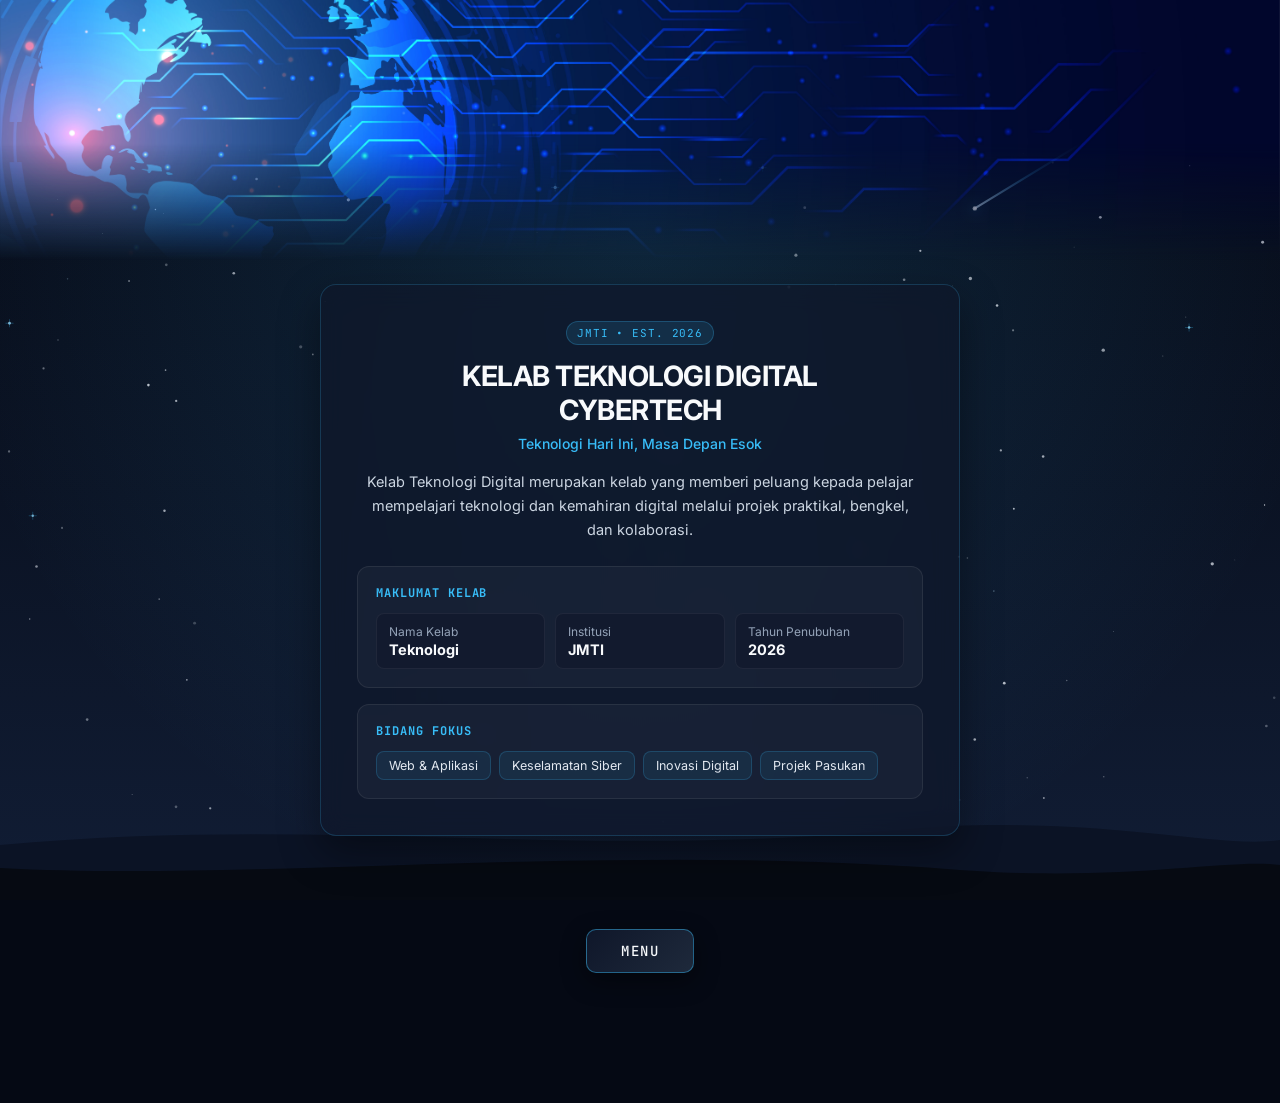
<file: index.html>
<!DOCTYPE html>
<html lang="ms">
<head>
    <meta charset="UTF-8">
    <meta name="viewport" content="width=device-width, initial-scale=1.0">
    <title>Kelab Teknologi CyberTech</title>
    <link rel="preconnect" href="https://fonts.googleapis.com">
    <link href="https://fonts.googleapis.com/css2?family=Inter:wght@400;500;600;700&family=JetBrains+Mono:wght@500&display=swap" rel="stylesheet">
    <link rel="stylesheet" href="kelab.css">
    <link rel="stylesheet" href="starfield.css">
</head>
<body>

    <canvas id="starfieldCanvas" aria-hidden="true"></canvas>

    <!-- Top Full-Width Slider -->
    <div class="slider-container">
        <div class="slides-track" id="sliderTrack">
            <div class="slide"><img src="images/DGlobe.jpg" alt="Slide 1"></div>
            <div class="slide"><img src="images/DSpace.jpg" alt="Slide 2"></div>
            <div class="slide"><img src="images/DZoom.jpg" alt="Slide 3"></div>
            <div class="slide"><img src="images/jmti.jpeg" alt="Slide 4"></div>
        </div>
    </div>

    <!-- Centered Content Card -->
    <div class="content-container">
        <span class="tag">JMTI • EST. 2026</span>
        <h1>KELAB TEKNOLOGI DIGITAL<br>CYBERTECH</h1>
        <div class="subtitle">Teknologi Hari Ini, Masa Depan Esok</div>
        <div class="description">
            Kelab Teknologi Digital merupakan kelab yang memberi peluang kepada pelajar mempelajari teknologi dan kemahiran digital melalui projek praktikal, bengkel, dan kolaborasi.
        </div>

        <div class="info-section">
            <h3>MAKLUMAT KELAB</h3>
            <div class="info-grid">
                <div class="info-item">
                    <span>Nama Kelab</span>
                    <strong>Teknologi</strong>
                </div>
                <div class="info-item">
                    <span>Institusi</span>
                    <strong>JMTI</strong>
                </div>
                <div class="info-item">
                    <span>Tahun Penubuhan</span>
                    <strong>2026</strong>
                </div>
            </div>
        </div>

        <div class="focus-section">
            <h3>BIDANG FOKUS</h3>
            <div class="focus-pills">
                <span>Web & Aplikasi</span>
                <span>Keselamatan Siber</span>
                <span>Inovasi Digital</span>
                <span>Projek Pasukan</span>
            </div>
        </div>
    </div>

    <!-- Menu Button with 4 Corner Bubble Popups -->
    <div class="menu-bloom-wrapper" id="menuWrapper">
        <button class="menu-main-btn" onclick="toggleMenuBloom()">MENU</button>

        <a href="pendaftaran.html" class="bubble-card card-top-left">
            <img src="images/DGlobe.jpg" alt="Kelab">
            <span>PENDAFTARAN</span>
        </a>

        <a href="about.html" class="bubble-card card-top-right">
            <img src="images/DZoom.jpg" alt="About">
            <span>TENTANG KAMI</span>
        </a>

        <a href="service.html" class="bubble-card card-bottom-left">
            <img src="images/DSpace.jpg" alt="Sidebar Testing">
            <span>HUBUNGI KAMI</span>
        </a>

        <a href="Project.html" class="bubble-card card-bottom-right">
            <img src="images/jmti.jpeg" alt="Project">
            <span>PROJECT</span>
        </a>
    </div>

    <script>
        // Auto-Slide Script
        let currentSlide = 0;
        const slides = document.querySelectorAll('.slide');
        const totalSlides = slides.length;

        function nextSlide() {
            currentSlide = (currentSlide + 1) % totalSlides;
            const track = document.getElementById('sliderTrack');
            track.style.transform = `translateX(-${currentSlide * 100}%)`;
        }

        setInterval(nextSlide, 3500);

        // Menu Toggle Script
        function toggleMenuBloom() {
            const wrapper = document.getElementById('menuWrapper');
            wrapper.classList.toggle('active');
        }

        window.addEventListener('click', function(e) {
            const wrapper = document.getElementById('menuWrapper');
            if (!wrapper.contains(e.target)) {
                wrapper.classList.remove('active');
            }
        });
    </script>
    <script src="starfield.js"></script>

</body>
</html>
</file>
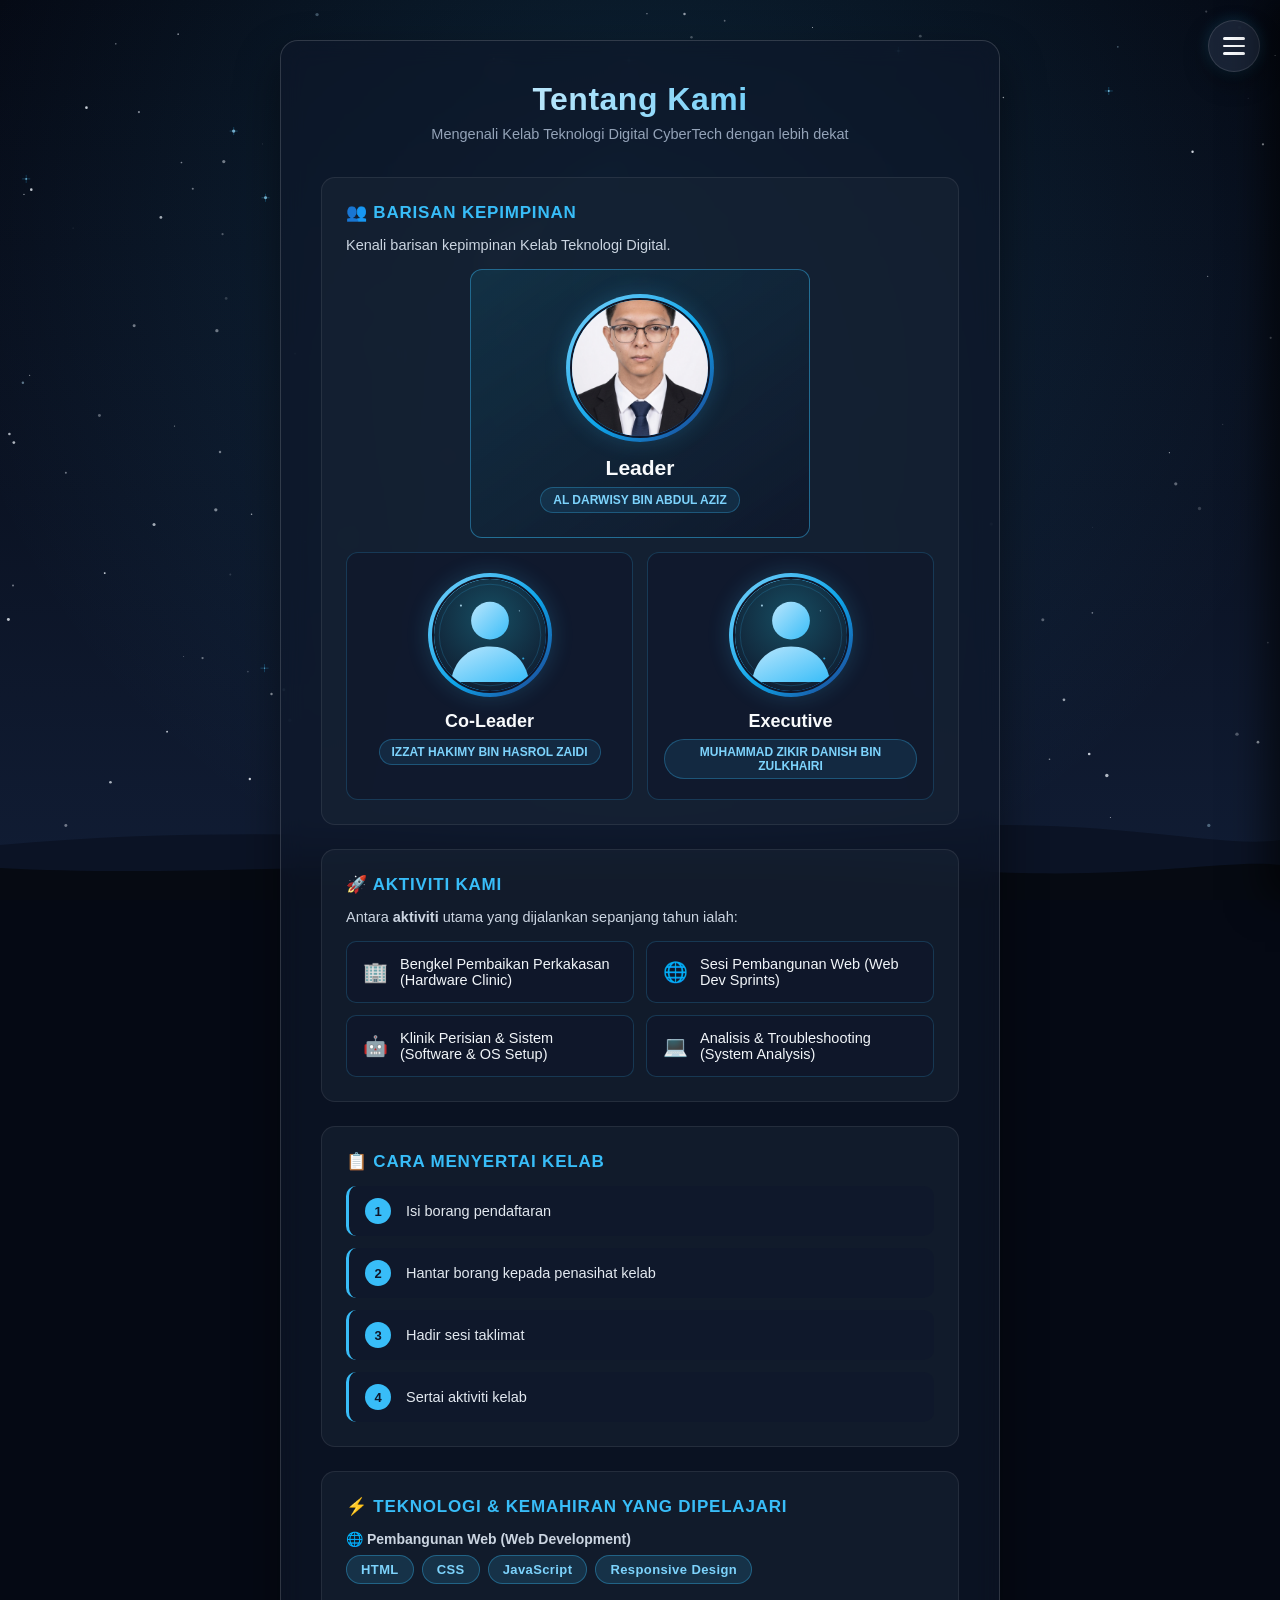
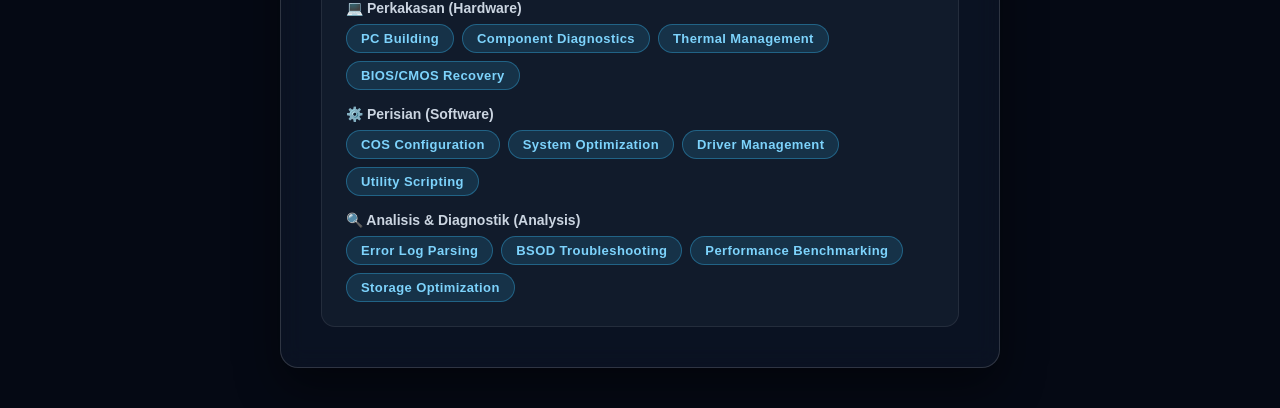
<file: about.html>
<!DOCTYPE html>
<html lang="ms">
<head>
    <link rel="stylesheet" href="style.css">
    <link rel="stylesheet" href="aboutstyle.css">   
    <link rel="stylesheet" href="starfield.css">
    <meta charset="UTF-8">
    <meta name="viewport" content="width=device-width, initial-scale=1.0">
    <title>Tentang Kami</title>
    <style>
       
    </style>
</head>
<body>

    <canvas id="starfieldCanvas" aria-hidden="true"></canvas>

    <button class="sidebar-toggle-btn" id="sidebarToggle" aria-label="Buka Navigasi">
        <span class="hamburger-bar bar1"></span>
        <span class="hamburger-bar bar2"></span>
        <span class="hamburger-bar bar3"></span>
    </button>

    <!-- Backdrop Overlay -->
    <div class="sidebar-backdrop" id="sidebarBackdrop"></div>

    <!-- Off-Canvas Sidebar Drawer -->
    <aside class="sidebar-drawer" id="sidebarDrawer" aria-hidden="true">
        <div class="drawer-header">
            <div>
                <div class="brand-title">Kelab Teknologi Digital</div>
                <div class="brand-subtitle">Menu Navigasi</div>
            </div>
            <button class="close-btn" id="sidebarClose" aria-label="Tutup Menu">
                <svg width="18" height="18" viewBox="0 0 24 24" fill="none" stroke="currentColor" stroke-width="2.5" stroke-linecap="round" stroke-linejoin="round">
                    <line x1="18" y1="6" x2="6" y2="18"></line>
                    <line x1="6" y1="6" x2="18" y2="18"></line>
                </svg>
            </button>
        </div>

        <nav>
            <ul class="nav-list">
                <li>
                    <a href="kelab.html" class="nav-link active">
                        <svg viewBox="0 0 24 24"><path d="M10 20v-6h4v6h5v-8h3L12 3 2 12h3v8z"/></svg>
                        <span>Laman Utama</span>
                    </a>
                </li>
                <li>
                    <a href="about.html" class="nav-link">
                        <svg viewBox="0 0 24 24"><path d="M12 2C6.48 2 2 6.48 2 12s4.48 10 10 10 10-4.48 10-10S17.52 2 12 2zm1 15h-2v-6h2v6zm0-8h-2V7h2v2z"/></svg>
                        <span>Tentang Kami</span>
                    </a>
                </li>
                <li>
                    <a href="project.html" class="nav-link">
                        <svg viewBox="0 0 24 24"><path d="M22.7 19l-9.1-9.1c.9-2.3.4-5-1.5-6.9-2-2-5-2.4-7.4-1.3L9 6 6 9 1.6 4.7C.4 7.1.9 10.1 2.9 12.1c1.9 1.9 4.6 2.4 6.9 1.5l9.1 9.1c.4.4 1 .4 1.4 0l2.4-2.4c.4-.4.4-1 0-1.3z"/></svg>
                        <span>Project</span>
                    </a>
                </li>
                <li>
                    <a href="pendaftaran.html" class="nav-link">
                        <svg viewBox="0 0 24 24"><path d="M20 6h-4V4c0-1.11-.89-2-2-2h-4c-1.11 0-2 .89-2 2v2H4c-1.11 0-1.99.89-1.99 2L2 19c0 1.11.89 2 2 2h16c1.11 0 2-.89 2-2V8c0-1.11-.89-2-2-2zm-6 0h-4V4h4v2z"/></svg>
                        <span>pendaftaran</span>
                    </a>
                </li>
                <li>
                    <a href="service.html" class="nav-link">
                        <svg viewBox="0 0 24 24"><path d="M20 4H4c-1.1 0-1.99.9-1.99 2L2 18c0 1.1.9 2 2 2h16c1.1 0 2-.9 2-2V6c0-1.1-.9-2-2-2zm0 4l-8 5-8-5V6l8 5 8-5v2z"/></svg>
                        <span>Hubungi Kami</span>
                    </a>
                </li>
            </ul>
        </nav>

        <div class="drawer-footer">
            &copy; 2026 Kelab Teknologi Digital
        </div>
    </aside>

    
    <div class="about-container">
        <div class="page-header">
            <h1>Tentang Kami</h1>
            <p>Mengenali Kelab Teknologi Digital CyberTech dengan lebih dekat</p>
        </div>

        <section class="section-box leadership-section" aria-labelledby="leadership-title">
            <h2 class="section-title" id="leadership-title">👥 Barisan Kepimpinan</h2>
            <p class="section-intro">Kenali barisan kepimpinan Kelab Teknologi Digital.</p>

            <div class="leadership-layout">
                <article class="team-card team-card--leader">
                    <div class="team-photo-frame team-photo-frame--leader">
                        <img class="team-photo" src="images/Awisy.PNG" alt="Ilustrasi profil Leader">
                    </div>
                    <h3 class="team-card-title">Leader</h3>
                    <span class="team-card-role">AL DARWISY BIN ABDUL AZIZ</span>
                </article>

                <div class="team-support-grid">
                    <article class="team-card">
                        <div class="team-photo-frame">
                            <img class="team-photo" src="images/member-placeholder.svg" alt="Ilustrasi profil Co-Leader">
                        </div>
                        <h3 class="team-card-title">Co-Leader</h3>
                        <span class="team-card-role">IZZAT HAKIMY BIN HASROL ZAIDI</span>
                    </article>
                    <article class="team-card">
                        <div class="team-photo-frame">
                            <img class="team-photo" src="images/member-placeholder.svg" alt="Ilustrasi profil Executive">
                        </div>
                        <h3 class="team-card-title">Executive</h3>
                        <span class="team-card-role">MUHAMMAD ZIKIR DANISH BIN ZULKHAIRI</span>
                    </article>
                </div>
            </div>
        </section>

        <!-- Section 1: Aktiviti Kami -->
        <div class="section-box">
            <h3 class="section-title">🚀 Aktiviti Kami</h3>
            <p class="section-intro">Antara <strong>aktiviti</strong> utama yang dijalankan sepanjang tahun ialah:</p>
            
            <div class="activity-grid">
                <div class="activity-card">
                    <span class="activity-icon">🏢</span>
                    <span>Bengkel Pembaikan Perkakasan (Hardware Clinic)</span>
                </div>
                <div class="activity-card">
                    <span class="activity-icon">🌐</span>
                    <span>Sesi Pembangunan Web (Web Dev Sprints)</span>
                </div>
                <div class="activity-card">
                    <span class="activity-icon">🤖</span>
                    <span>Klinik Perisian & Sistem (Software & OS Setup)</span>
                </div>
                <div class="activity-card">
                    <span class="activity-icon">💻</span>
                    <span>Analisis & Troubleshooting (System Analysis)</span>
                </div>
            </div>
        </div>

        <!-- Section 2: Cara Menyertai Kelab -->
        <div class="section-box">
            <h3 class="section-title">📋 Cara Menyertai Kelab</h3>
            <div class="steps-list">
                <div class="step-item">
                    <span class="step-number">1</span>
                    <span class="step-text">Isi borang pendaftaran</span>
                </div>
                <div class="step-item">
                    <span class="step-number">2</span>
                    <span class="step-text">Hantar borang kepada penasihat kelab</span>
                </div>
                <div class="step-item">
                    <span class="step-number">3</span>
                    <span class="step-text">Hadir sesi taklimat</span>
                </div>
                <div class="step-item">
                    <span class="step-number">4</span>
                    <span class="step-text">Sertai aktiviti kelab</span>
                </div>
            </div>
        </div>

        <!-- Section 3: Teknologi Yang Dipelajari -->
        <div class="section-box" style="margin-bottom: 0;">
            <h3 class="section-title">⚡ Teknologi & Kemahiran Yang Dipelajari</h3>
            
            <div class="tech-group">
                <span class="tech-category-label">🌐 Pembangunan Web (Web Development)</span>
                <div class="tech-pills">
                    <span class="pill">HTML</span>
                    <span class="pill">CSS</span>
                    <span class="pill">JavaScript</span>
                    <span class="pill">Responsive Design</span>
                </div>
            </div>

            <div class="tech-group">
                <span class="tech-category-label">💻 Perkakasan (Hardware)</span>
                <div class="tech-pills">
                    <span class="pill">PC Building</span>
                    <span class="pill">Component Diagnostics</span>
                    <span class="pill">Thermal Management</span>
                    <span class="pill">BIOS/CMOS Recovery</span>
                </div>
            </div>

            <div class="tech-group">
                <span class="tech-category-label">⚙️ Perisian (Software)</span>
                <div class="tech-pills">
                    <span class="pill">COS Configuration</span>
                    <span class="pill">System Optimization</span>
                    <span class="pill">Driver Management</span>
                    <span class="pill">Utility Scripting</span>

                </div>
            </div>

            <div class="tech-group">
                <span class="tech-category-label">🔍 Analisis & Diagnostik (Analysis)</span>
                <div class="tech-pills">
                    <span class="pill">Error Log Parsing</span>
                    <span class="pill">BSOD Troubleshooting</span>
                    <span class="pill">Performance Benchmarking</span>
                    <span class="pill">Storage Optimization</span>
                </div>
            </div>
        </div>
    </div>

    <!-- JavaScript for Sidebar Toggle -->
    <script>
        function toggleSidebar() {
            const sidebar = document.getElementById('mySidebar');
            sidebar.classList.toggle('active');
        }
         // DOM Elements
        const toggleBtn = document.getElementById('sidebarToggle');
        const closeBtn = document.getElementById('sidebarClose');
        const backdrop = document.getElementById('sidebarBackdrop');
        const drawer = document.getElementById('sidebarDrawer');
        const navLinks = document.querySelectorAll('.nav-link');

        // Functions to Open/Close Sidebar
        function openSidebar() {
            drawer.classList.add('active');
            backdrop.classList.add('active');
            toggleBtn.classList.add('active');
            drawer.setAttribute('aria-hidden', 'false');
        }

        function closeSidebar() {
            drawer.classList.remove('active');
            backdrop.classList.remove('active');
            toggleBtn.classList.remove('active');
            drawer.setAttribute('aria-hidden', 'true');
        }

        // Toggle Event
        toggleBtn.addEventListener('click', () => {
            if (drawer.classList.contains('active')) {
                closeSidebar();
            } else {
                openSidebar();
            }
        });

        // Close on 'X' Button and Backdrop Click
        closeBtn.addEventListener('click', closeSidebar);
        backdrop.addEventListener('click', closeSidebar);

        // Close on Escape Key Press
        document.addEventListener('keydown', (e) => {
            if (e.key === 'Escape' && drawer.classList.contains('active')) {
                closeSidebar();
            }
        });

        // Set Active Nav Link on Click & Auto Close Drawer
        navLinks.forEach(link => {
            link.addEventListener('click', function() {
                navLinks.forEach(l => l.classList.remove('active'));
                this.classList.add('active');
                closeSidebar();
            });
        });

    </script>
    <script src="starfield.js"></script>

</body>
</html>
</file>
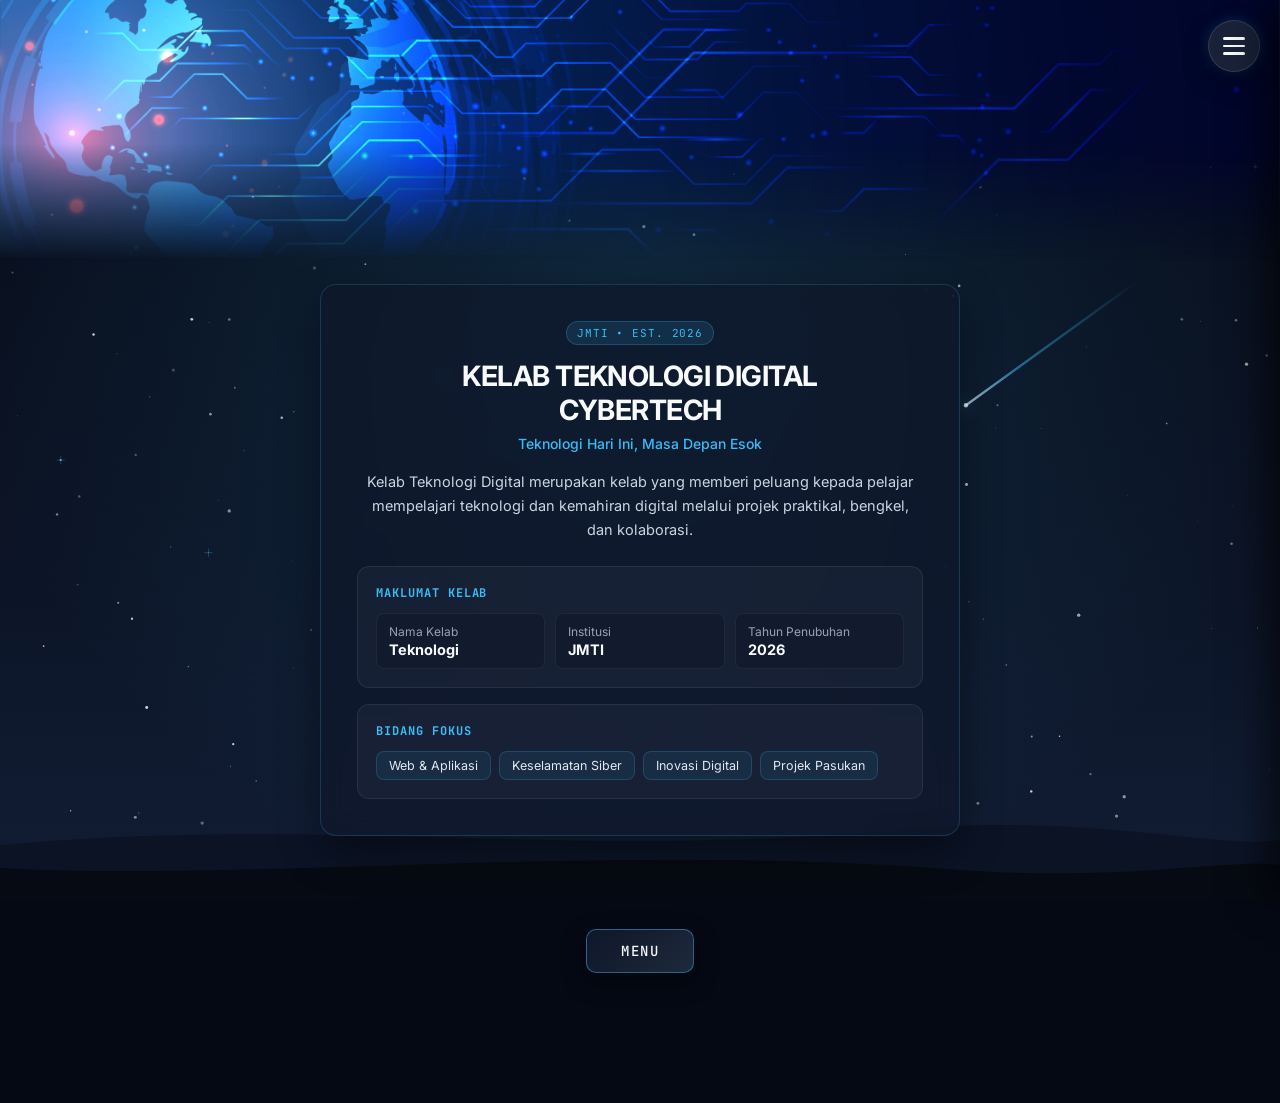
<file: kelab.html>
<!DOCTYPE html>
<html lang="ms">
<head>
    <meta charset="UTF-8">
    <meta name="viewport" content="width=device-width, initial-scale=1.0">
    <title>Kelab Teknologi CyberTech</title>
    <link rel="preconnect" href="https://fonts.googleapis.com">
    <link href="https://fonts.googleapis.com/css2?family=Inter:wght@400;500;600;700&family=JetBrains+Mono:wght@500&display=swap" rel="stylesheet">
    <link rel="stylesheet" href="style.css">
    <link rel="stylesheet" href="kelab.css">
    <link rel="stylesheet" href="starfield.css">
</head>
<body>

    <canvas id="starfieldCanvas" aria-hidden="true"></canvas>

    <div class="sidebar-backdrop" id="sidebarBackdrop"></div>

    <aside class="sidebar-drawer" id="sidebarDrawer" aria-hidden="true">
        <div class="drawer-header">
            <div>
                <div class="brand-title">Kelab Teknologi Digital</div>
                <div class="brand-subtitle">Menu Navigasi</div>
            </div>
            <button class="close-btn" id="sidebarClose" aria-label="Tutup Menu">
                <svg width="18" height="18" viewBox="0 0 24 24" fill="none" stroke="currentColor" stroke-width="2.5" stroke-linecap="round" stroke-linejoin="round">
                    <line x1="18" y1="6" x2="6" y2="18"></line>
                    <line x1="6" y1="6" x2="18" y2="18"></line>
                </svg>
            </button>
        </div>

        <nav>
            <ul class="nav-list">
                <li>
                    <a href="kelab.html" class="nav-link active">
                        <svg viewBox="0 0 24 24"><path d="M10 20v-6h4v6h5v-8h3L12 3 2 12h3v8z"/></svg>
                        <span>Laman Utama</span>
                    </a>
                </li>
                <li>
                    <a href="about.html" class="nav-link">
                        <svg viewBox="0 0 24 24"><path d="M12 2C6.48 2 2 6.48 2 12s4.48 10 10 10 10-4.48 10-10S17.52 2 12 2zm1 15h-2v-6h2v6zm0-8h-2V7h2v2z"/></svg>
                        <span>Tentang Kami</span>
                    </a>
                </li>
                <li>
                    <a href="Project.html" class="nav-link">
                        <svg viewBox="0 0 24 24"><path d="M22.7 19l-9.1-9.1c.9-2.3.4-5-1.5-6.9-2-2-5-2.4-7.4-1.3L9 6 6 9 1.6 4.7C.4 7.1.9 10.1 2.9 12.1c1.9 1.9 4.6 2.4 6.9 1.5l9.1 9.1c.4.4 1 .4 1.4 0l2.4-2.4c.4-.4.4-1 0-1.3z"/></svg>
                        <span>Project</span>
                    </a>
                </li>
                <li>
                    <a href="pendaftaran.html" class="nav-link">
                        <svg viewBox="0 0 24 24"><path d="M20 6h-4V4c0-1.11-.89-2-2-2h-4c-1.11 0-2 .89-2 2v2H4c-1.11 0-1.99.89-1.99 2L2 19c0 1.11.89 2 2 2h16c1.11 0 2-.89 2-2V8c0-1.11-.89-2-2-2zm-6 0h-4V4h4v2z"/></svg>
                        <span>Pendaftaran</span>
                    </a>
                </li>
                <li>
                    <a href="service.html" class="nav-link">
                        <svg viewBox="0 0 24 24"><path d="M20 4H4c-1.1 0-1.99.9-1.99 2L2 18c0 1.1.9 2 2 2h16c1.1 0 2-.9 2-2V6c0-1.1-.9-2-2-2zm0 4l-8 5-8-5V6l8 5 8-5v2z"/></svg>
                        <span>Hubungi Kami</span>
                    </a>
                </li>
            </ul>
        </nav>

        <div class="drawer-footer">
            &copy; 2026 Kelab Teknologi Digital
        </div>
    </aside>

    <!-- Top Full-Width Slider -->
    <div class="slider-container">
        <button class="sidebar-toggle-btn" id="sidebarToggle" aria-label="Buka Navigasi" aria-controls="sidebarDrawer" aria-expanded="false">
            <span class="hamburger-bar bar1"></span>
            <span class="hamburger-bar bar2"></span>
            <span class="hamburger-bar bar3"></span>
        </button>
        <div class="slides-track" id="sliderTrack">
            <div class="slide"><img src="images/DGlobe.jpg" alt="Slide 1"></div>
            <div class="slide"><img src="images/DSpace.jpg" alt="Slide 2"></div>
            <div class="slide"><img src="images/DZoom.jpg" alt="Slide 3"></div>
            <div class="slide"><img src="images/jmti.jpeg" alt="Slide 4"></div>
        </div>
    </div>

    <!-- Centered Content Card -->
    <div class="content-container">
        <span class="tag">JMTI • EST. 2026</span>
        <h1>KELAB TEKNOLOGI DIGITAL<br>CYBERTECH</h1>
        <div class="subtitle">Teknologi Hari Ini, Masa Depan Esok</div>
        <div class="description">
            Kelab Teknologi Digital merupakan kelab yang memberi peluang kepada pelajar mempelajari teknologi dan kemahiran digital melalui projek praktikal, bengkel, dan kolaborasi.
        </div>

        <div class="info-section">
            <h3>MAKLUMAT KELAB</h3>
            <div class="info-grid">
                <div class="info-item">
                    <span>Nama Kelab</span>
                    <strong>Teknologi</strong>
                </div>
                <div class="info-item">
                    <span>Institusi</span>
                    <strong>JMTI</strong>
                </div>
                <div class="info-item">
                    <span>Tahun Penubuhan</span>
                    <strong>2026</strong>
                </div>
            </div>
        </div>

        <div class="focus-section">
            <h3>BIDANG FOKUS</h3>
            <div class="focus-pills">
                <span>Web & Aplikasi</span>
                <span>Keselamatan Siber</span>
                <span>Inovasi Digital</span>
                <span>Projek Pasukan</span>
            </div>
        </div>
    </div>

    <!-- Menu Button with 4 Corner Bubble Popups -->
    <div class="menu-bloom-wrapper" id="menuWrapper">
        <button class="menu-main-btn" onclick="toggleMenuBloom()">MENU</button>

        <a href="pendaftaran.html" class="bubble-card card-top-left">
            <img src="images/DGlobe.jpg" alt="Kelab">
            <span>PENDAFTARAN</span>
        </a>

        <a href="about.html" class="bubble-card card-top-right">
            <img src="images/DZoom.jpg" alt="About">
            <span>TENTANG KAMI</span>
        </a>

        <a href="service.html" class="bubble-card card-bottom-left">
            <img src="images/DSpace.jpg" alt="Sidebar Testing">
            <span>HUBUNGI KAMI</span>
        </a>

        <a href="Project.html" class="bubble-card card-bottom-right">
            <img src="images/jmti.jpeg" alt="Project">
            <span>PROJECT</span>
        </a>
    </div>

    <script>
        // Auto-Slide Script
        let currentSlide = 0;
        const slides = document.querySelectorAll('.slide');
        const totalSlides = slides.length;

        function nextSlide() {
            currentSlide = (currentSlide + 1) % totalSlides;
            const track = document.getElementById('sliderTrack');
            track.style.transform = `translateX(-${currentSlide * 100}%)`;
        }

        setInterval(nextSlide, 3500);

        // Menu Toggle Script
        function toggleMenuBloom() {
            const wrapper = document.getElementById('menuWrapper');
            wrapper.classList.toggle('active');
        }

        window.addEventListener('click', function(e) {
            const wrapper = document.getElementById('menuWrapper');
            if (!wrapper.contains(e.target)) {
                wrapper.classList.remove('active');
            }
        });

        const sidebarToggle = document.getElementById('sidebarToggle');
        const sidebarClose = document.getElementById('sidebarClose');
        const sidebarBackdrop = document.getElementById('sidebarBackdrop');
        const sidebarDrawer = document.getElementById('sidebarDrawer');
        const navLinks = document.querySelectorAll('.nav-link');

        function openSidebar() {
            sidebarDrawer.classList.add('active');
            sidebarBackdrop.classList.add('active');
            sidebarToggle.classList.add('active');
            sidebarDrawer.setAttribute('aria-hidden', 'false');
            sidebarToggle.setAttribute('aria-expanded', 'true');
        }

        function closeSidebar() {
            sidebarDrawer.classList.remove('active');
            sidebarBackdrop.classList.remove('active');
            sidebarToggle.classList.remove('active');
            sidebarDrawer.setAttribute('aria-hidden', 'true');
            sidebarToggle.setAttribute('aria-expanded', 'false');
        }

        sidebarToggle.addEventListener('click', function() {
            if (sidebarDrawer.classList.contains('active')) {
                closeSidebar();
            } else {
                openSidebar();
            }
        });

        sidebarClose.addEventListener('click', closeSidebar);
        sidebarBackdrop.addEventListener('click', closeSidebar);

        document.addEventListener('keydown', function(e) {
            if (e.key === 'Escape' && sidebarDrawer.classList.contains('active')) {
                closeSidebar();
            }
        });

        navLinks.forEach(function(link) {
            link.addEventListener('click', function() {
                navLinks.forEach(function(navLink) {
                    navLink.classList.remove('active');
                });
                link.classList.add('active');
                closeSidebar();
            });
        });
    </script>
    <script src="starfield.js"></script>

</body>
</html>
</file>
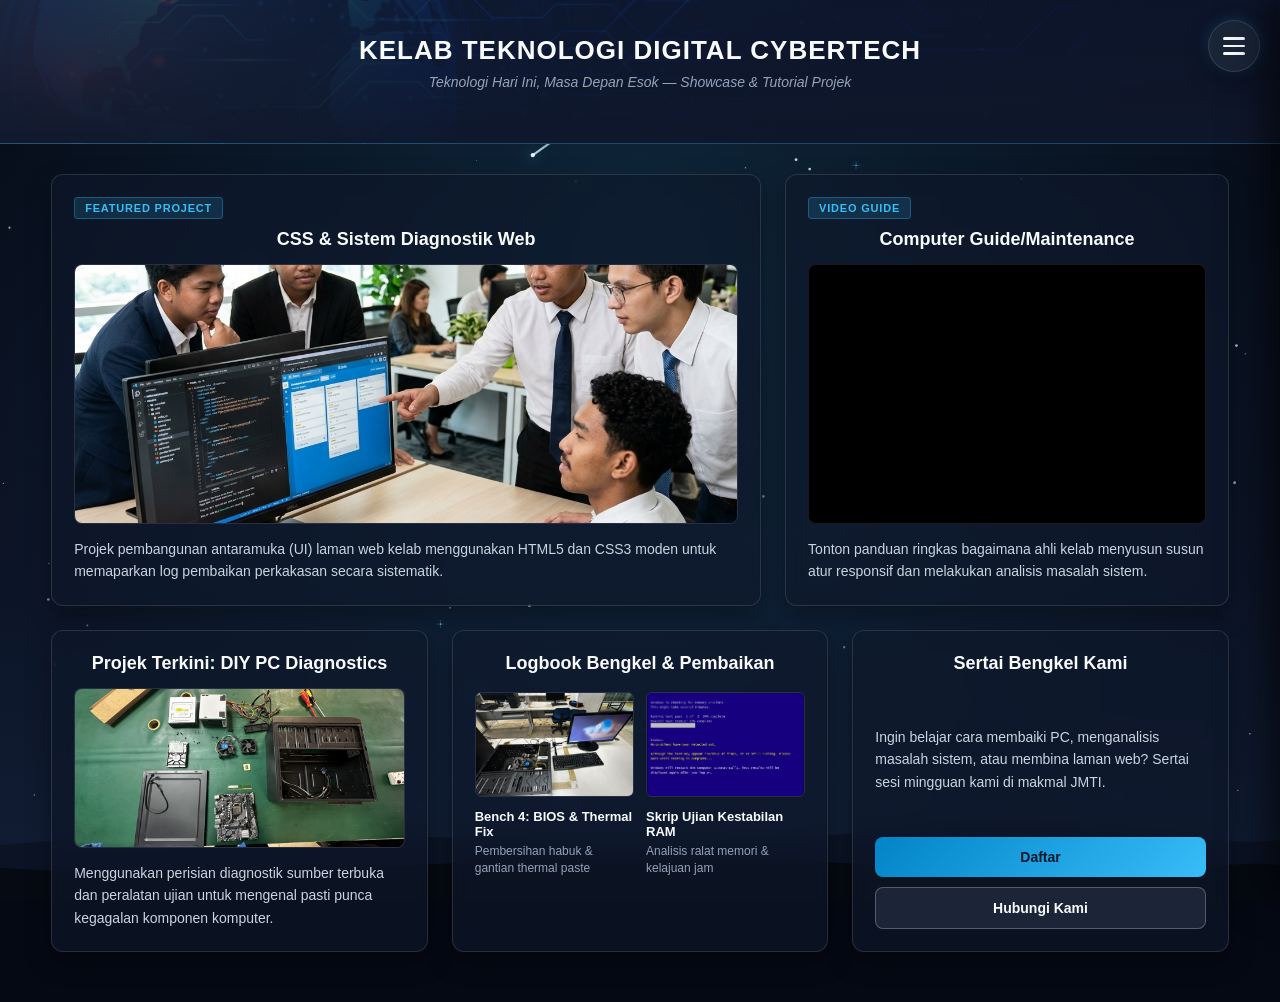
<file: Project.html>
<!DOCTYPE html>
<html lang="ms">
<head>
    <meta charset="UTF-8">
    <meta name="viewport" content="width=device-width, initial-scale=1.0">
    <title>Projek - Kelab Teknologi Digital CyberTech</title>
    <!-- Use only project.css so it doesn't conflict with global homepage styles -->
    <link rel="stylesheet" href="project.css">
    <link rel="stylesheet" href="starfield.css">
</head>
<body>

    <canvas id="starfieldCanvas" aria-hidden="true"></canvas>

    <!-- Top Header Banner -->
    <header class="page-header">
        <div class="header-overlay">
            <h1>KELAB TEKNOLOGI DIGITAL CYBERTECH</h1>
            <p>Teknologi Hari Ini, Masa Depan Esok — Showcase & Tutorial Projek</p>
        </div>
    </header>

    <!-- Main Content Container -->
    <main class="projects-wrapper">

        <!-- Top Row: Featured Coding/Hardware Photo + Video Guide -->
        <section class="top-grid">
            
            <!-- Left: Featured Tutorial / Coding Showcase -->
            <div class="card featured-card">
                <div class="card-badge">FEATURED PROJECT</div>
                <h2>CSS & Sistem Diagnostik Web</h2>
                <div class="media-box">
                    <img src="images/css.jpg" alt="Pelajar sedang menulis kod CSS">
                </div>
                <p>
                    Projek pembangunan antaramuka (UI) laman web kelab menggunakan HTML5 dan CSS3 moden untuk memaparkan log pembaikan perkakasan secara sistematik.
                </p>
            </div>

            <!-- Right: Video Guide Section -->
            <div class="card video-card">
                <div class="card-badge">VIDEO GUIDE</div>
                <h2>Computer Guide/Maintenance</h2>
                <div class="video-wrapper">
                    <iframe 
                        src="https://www.youtube.com/embed/Ryo8zb2Ry6E" 
                        title="Tutorial Video Kelab" 
                        frameborder="0" 
                        allow="accelerometer; autoplay; clipboard-write; encrypted-media; gyroscope; picture-in-picture" 
                        allowfullscreen>
                    </iframe>
                </div>
                <p>
                    Tonton panduan ringkas bagaimana ahli kelab menyusun susun atur responsif dan melakukan analisis masalah sistem.
                </p>
            </div>

        </section>

        <!-- Bottom Row: Recent Projects & Workshop Logbook -->
        <section class="bottom-grid">
            
            <!-- Card 1: Hardware Project -->
            <div class="card">
                <h2>Projek Terkini: DIY PC Diagnostics</h2>
                <div class="media-box small-media">
                    <img src="images/repair.jpeg" alt="Analisis litar dan perkakasan">
                </div>
                <p>
                    Menggunakan perisian diagnostik sumber terbuka dan peralatan ujian untuk mengenal pasti punca kegagalan komponen komputer.
                </p>
            </div>

            <!-- Card 2: Workshop Logbook -->
            <div class="card">
                <h2>Logbook Bengkel & Pembaikan</h2>
                <div class="log-split">
                    <div class="log-item">
                        <img src="images/pc repiar.jpeg" alt="Meja Pembaikan">
                        <h4>Bench 4: BIOS & Thermal Fix</h4>
                        <span>Pembersihan habuk & gantian thermal paste</span>
                    </div>
                    <div class="log-item">
                        <img src="images/RAMdio.webp" alt="Skrip Diagnostik">
                        <h4>Skrip Ujian Kestabilan RAM</h4>
                        <span>Analisis ralat memori & kelajuan jam</span>
                    </div>
                </div>
            </div>

            <!-- Card 3: Quick Action / Involvement -->
            <div class="card action-card">
                <h2>Sertai Bengkel Kami</h2>
                <p>
                    Ingin belajar cara membaiki PC, menganalisis masalah sistem, atau membina laman web? Sertai sesi mingguan kami di makmal JMTI.
                </p>
                <div class="action-links">
                    <a href="pendaftaran.html" class="action-btn">Daftar</a>
                    <a href="service.html" class="action-btn secondary-btn">Hubungi Kami</a>
                </div>
            </div>

        </section>

    </main>

    <!-- Sidebar Toggle Button -->
    <button class="sidebar-toggle-btn" id="sidebarToggle" aria-label="Buka Navigasi">
        <span class="hamburger-bar bar1"></span>
        <span class="hamburger-bar bar2"></span>
        <span class="hamburger-bar bar3"></span>
    </button>

    <div class="sidebar-backdrop" id="sidebarBackdrop"></div>

    <!-- Off-Canvas Sidebar Drawer -->
    <aside class="sidebar-drawer" id="sidebarDrawer" aria-hidden="true">
        <div class="drawer-header">
            <div>
                <div class="brand-title">Kelab Teknologi Digital</div>
                <div class="brand-subtitle">Menu Navigasi</div>
            </div>
            <button class="close-btn" id="sidebarClose" aria-label="Tutup Menu">
                <svg width="18" height="18" viewBox="0 0 24 24" fill="none" stroke="currentColor" stroke-width="2.5" stroke-linecap="round" stroke-linejoin="round">
                    <line x1="18" y1="6" x2="6" y2="18"></line>
                    <line x1="6" y1="6" x2="18" y2="18"></line>
                </svg>
            </button>
        </div>

        <nav>
            <ul class="nav-list">
                <li>
                    <a href="kelab.html" class="nav-link">
                        <svg viewBox="0 0 24 24" width="18" height="18"><path fill="currentColor" d="M10 20v-6h4v6h5v-8h3L12 3 2 12h3v8z"/></svg>
                        <span>Laman Utama</span>
                    </a>
                </li>
                <li>
                    <a href="about.html" class="nav-link">
                        <svg viewBox="0 0 24 24" width="18" height="18"><path fill="currentColor" d="M12 2C6.48 2 2 6.48 2 12s4.48 10 10 10 10-4.48 10-10S17.52 2 12 2zm1 15h-2v-6h2v6zm0-8h-2V7h2v2z"/></svg>
                        <span>Tentang Kami</span>
                    </a>
                </li>
                <li>
                    <a href="project.html" class="nav-link active">
                        <svg viewBox="0 0 24 24" width="18" height="18"><path fill="currentColor" d="M22.7 19l-9.1-9.1c.9-2.3.4-5-1.5-6.9-2-2-5-2.4-7.4-1.3L9 6 6 9 1.6 4.7C.4 7.1.9 10.1 2.9 12.1c1.9 1.9 4.6 2.4 6.9 1.5l9.1 9.1c.4.4 1 .4 1.4 0l2.4-2.4c.4-.4.4-1 0-1.3z"/></svg>
                        <span>Project</span>
                    </a>
                </li>
                <li>
                    <a href="pendaftaran.html" class="nav-link">
                        <svg viewBox="0 0 24 24" width="18" height="18"><path fill="currentColor" d="M20 6h-4V4c0-1.11-.89-2-2-2h-4c-1.11 0-2 .89-2 2v2H4c-1.11 0-1.99.89-1.99 2L2 19c0 1.11.89 2 2 2h16c1.11 0 2-.89 2-2V8c0-1.11-.89-2-2-2zm-6 0h-4V4h4v2z"/></svg>
                        <span>Pendaftaran</span>
                    </a>
                </li>
                <li>
                    <a href="service.html" class="nav-link">
                        <svg viewBox="0 0 24 24" width="18" height="18"><path fill="currentColor" d="M20 4H4c-1.1 0-1.99.9-1.99 2L2 18c0 1.1.9 2 2 2h16c1.1 0 2-.9 2-2V6c0-1.1-.9-2-2-2zm0 4l-8 5-8-5V6l8 5 8-5v2z"/></svg>
                        <span>Hubungi Kami</span>
                    </a>
                </li>
            </ul>
        </nav>

        <div class="drawer-footer">
            &copy; 2026 Kelab Teknologi Digital
        </div>

    </aside>

    <script>
        // DOM Elements
        const toggleBtn = document.getElementById('sidebarToggle');
        const closeBtn = document.getElementById('sidebarClose');
        const backdrop = document.getElementById('sidebarBackdrop');
        const drawer = document.getElementById('sidebarDrawer');
        const navLinks = document.querySelectorAll('.nav-link');

        // Functions to Open/Close Sidebar
        function openSidebar() {
            drawer.classList.add('active');
            backdrop.classList.add('active');
            toggleBtn.classList.add('active');
            drawer.setAttribute('aria-hidden', 'false');
        }

        function closeSidebar() {
            drawer.classList.remove('active');
            backdrop.classList.remove('active');
            toggleBtn.classList.remove('active');
            drawer.setAttribute('aria-hidden', 'true');
        }

        // Toggle Event
        toggleBtn.addEventListener('click', () => {
            if (drawer.classList.contains('active')) {
                closeSidebar();
            } else {
                openSidebar();
            }
        });

        // Close on 'X' Button and Backdrop Click
        closeBtn.addEventListener('click', closeSidebar);
        backdrop.addEventListener('click', closeSidebar);

        // Close on Escape Key Press
        document.addEventListener('keydown', (e) => {
            if (e.key === 'Escape' && drawer.classList.contains('active')) {
                closeSidebar();
            }
        });

        // Set Active Nav Link on Click & Auto Close Drawer
        navLinks.forEach(link => {
            link.addEventListener('click', function() {
                navLinks.forEach(l => l.classList.remove('active'));
                this.classList.add('active');
                closeSidebar();
            });
        });
    </script>
    <script src="starfield.js"></script>

</body>
</html>
</file>
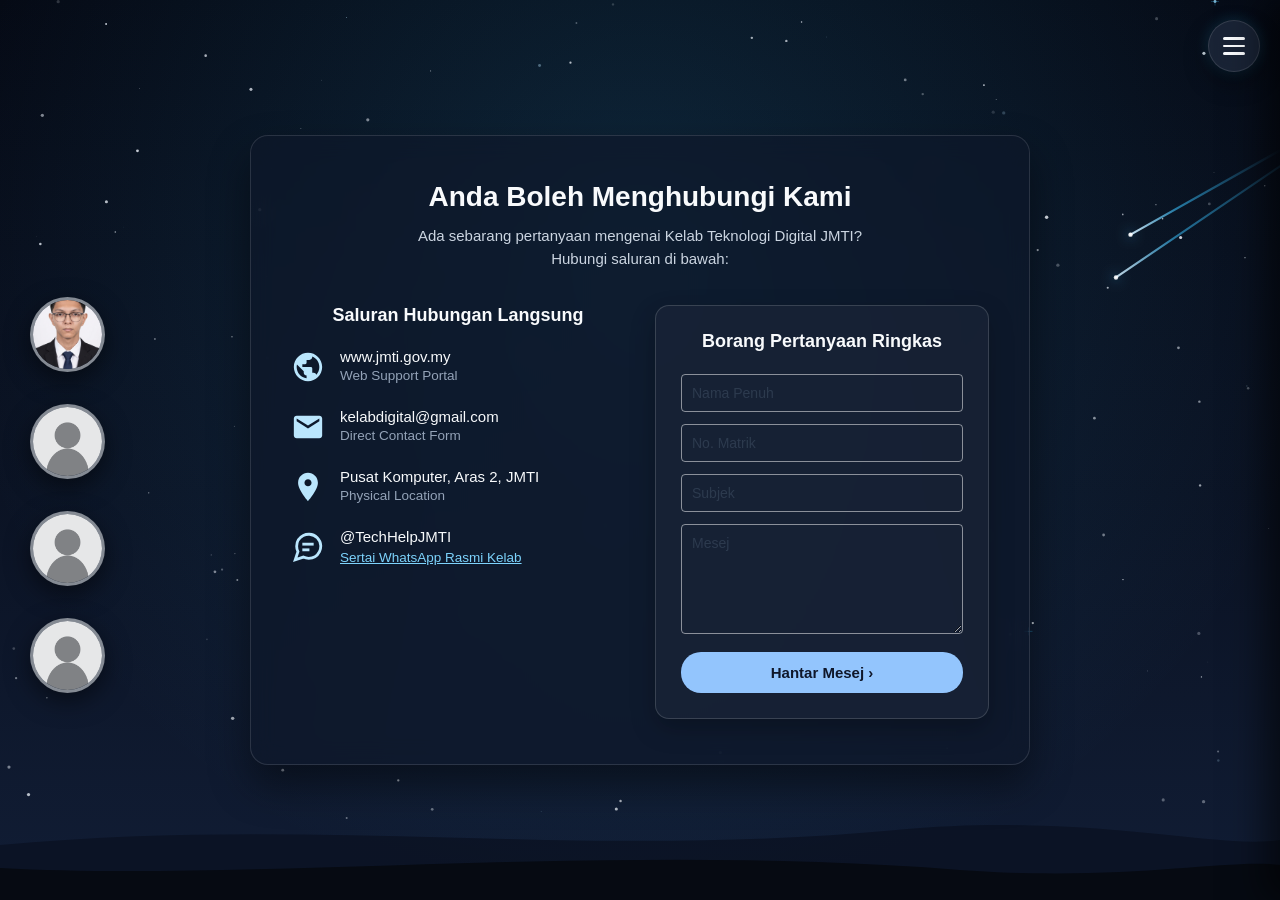
<file: service.html>
<!DOCTYPE html>
<html lang="ms">
<head>
    <link rel="stylesheet" href="service.css">
    <link rel="stylesheet" href="style.css">
    <link rel="stylesheet" href="starfield.css">
    <meta charset="UTF-8">
    <meta name="viewport" content="width=device-width, initial-scale=1.0">
    <title>Perkhidmatan - Kelab Teknologi Digital</title>
</head>
<body>
    <canvas id="starfieldCanvas" aria-hidden="true"></canvas>

    <!-- Left Vertical 4-Circle Dock -->
    <div class="left-circles-dock">
        <!-- Circle 1 -->
        <div class="circle-node">
            <a href="#" class="circle-btn">
                <img src="images/Awisy.PNG" alt="Service 1">
            </a>
            <a href="guidance.html" class="popout-card popout-top">Contact for Guidance</a>
            <a href="suggestion.html" class="popout-card popout-bottom">Contact for Suggestion</a>
        </div>

        <!-- Circle 2 -->
        <div class="circle-node">
            <a href="#" class="circle-btn">
                <img src="images/blankpfp.png" alt="Service 2">
            </a>
            <a href="guidance.html" class="popout-card popout-top">Contact for Guidance</a>
            <a href="suggestion.html" class="popout-card popout-bottom">Contact for Suggestion</a>
        </div>

        <!-- Circle 3 -->
        <div class="circle-node">
            <a href="#" class="circle-btn">
                <img src="images/blankpfp.png" alt="Service 3">
            </a>
            <a href="guidance.html" class="popout-card popout-top">Contact for Guidance</a>
            <a href="suggestion.html" class="popout-card popout-bottom">Contact for Suggestion</a>
        </div>

        <!-- Circle 4 -->
        <div class="circle-node">
            <a href="#" class="circle-btn">
                <img src="images/blankpfp.png" alt="Service 4">
            </a>
            <a href="guidance.html" class="popout-card popout-top">Call for Guidance</a>
            <a href="suggestion.html" class="popout-card popout-bottom">Call for Suggestion</a>
        </div>
    </div>

    <!-- Top Full-Width Slider -->
    <button class="sidebar-toggle-btn" id="sidebarToggle" aria-label="Buka Navigasi">
        <span class="hamburger-bar bar1"></span>
        <span class="hamburger-bar bar2"></span>
        <span class="hamburger-bar bar3"></span>
    </button>

    <!-- Backdrop Overlay -->
    <div class="sidebar-backdrop" id="sidebarBackdrop"></div>

    <!-- Off-Canvas Sidebar Drawer -->
    <aside class="sidebar-drawer" id="sidebarDrawer" aria-hidden="true">
        <div class="drawer-header">
            <div>
                <div class="brand-title">Kelab Teknologi Digital</div>
                <div class="brand-subtitle">Menu Navigasi</div>
            </div>
            <button class="close-btn" id="sidebarClose" aria-label="Tutup Menu">
                <svg width="18" height="18" viewBox="0 0 24 24" fill="none" stroke="currentColor" stroke-width="2.5" stroke-linecap="round" stroke-linejoin="round">
                    <line x1="18" y1="6" x2="6" y2="18"></line>
                    <line x1="6" y1="6" x2="18" y2="18"></line>
                </svg>
            </button>
        </div>

        <nav>
            <ul class="nav-list">
                <li>
                    <a href="kelab.html" class="nav-link active">
                        <svg viewBox="0 0 24 24"><path d="M10 20v-6h4v6h5v-8h3L12 3 2 12h3v8z"/></svg>
                        <span>Laman Utama</span>
                    </a>
                </li>
                <li>
                    <a href="about.html" class="nav-link">
                        <svg viewBox="0 0 24 24"><path d="M12 2C6.48 2 2 6.48 2 12s4.48 10 10 10 10-4.48 10-10S17.52 2 12 2zm1 15h-2v-6h2v6zm0-8h-2V7h2v2z"/></svg>
                        <span>Tentang Kami</span>
                    </a>
                </li>
                <li>
                    <a href="project.html" class="nav-link">
                        <svg viewBox="0 0 24 24"><path d="M22.7 19l-9.1-9.1c.9-2.3.4-5-1.5-6.9-2-2-5-2.4-7.4-1.3L9 6 6 9 1.6 4.7C.4 7.1.9 10.1 2.9 12.1c1.9 1.9 4.6 2.4 6.9 1.5l9.1 9.1c.4.4 1 .4 1.4 0l2.4-2.4c.4-.4.4-1 0-1.3z"/></svg>
                        <span>Project</span>
                    </a>
                </li>
                <li>
                    <a href="pendaftaran.html" class="nav-link">
                        <svg viewBox="0 0 24 24"><path d="M20 6h-4V4c0-1.11-.89-2-2-2h-4c-1.11 0-2 .89-2 2v2H4c-1.11 0-1.99.89-1.99 2L2 19c0 1.11.89 2 2 2h16c1.11 0 2-.89 2-2V8c0-1.11-.89-2-2-2zm-6 0h-4V4h4v2z"/></svg>
                        <span>pendaftaran</span>
                    </a>
                </li>
                <li>
                    <a href="service.html" class="nav-link">
                        <svg viewBox="0 0 24 24"><path d="M20 4H4c-1.1 0-1.99.9-1.99 2L2 18c0 1.1.9 2 2 2h16c1.1 0 2-.9 2-2V6c0-1.1-.9-2-2-2zm0 4l-8 5-8-5V6l8 5 8-5v2z"/></svg>
                        <span>Hubungi Kami</span>
                    </a>
                </li>
            </ul>
        </nav>

        <div class="drawer-footer">
            &copy; 2026 Kelab Teknologi Digital
        </div>
    </aside>

    <div class="contact-wrapper">
        <div class="contact-header">
            <h1>Anda Boleh Menghubungi Kami</h1>
            <p>Ada sebarang pertanyaan mengenai Kelab Teknologi Digital JMTI? Hubungi saluran di bawah:</p>
        </div>

        <div class="contact-grid">
            <!-- Left Column: Direct Channels -->
            <div class="channels-section">
                <h2>Saluran Hubungan Langsung</h2>

                <!-- Web Portal -->
                <div class="channel-item">
                    <svg class="channel-icon" viewBox="0 0 24 24" fill="currentColor">
                        <path d="M12 2C6.48 2 2 6.48 2 12s4.48 10 10 10 10-4.48 10-10S17.52 2 12 2zm-1 17.93c-3.95-.49-7-3.85-7-7.93 0-.62.08-1.21.21-1.79L9 15v1c0 1.1.9 2 2 2v1.93zm6.9-2.54c-.26-.81-1-1.39-1.9-1.39h-1v-3c0-.55-.45-1-1-1H8v-2h2c.55 0 1-.45 1-1V7h2c1.1 0 2-.9 2-2v-.41c2.93 1.19 5 4.06 5 7.41 0 2.08-.8 3.97-2.1 5.39z"/>
                    </svg>
                    <div class="channel-details">
                        <span class="channel-title">www.jmti.gov.my</span>
                        <span class="channel-subtitle">Web Support Portal</span>
                    </div>
                </div>

                <!-- Email -->
                <div class="channel-item">
                    <svg class="channel-icon" viewBox="0 0 24 24" fill="currentColor">
                        <path d="M20 4H4c-1.1 0-1.99.9-1.99 2L2 18c0 1.1.9 2 2 2h16c1.1 0 2-.9 2-2V6c0-1.1-.9-2-2-2zm0 4l-8 5-8-5V6l8 5 8-5v2z"/>
                    </svg>
                    <div class="channel-details">
                        <span class="channel-title">kelabdigital@gmail.com</span>
                        <span class="channel-subtitle">Direct Contact Form</span>
                    </div>
                </div>

                <!-- Location -->
                <div class="channel-item">
                    <svg class="channel-icon" viewBox="0 0 24 24" fill="currentColor">
                        <path d="M12 2C8.13 2 5 5.13 5 9c0 5.25 7 13 7 13s7-7.75 7-13c0-3.87-3.13-7-7-7zm0 9.5c-1.38 0-2.5-1.12-2.5-2.5s1.12-2.5 2.5-2.5 2.5 1.12 2.5 2.5-1.12 2.5-2.5 2.5z"/>
                    </svg>
                    <div class="channel-details">
                        <span class="channel-title">Pusat Komputer, Aras 2, JMTI</span>
                        <span class="channel-subtitle">Physical Location</span>
                    </div>
                </div>

                <!-- Social / WhatsApp -->
                <div class="channel-item">
                    <svg class="channel-icon" viewBox="0 0 24 24" fill="none" stroke="currentColor" stroke-width="2">
                        <path d="M21 11.5a8.38 8.38 0 0 1-.9 3.8 8.5 8.5 0 0 1-7.6 4.7 8.38 8.38 0 0 1-3.8-.9L3 21l1.9-5.7a8.38 8.38 0 0 1-.9-3.8 8.5 8.5 0 0 1 4.7-7.6 8.38 8.38 0 0 1 3.8-.9h.5a8.48 8.48 0 0 1 8 8v.5z"/>
                        <line x1="8" y1="10" x2="16" y2="10"/>
                        <line x1="8" y1="14" x2="13" y2="14"/>
                    </svg>
                    <div class="channel-details">
                        <span class="channel-title">@TechHelpJMTI</span>
                        <a href="#" class="channel-link">Sertai WhatsApp Rasmi Kelab</a>
                    </div>
                </div>
            </div>

            <!-- Right Column: Quick Inquiry Form -->
            <div class="form-card">
                <h2>Borang Pertanyaan Ringkas</h2>
                <form onsubmit="handleFormSubmit(event)">
                    <div class="form-group">
                        <input type="text" class="form-control" placeholder="Nama Penuh" required>
                    </div>
                    <div class="form-group">
                        <input type="text" class="form-control" placeholder="No. Matrik" required>
                    </div>
                    <div class="form-group">
                        <input type="text" class="form-control" placeholder="Subjek" required>
                    </div>
                    <div class="form-group">
                        <textarea class="form-control" placeholder="Mesej" required></textarea>
                    </div>
                    <button type="submit" class="submit-btn">Hantar Mesej ›</button>
                </form>
            </div>
        </div>
    </div>

    <script>
       // Auto-Slide JavaScript

        function toggleSidebar() {
            const sidebar = document.getElementById('mySidebar');
            sidebar.classList.toggle('active');
        }
         // DOM Elements
        const toggleBtn = document.getElementById('sidebarToggle');
        const closeBtn = document.getElementById('sidebarClose');
        const backdrop = document.getElementById('sidebarBackdrop');
        const drawer = document.getElementById('sidebarDrawer');
        const navLinks = document.querySelectorAll('.nav-link');

        // Functions to Open/Close Sidebar
        function openSidebar() {
            drawer.classList.add('active');
            backdrop.classList.add('active');
            toggleBtn.classList.add('active');
            drawer.setAttribute('aria-hidden', 'false');
        }

        function closeSidebar() {
            drawer.classList.remove('active');
            backdrop.classList.remove('active');
            toggleBtn.classList.remove('active');
            drawer.setAttribute('aria-hidden', 'true');
        }

        // Toggle Event
        toggleBtn.addEventListener('click', () => {
            if (drawer.classList.contains('active')) {
                closeSidebar();
            } else {
                openSidebar();
            }
        });

        // Close on 'X' Button and Backdrop Click
        closeBtn.addEventListener('click', closeSidebar);
        backdrop.addEventListener('click', closeSidebar);

        // Close on Escape Key Press
        document.addEventListener('keydown', (e) => {
            if (e.key === 'Escape' && drawer.classList.contains('active')) {
                closeSidebar();
            }
        });

        // Set Active Nav Link on Click & Auto Close Drawer
        navLinks.forEach(link => {
            link.addEventListener('click', function() {
                navLinks.forEach(l => l.classList.remove('active'));
                this.classList.add('active');
                closeSidebar();
            });
        });

        function handleFormSubmit(e) {
            e.preventDefault();
            alert('Terima kasih! Mesej anda telah berjaya dihantar.');
            e.target.reset();
        }
    </script>
    <script src="starfield.js"></script>

</body>
</html>
</file>
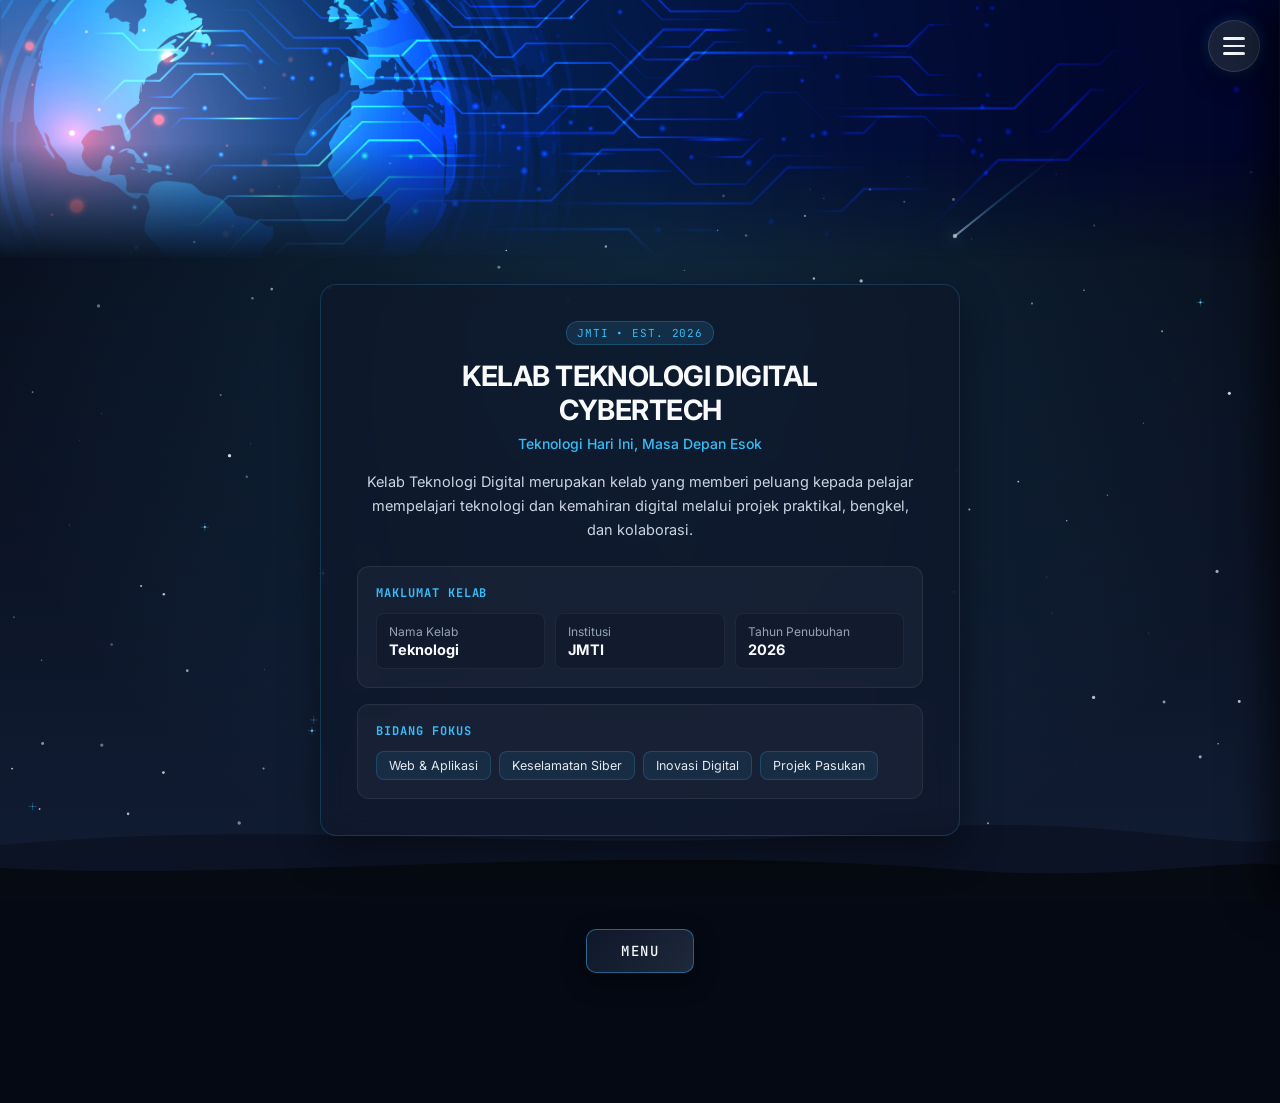
<file: testing2.html>
<!DOCTYPE html>
<html lang="ms">
<head>
    <meta charset="UTF-8">
    <meta name="viewport" content="width=device-width, initial-scale=1.0">
    <title>Kelab Teknologi CyberTech</title>
    <link rel="preconnect" href="https://fonts.googleapis.com">
    <link href="https://fonts.googleapis.com/css2?family=Inter:wght@400;500;600;700&family=JetBrains+Mono:wght@500&display=swap" rel="stylesheet">
    <link rel="stylesheet" href="style.css">
    <link rel="stylesheet" href="kelab.css">
    <link rel="stylesheet" href="starfield.css">
</head>
<body>

    <!-- Animated Starry Night & Shooting Stars Background -->
    <canvas id="starfieldCanvas" aria-hidden="true"></canvas>

    <div class="sidebar-backdrop" id="sidebarBackdrop"></div>

    <aside class="sidebar-drawer" id="sidebarDrawer" aria-hidden="true">
        <div class="drawer-header">
            <div>
                <div class="brand-title">Kelab Teknologi Digital</div>
                <div class="brand-subtitle">Menu Navigasi</div>
            </div>
            <button class="close-btn" id="sidebarClose" aria-label="Tutup Menu">
                <svg width="18" height="18" viewBox="0 0 24 24" fill="none" stroke="currentColor" stroke-width="2.5" stroke-linecap="round" stroke-linejoin="round">
                    <line x1="18" y1="6" x2="6" y2="18"></line>
                    <line x1="6" y1="6" x2="18" y2="18"></line>
                </svg>
            </button>
        </div>

        <nav>
            <ul class="nav-list">
                <li>
                    <a href="kelab.html" class="nav-link active">
                        <svg viewBox="0 0 24 24"><path d="M10 20v-6h4v6h5v-8h3L12 3 2 12h3v8z"/></svg>
                        <span>Laman Utama</span>
                    </a>
                </li>
                <li>
                    <a href="about.html" class="nav-link">
                        <svg viewBox="0 0 24 24"><path d="M12 2C6.48 2 2 6.48 2 12s4.48 10 10 10 10-4.48 10-10S17.52 2 12 2zm1 15h-2v-6h2v6zm0-8h-2V7h2v2z"/></svg>
                        <span>Tentang Kami</span>
                    </a>
                </li>
                <li>
                    <a href="Project.html" class="nav-link">
                        <svg viewBox="0 0 24 24"><path d="M22.7 19l-9.1-9.1c.9-2.3.4-5-1.5-6.9-2-2-5-2.4-7.4-1.3L9 6 6 9 1.6 4.7C.4 7.1.9 10.1 2.9 12.1c1.9 1.9 4.6 2.4 6.9 1.5l9.1 9.1c.4.4 1 .4 1.4 0l2.4-2.4c.4-.4.4-1 0-1.3z"/></svg>
                        <span>Project</span>
                    </a>
                </li>
                <li>
                    <a href="pendaftaran.html" class="nav-link">
                        <svg viewBox="0 0 24 24"><path d="M20 6h-4V4c0-1.11-.89-2-2-2h-4c-1.11 0-2 .89-2 2v2H4c-1.11 0-1.99.89-1.99 2L2 19c0 1.11.89 2 2 2h16c1.11 0 2-.89 2-2V8c0-1.11-.89-2-2-2zm-6 0h-4V4h4v2z"/></svg>
                        <span>Pendaftaran</span>
                    </a>
                </li>
                <li>
                    <a href="service.html" class="nav-link">
                        <svg viewBox="0 0 24 24"><path d="M20 4H4c-1.1 0-1.99.9-1.99 2L2 18c0 1.1.9 2 2 2h16c1.1 0 2-.9 2-2V6c0-1.1-.9-2-2-2zm0 4l-8 5-8-5V6l8 5 8-5v2z"/></svg>
                        <span>Hubungi Kami</span>
                    </a>
                </li>
            </ul>
        </nav>

        <div class="drawer-footer">
            © 2026 Kelab Teknologi Digital
        </div>
    </aside>

    <!-- Top Full-Width Slider -->
    <div class="slider-container">
        <button class="sidebar-toggle-btn" id="sidebarToggle" aria-label="Buka Navigasi" aria-controls="sidebarDrawer" aria-expanded="false">
            <span class="hamburger-bar bar1"></span>
            <span class="hamburger-bar bar2"></span>
            <span class="hamburger-bar bar3"></span>
        </button>
        <div class="slides-track" id="sliderTrack">
            <div class="slide"><img src="images/DGlobe.jpg" alt="Slide 1"></div>
            <div class="slide"><img src="images/DSpace.jpg" alt="Slide 2"></div>
            <div class="slide"><img src="images/DZoom.jpg" alt="Slide 3"></div>
            <div class="slide"><img src="images/jmti.jpeg" alt="Slide 4"></div>
        </div>
    </div>

    <!-- Centered Content Card -->
    <div class="content-container">
        <span class="tag">JMTI • EST. 2026</span>
        <h1>KELAB TEKNOLOGI DIGITAL<br>CYBERTECH</h1>
        <div class="subtitle">Teknologi Hari Ini, Masa Depan Esok</div>
        <div class="description">
            Kelab Teknologi Digital merupakan kelab yang memberi peluang kepada pelajar mempelajari teknologi dan kemahiran digital melalui projek praktikal, bengkel, dan kolaborasi.
        </div>

        <div class="info-section">
            <h3>MAKLUMAT KELAB</h3>
            <div class="info-grid">
                <div class="info-item">
                    <span>Nama Kelab</span>
                    <strong>Teknologi</strong>
                </div>
                <div class="info-item">
                    <span>Institusi</span>
                    <strong>JMTI</strong>
                </div>
                <div class="info-item">
                    <span>Tahun Penubuhan</span>
                    <strong>2026</strong>
                </div>
            </div>
        </div>

        <div class="focus-section">
            <h3>BIDANG FOKUS</h3>
            <div class="focus-pills">
                <span>Web & Aplikasi</span>
                <span>Keselamatan Siber</span>
                <span>Inovasi Digital</span>
                <span>Projek Pasukan</span>
            </div>
        </div>
    </div>

    <!-- Menu Button with 4 Corner Bubble Popups -->
    <div class="menu-bloom-wrapper" id="menuWrapper">
        <button class="menu-main-btn" onclick="toggleMenuBloom()">MENU</button>

        <a href="pendaftaran.html" class="bubble-card card-top-left">
            <img src="images/DGlobe.jpg" alt="Kelab">
            <span>PENDAFTARAN</span>
        </a>

        <a href="about.html" class="bubble-card card-top-right">
            <img src="images/DZoom.jpg" alt="About">
            <span>TENTANG KAMI</span>
        </a>

        <a href="service.html" class="bubble-card card-bottom-left">
            <img src="images/DSpace.jpg" alt="Sidebar Testing">
            <span>HUBUNGI KAMI</span>
        </a>

        <a href="Project.html" class="bubble-card card-bottom-right">
            <img src="images/jmti.jpeg" alt="Project">
            <span>PROJECT</span>
        </a>
    </div>

    <script>
        // Auto-Slide Script
        let currentSlide = 0;
        const slides = document.querySelectorAll('.slide');
        const totalSlides = slides.length;

        function nextSlide() {
            currentSlide = (currentSlide + 1) % totalSlides;
            const track = document.getElementById('sliderTrack');
            track.style.transform = `translateX(-${currentSlide * 100}%)`;
        }

        setInterval(nextSlide, 3500);

        // Menu Toggle Script
        function toggleMenuBloom() {
            const wrapper = document.getElementById('menuWrapper');
            wrapper.classList.toggle('active');
        }

        window.addEventListener('click', function(e) {
            const wrapper = document.getElementById('menuWrapper');
            if (!wrapper.contains(e.target)) {
                wrapper.classList.remove('active');
            }
        });

        const sidebarToggle = document.getElementById('sidebarToggle');
        const sidebarClose = document.getElementById('sidebarClose');
        const sidebarBackdrop = document.getElementById('sidebarBackdrop');
        const sidebarDrawer = document.getElementById('sidebarDrawer');
        const navLinks = document.querySelectorAll('.nav-link');

        function openSidebar() {
            sidebarDrawer.classList.add('active');
            sidebarBackdrop.classList.add('active');
            sidebarToggle.classList.add('active');
            sidebarDrawer.setAttribute('aria-hidden', 'false');
            sidebarToggle.setAttribute('aria-expanded', 'true');
        }

        function closeSidebar() {
            sidebarDrawer.classList.remove('active');
            sidebarBackdrop.classList.remove('active');
            sidebarToggle.classList.remove('active');
            sidebarDrawer.setAttribute('aria-hidden', 'true');
            sidebarToggle.setAttribute('aria-expanded', 'false');
        }

        sidebarToggle.addEventListener('click', function() {
            if (sidebarDrawer.classList.contains('active')) {
                closeSidebar();
            } else {
                openSidebar();
            }
        });

        sidebarClose.addEventListener('click', closeSidebar);
        sidebarBackdrop.addEventListener('click', closeSidebar);

        document.addEventListener('keydown', function(e) {
            if (e.key === 'Escape' && sidebarDrawer.classList.contains('active')) {
                closeSidebar();
            }
        });

        navLinks.forEach(function(link) {
            link.addEventListener('click', function() {
                navLinks.forEach(function(navLink) {
                    navLink.classList.remove('active');
                });
                link.classList.add('active');
                closeSidebar();
            });
        });

        // Animated Starfield & Shooting Stars Script
        (function() {
            const canvas = document.getElementById('starfieldCanvas');
            const ctx = canvas.getContext('2d');
            let width, height;
            let stars = [];
            let shootingStars = [];

            function resize() {
                width = canvas.width = window.innerWidth;
                height = canvas.height = window.innerHeight;
                initStars();
            }

            function initStars() {
                stars = [];
                const count = Math.floor((width * height) / 6500);
                for (let i = 0; i < count; i++) {
                    stars.push({
                        x: Math.random() * width,
                        y: Math.random() * (height * 0.92),
                        radius: Math.random() * 1.4 + 0.3,
                        alpha: Math.random() * 0.7 + 0.2,
                        twinkleSpeed: Math.random() * 0.015 + 0.004,
                        twinkleDir: Math.random() > 0.5 ? 1 : -1,
                        isSparkle: Math.random() > 0.88
                    });
                }
            }

            function spawnShootingStar() {
                const startX = width * (0.35 + Math.random() * 0.7);
                const startY = height * (0.05 + Math.random() * 0.35);
                const angle = Math.PI * (0.76 + Math.random() * 0.08);
                const speed = 11 + Math.random() * 7;

                shootingStars.push({
                    x: startX,
                    y: startY,
                    vx: Math.cos(angle) * speed,
                    vy: Math.sin(angle) * speed,
                    length: 130 + Math.random() * 110,
                    alpha: 1,
                    decay: 0.014 + Math.random() * 0.008
                });
            }

            function drawSky() {
                const skyGrad = ctx.createLinearGradient(0, 0, 0, height);
                skyGrad.addColorStop(0, '#050914');
                skyGrad.addColorStop(0.55, '#0b1324');
                skyGrad.addColorStop(1, '#111d35');
                ctx.fillStyle = skyGrad;
                ctx.fillRect(0, 0, width, height);

                const glowGrad = ctx.createRadialGradient(
                    width * 0.5,
                    height * 0.25,
                    10,
                    width * 0.5,
                    height * 0.25,
                    Math.max(width, height) * 0.55
                );
                glowGrad.addColorStop(0, 'rgba(56, 189, 248, 0.14)');
                glowGrad.addColorStop(1, 'rgba(56, 189, 248, 0)');
                ctx.fillStyle = glowGrad;
                ctx.fillRect(0, 0, width, height);
            }

            function drawHills() {
                ctx.beginPath();
                ctx.moveTo(0, height);
                ctx.lineTo(0, height - 55);
                ctx.bezierCurveTo(width * 0.25, height - 85, width * 0.45, height - 40, width * 0.7, height - 70);
                ctx.bezierCurveTo(width * 0.85, height - 88, width * 0.95, height - 50, width, height - 60);
                ctx.lineTo(width, height);
                ctx.closePath();
                ctx.fillStyle = 'rgba(10, 17, 32, 0.75)';
                ctx.fill();

                ctx.beginPath();
                ctx.moveTo(0, height);
                ctx.lineTo(0, height - 32);
                ctx.bezierCurveTo(width * 0.2, height - 18, width * 0.48, height - 58, width * 0.75, height - 30);
                ctx.bezierCurveTo(width * 0.88, height - 18, width * 0.96, height - 42, width, height - 35);
                ctx.lineTo(width, height);
                ctx.closePath();
                ctx.fillStyle = '#060a12';
                ctx.fill();
            }

            function animate() {
                ctx.clearRect(0, 0, width, height);
                drawSky();

                for (let i = 0; i < stars.length; i++) {
                    const s = stars[i];
                    s.alpha += s.twinkleSpeed * s.twinkleDir;
                    if (s.alpha >= 0.95) {
                        s.alpha = 0.95;
                        s.twinkleDir = -1;
                    } else if (s.alpha <= 0.15) {
                        s.alpha = 0.15;
                        s.twinkleDir = 1;
                    }

                    ctx.save();
                    ctx.globalAlpha = s.alpha;
                    ctx.fillStyle = s.isSparkle ? '#bae6fd' : '#e2e8f0';
                    ctx.beginPath();
                    ctx.arc(s.x, s.y, s.radius, 0, Math.PI * 2);
                    ctx.fill();

                    if (s.isSparkle && s.alpha > 0.65) {
                        ctx.strokeStyle = 'rgba(56, 189, 248, 0.45)';
                        ctx.lineWidth = 0.8;
                        ctx.beginPath();
                        ctx.moveTo(s.x - 4, s.y);
                        ctx.lineTo(s.x + 4, s.y);
                        ctx.moveTo(s.x, s.y - 4);
                        ctx.lineTo(s.x, s.y + 4);
                        ctx.stroke();
                    }
                    ctx.restore();
                }

                for (let i = shootingStars.length - 1; i >= 0; i--) {
                    const st = shootingStars[i];
                    const norm = Math.hypot(st.vx, st.vy);
                    const tailX = st.x - (st.vx / norm) * st.length;
                    const tailY = st.y - (st.vy / norm) * st.length;

                    const grad = ctx.createLinearGradient(st.x, st.y, tailX, tailY);
                    grad.addColorStop(0, `rgba(224, 242, 254, ${st.alpha})`);
                    grad.addColorStop(0.3, `rgba(56, 189, 248, ${st.alpha * 0.65})`);
                    grad.addColorStop(1, 'rgba(56, 189, 248, 0)');

                    ctx.save();
                    ctx.strokeStyle = grad;
                    ctx.lineWidth = 2.2;
                    ctx.lineCap = 'round';
                    ctx.beginPath();
                    ctx.moveTo(st.x, st.y);
                    ctx.lineTo(tailX, tailY);
                    ctx.stroke();

                    ctx.fillStyle = `rgba(255, 255, 255, ${st.alpha})`;
                    ctx.shadowColor = '#38bdf8';
                    ctx.shadowBlur = 12;
                    ctx.beginPath();
                    ctx.arc(st.x, st.y, 2.2, 0, Math.PI * 2);
                    ctx.fill();
                    ctx.restore();

                    st.x += st.vx;
                    st.y += st.vy;
                    st.alpha -= st.decay;

                    if (st.alpha <= 0 || st.x < -200 || st.y > height + 200) {
                        shootingStars.splice(i, 1);
                    }
                }

                if (shootingStars.length < 2 && Math.random() < 0.012) {
                    spawnShootingStar();
                }

                drawHills();
                requestAnimationFrame(animate);
            }

            window.addEventListener('resize', resize);
            resize();
            setTimeout(spawnShootingStar, 800);
            animate();
        })();
    </script>

</body>
</html>
</file>
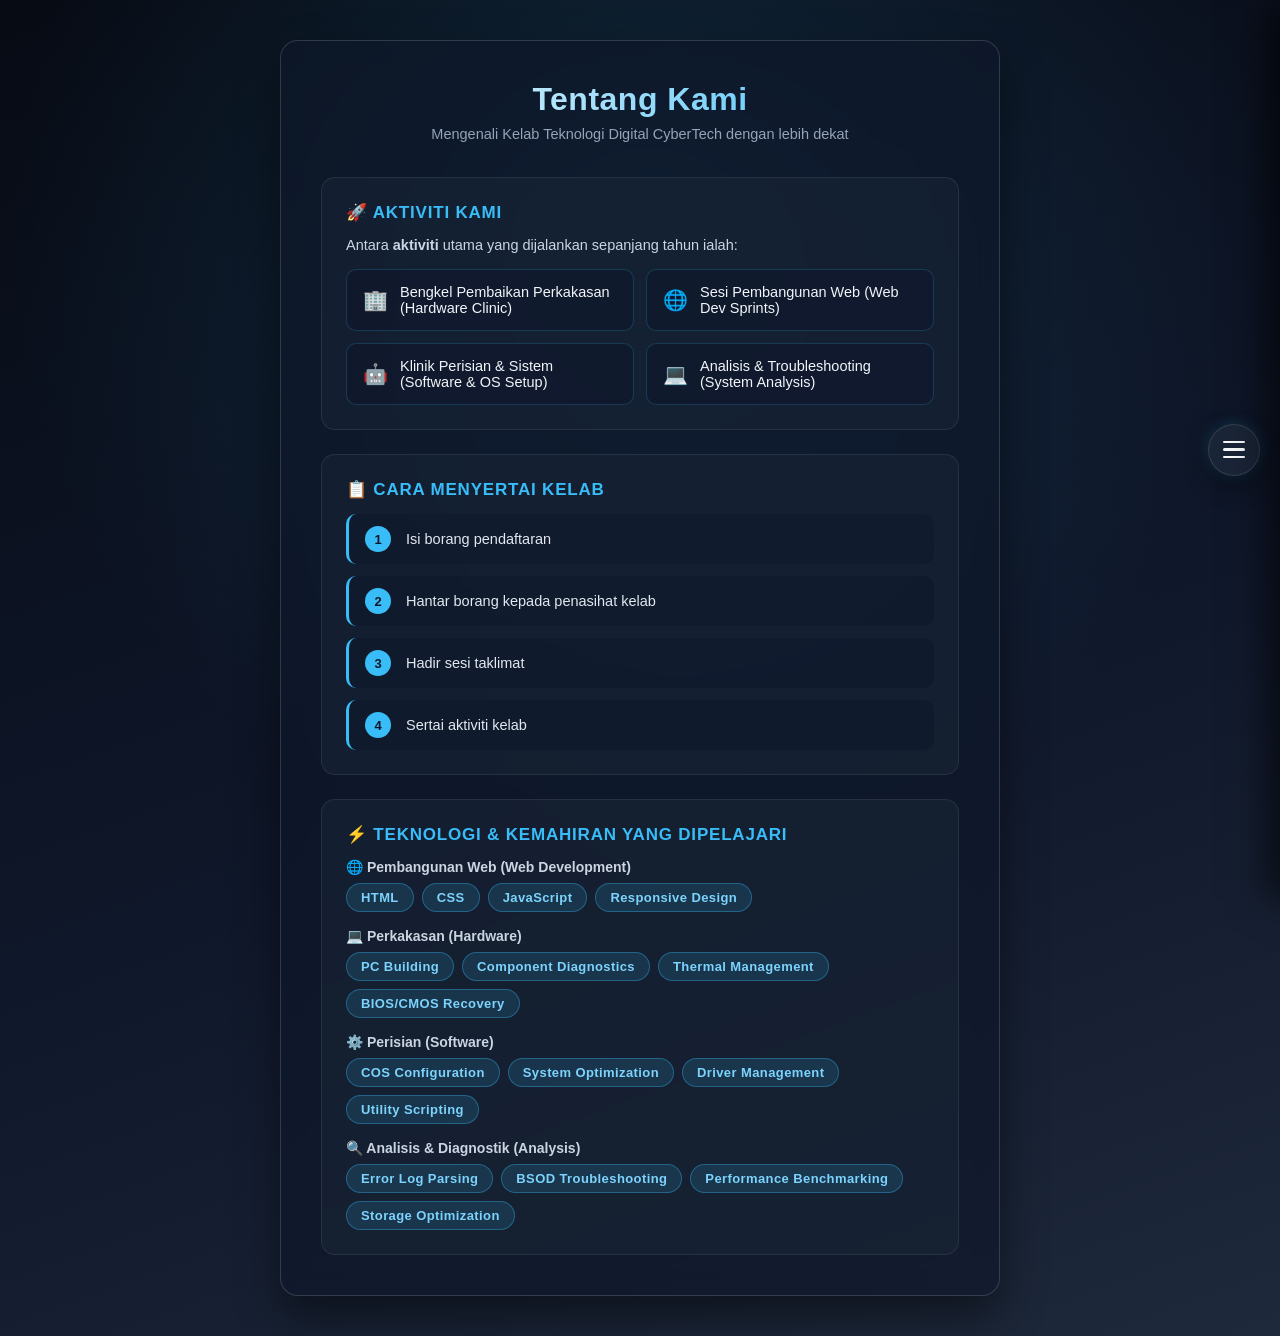
<file: Kelab Teknologi Digital/about.html>
<!DOCTYPE html>
<html lang="ms">
<head>
    <link rel="stylesheet" href="style.css">
    <link rel="stylesheet" href="aboutstyle.css">   
    <meta charset="UTF-8">
    <meta name="viewport" content="width=device-width, initial-scale=1.0">
    <title>Tentang Kami</title>
    <style>
       
    </style>
</head>
<body>

    <button class="sidebar-toggle-btn" id="sidebarToggle" aria-label="Buka Navigasi">
        <span class="hamburger-bar bar1"></span>
        <span class="hamburger-bar bar2"></span>
        <span class="hamburger-bar bar3"></span>
    </button>

    <!-- Backdrop Overlay -->
    <div class="sidebar-backdrop" id="sidebarBackdrop"></div>

    <!-- Off-Canvas Sidebar Drawer -->
    <aside class="sidebar-drawer" id="sidebarDrawer" aria-hidden="true">
        <div class="drawer-header">
            <div>
                <div class="brand-title">Kelab Teknologi Digital</div>
                <div class="brand-subtitle">Menu Navigasi</div>
            </div>
            <button class="close-btn" id="sidebarClose" aria-label="Tutup Menu">
                <svg width="18" height="18" viewBox="0 0 24 24" fill="none" stroke="currentColor" stroke-width="2.5" stroke-linecap="round" stroke-linejoin="round">
                    <line x1="18" y1="6" x2="6" y2="18"></line>
                    <line x1="6" y1="6" x2="18" y2="18"></line>
                </svg>
            </button>
        </div>

        <nav>
            <ul class="nav-list">
                <li>
                    <a href="kelab.html" class="nav-link active">
                        <svg viewBox="0 0 24 24"><path d="M10 20v-6h4v6h5v-8h3L12 3 2 12h3v8z"/></svg>
                        <span>Laman Utama</span>
                    </a>
                </li>
                <li>
                    <a href="about.html" class="nav-link">
                        <svg viewBox="0 0 24 24"><path d="M12 2C6.48 2 2 6.48 2 12s4.48 10 10 10 10-4.48 10-10S17.52 2 12 2zm1 15h-2v-6h2v6zm0-8h-2V7h2v2z"/></svg>
                        <span>Tentang Kami</span>
                    </a>
                </li>
                <li>
                    <a href="project.html" class="nav-link">
                        <svg viewBox="0 0 24 24"><path d="M22.7 19l-9.1-9.1c.9-2.3.4-5-1.5-6.9-2-2-5-2.4-7.4-1.3L9 6 6 9 1.6 4.7C.4 7.1.9 10.1 2.9 12.1c1.9 1.9 4.6 2.4 6.9 1.5l9.1 9.1c.4.4 1 .4 1.4 0l2.4-2.4c.4-.4.4-1 0-1.3z"/></svg>
                        <span>Project</span>
                    </a>
                </li>
                <li>
                    <a href="pendaftaran.html" class="nav-link">
                        <svg viewBox="0 0 24 24"><path d="M20 6h-4V4c0-1.11-.89-2-2-2h-4c-1.11 0-2 .89-2 2v2H4c-1.11 0-1.99.89-1.99 2L2 19c0 1.11.89 2 2 2h16c1.11 0 2-.89 2-2V8c0-1.11-.89-2-2-2zm-6 0h-4V4h4v2z"/></svg>
                        <span>pendaftaran</span>
                    </a>
                </li>
                <li>
                    <a href="service.html" class="nav-link">
                        <svg viewBox="0 0 24 24"><path d="M20 4H4c-1.1 0-1.99.9-1.99 2L2 18c0 1.1.9 2 2 2h16c1.1 0 2-.9 2-2V6c0-1.1-.9-2-2-2zm0 4l-8 5-8-5V6l8 5 8-5v2z"/></svg>
                        <span>Hubungi Kami</span>
                    </a>
                </li>
            </ul>
        </nav>

        <div class="drawer-footer">
            &copy; 2026 Kelab Teknologi Digital
        </div>
    </aside>

    
    <div class="about-container">
        <div class="page-header">
            <h1>Tentang Kami</h1>
            <p>Mengenali Kelab Teknologi Digital CyberTech dengan lebih dekat</p>
        </div>

        <!-- Section 1: Aktiviti Kami -->
        <div class="section-box">
            <h3 class="section-title">🚀 Aktiviti Kami</h3>
            <p class="section-intro">Antara <strong>aktiviti</strong> utama yang dijalankan sepanjang tahun ialah:</p>
            
            <div class="activity-grid">
                <div class="activity-card">
                    <span class="activity-icon">🏢</span>
                    <span>Bengkel Pembaikan Perkakasan (Hardware Clinic)</span>
                </div>
                <div class="activity-card">
                    <span class="activity-icon">🌐</span>
                    <span>Sesi Pembangunan Web (Web Dev Sprints)</span>
                </div>
                <div class="activity-card">
                    <span class="activity-icon">🤖</span>
                    <span>Klinik Perisian & Sistem (Software & OS Setup)</span>
                </div>
                <div class="activity-card">
                    <span class="activity-icon">💻</span>
                    <span>Analisis & Troubleshooting (System Analysis)</span>
                </div>
            </div>
        </div>

        <!-- Section 2: Cara Menyertai Kelab -->
        <div class="section-box">
            <h3 class="section-title">📋 Cara Menyertai Kelab</h3>
            <div class="steps-list">
                <div class="step-item">
                    <span class="step-number">1</span>
                    <span class="step-text">Isi borang pendaftaran</span>
                </div>
                <div class="step-item">
                    <span class="step-number">2</span>
                    <span class="step-text">Hantar borang kepada penasihat kelab</span>
                </div>
                <div class="step-item">
                    <span class="step-number">3</span>
                    <span class="step-text">Hadir sesi taklimat</span>
                </div>
                <div class="step-item">
                    <span class="step-number">4</span>
                    <span class="step-text">Sertai aktiviti kelab</span>
                </div>
            </div>
        </div>

        <!-- Section 3: Teknologi Yang Dipelajari -->
        <div class="section-box" style="margin-bottom: 0;">
            <h3 class="section-title">⚡ Teknologi & Kemahiran Yang Dipelajari</h3>
            
            <div class="tech-group">
                <span class="tech-category-label">🌐 Pembangunan Web (Web Development)</span>
                <div class="tech-pills">
                    <span class="pill">HTML</span>
                    <span class="pill">CSS</span>
                    <span class="pill">JavaScript</span>
                    <span class="pill">Responsive Design</span>
                </div>
            </div>

            <div class="tech-group">
                <span class="tech-category-label">💻 Perkakasan (Hardware)</span>
                <div class="tech-pills">
                    <span class="pill">PC Building</span>
                    <span class="pill">Component Diagnostics</span>
                    <span class="pill">Thermal Management</span>
                    <span class="pill">BIOS/CMOS Recovery</span>
                </div>
            </div>

            <div class="tech-group">
                <span class="tech-category-label">⚙️ Perisian (Software)</span>
                <div class="tech-pills">
                    <span class="pill">COS Configuration</span>
                    <span class="pill">System Optimization</span>
                    <span class="pill">Driver Management</span>
                    <span class="pill">Utility Scripting</span>

                </div>
            </div>

            <div class="tech-group">
                <span class="tech-category-label">🔍 Analisis & Diagnostik (Analysis)</span>
                <div class="tech-pills">
                    <span class="pill">Error Log Parsing</span>
                    <span class="pill">BSOD Troubleshooting</span>
                    <span class="pill">Performance Benchmarking</span>
                    <span class="pill">Storage Optimization</span>
                </div>
            </div>
        </div>
    </div>

    <!-- JavaScript for Sidebar Toggle -->
    <script>
        function toggleSidebar() {
            const sidebar = document.getElementById('mySidebar');
            sidebar.classList.toggle('active');
        }
         // DOM Elements
        const toggleBtn = document.getElementById('sidebarToggle');
        const closeBtn = document.getElementById('sidebarClose');
        const backdrop = document.getElementById('sidebarBackdrop');
        const drawer = document.getElementById('sidebarDrawer');
        const navLinks = document.querySelectorAll('.nav-link');

        // Functions to Open/Close Sidebar
        function openSidebar() {
            drawer.classList.add('active');
            backdrop.classList.add('active');
            toggleBtn.classList.add('active');
            drawer.setAttribute('aria-hidden', 'false');
        }

        function closeSidebar() {
            drawer.classList.remove('active');
            backdrop.classList.remove('active');
            toggleBtn.classList.remove('active');
            drawer.setAttribute('aria-hidden', 'true');
        }

        // Toggle Event
        toggleBtn.addEventListener('click', () => {
            if (drawer.classList.contains('active')) {
                closeSidebar();
            } else {
                openSidebar();
            }
        });

        // Close on 'X' Button and Backdrop Click
        closeBtn.addEventListener('click', closeSidebar);
        backdrop.addEventListener('click', closeSidebar);

        // Close on Escape Key Press
        document.addEventListener('keydown', (e) => {
            if (e.key === 'Escape' && drawer.classList.contains('active')) {
                closeSidebar();
            }
        });

        // Set Active Nav Link on Click & Auto Close Drawer
        navLinks.forEach(link => {
            link.addEventListener('click', function() {
                navLinks.forEach(l => l.classList.remove('active'));
                this.classList.add('active');
                closeSidebar();
            });
        });

    </script>

</body>
</html>
</file>
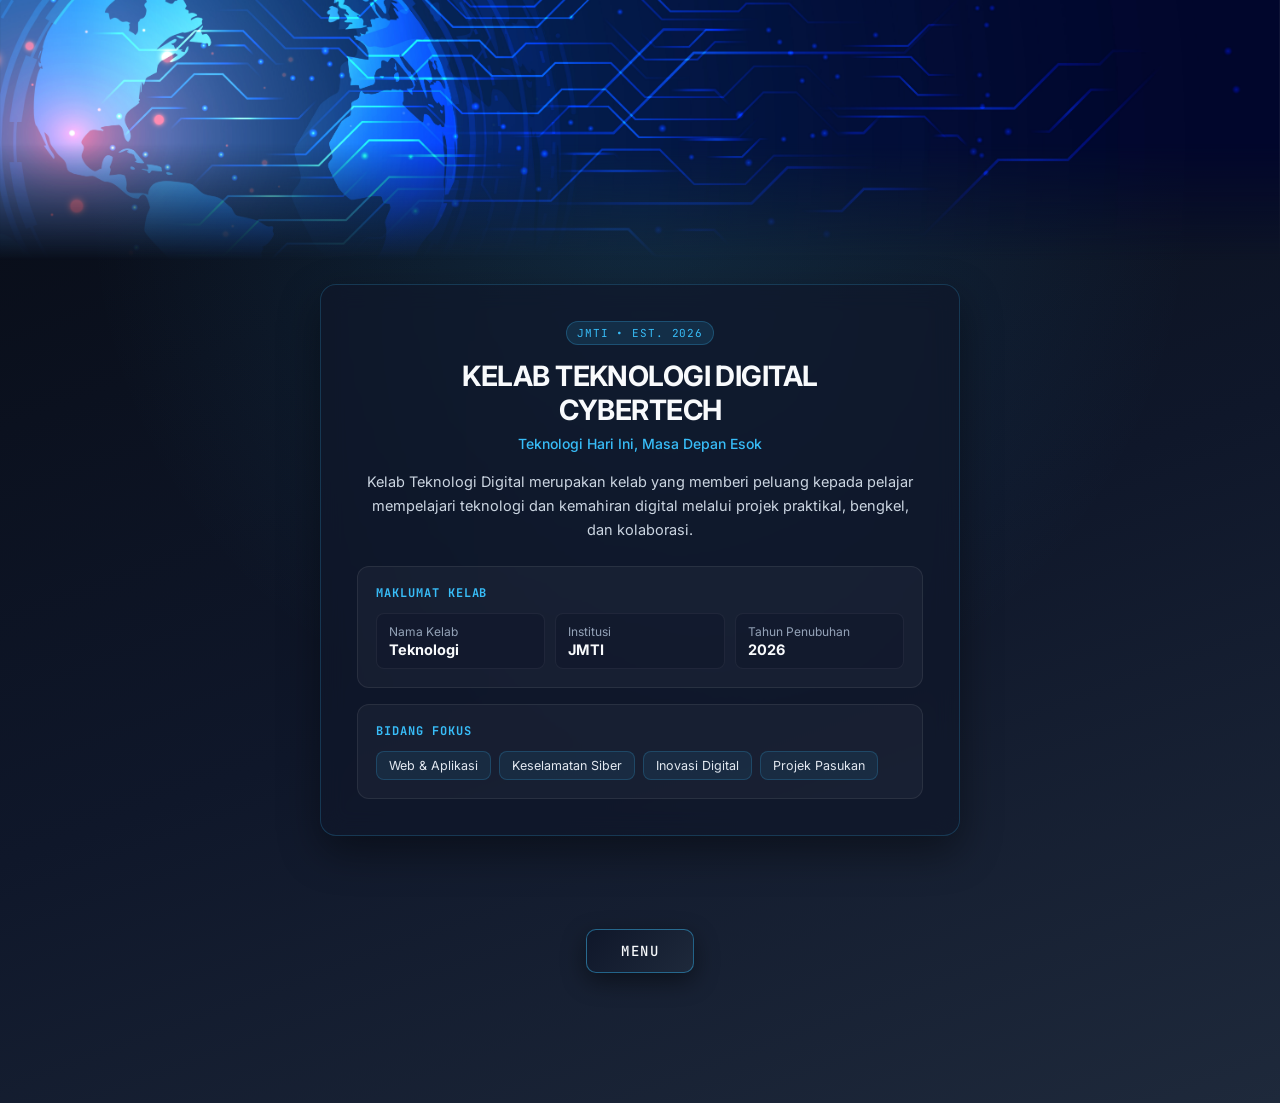
<file: Kelab Teknologi Digital/kelab.html>
<!DOCTYPE html>
<html lang="ms">
<head>
    <meta charset="UTF-8">
    <meta name="viewport" content="width=device-width, initial-scale=1.0">
    <title>Kelab Teknologi CyberTech</title>
    <link rel="preconnect" href="https://fonts.googleapis.com">
    <link href="https://fonts.googleapis.com/css2?family=Inter:wght@400;500;600;700&family=JetBrains+Mono:wght@500&display=swap" rel="stylesheet">
    <link rel="stylesheet" href="kelab.css">
</head>
<body>

    <!-- Top Full-Width Slider -->
    <div class="slider-container">
        <div class="slides-track" id="sliderTrack">
            <div class="slide"><img src="images/DGlobe.jpg" alt="Slide 1"></div>
            <div class="slide"><img src="images/DSpace.jpg" alt="Slide 2"></div>
            <div class="slide"><img src="images/DZoom.jpg" alt="Slide 3"></div>
            <div class="slide"><img src="images/jmti.jpeg" alt="Slide 4"></div>
        </div>
    </div>

    <!-- Centered Content Card -->
    <div class="content-container">
        <span class="tag">JMTI • EST. 2026</span>
        <h1>KELAB TEKNOLOGI DIGITAL<br>CYBERTECH</h1>
        <div class="subtitle">Teknologi Hari Ini, Masa Depan Esok</div>
        <div class="description">
            Kelab Teknologi Digital merupakan kelab yang memberi peluang kepada pelajar mempelajari teknologi dan kemahiran digital melalui projek praktikal, bengkel, dan kolaborasi.
        </div>

        <div class="info-section">
            <h3>MAKLUMAT KELAB</h3>
            <div class="info-grid">
                <div class="info-item">
                    <span>Nama Kelab</span>
                    <strong>Teknologi</strong>
                </div>
                <div class="info-item">
                    <span>Institusi</span>
                    <strong>JMTI</strong>
                </div>
                <div class="info-item">
                    <span>Tahun Penubuhan</span>
                    <strong>2026</strong>
                </div>
            </div>
        </div>

        <div class="focus-section">
            <h3>BIDANG FOKUS</h3>
            <div class="focus-pills">
                <span>Web & Aplikasi</span>
                <span>Keselamatan Siber</span>
                <span>Inovasi Digital</span>
                <span>Projek Pasukan</span>
            </div>
        </div>
    </div>

    <!-- Menu Button with 4 Corner Bubble Popups -->
    <div class="menu-bloom-wrapper" id="menuWrapper">
        <button class="menu-main-btn" onclick="toggleMenuBloom()">MENU</button>

        <a href="pendaftaran.html" class="bubble-card card-top-left">
            <img src="images/DGlobe.jpg" alt="Kelab">
            <span>PENDAFTARAN</span>
        </a>

        <a href="about.html" class="bubble-card card-top-right">
            <img src="images/DZoom.jpg" alt="About">
            <span>TENTANG KAMI</span>
        </a>

        <a href="service.html" class="bubble-card card-bottom-left">
            <img src="images/DSpace.jpg" alt="Sidebar Testing">
            <span>HUBUNGI KAMI</span>
        </a>

        <a href="Project.html" class="bubble-card card-bottom-right">
            <img src="images/jmti.jpeg" alt="Project">
            <span>PROJECT</span>
        </a>
    </div>

    <script>
        // Auto-Slide Script
        let currentSlide = 0;
        const slides = document.querySelectorAll('.slide');
        const totalSlides = slides.length;

        function nextSlide() {
            currentSlide = (currentSlide + 1) % totalSlides;
            const track = document.getElementById('sliderTrack');
            track.style.transform = `translateX(-${currentSlide * 100}%)`;
        }

        setInterval(nextSlide, 3500);

        // Menu Toggle Script
        function toggleMenuBloom() {
            const wrapper = document.getElementById('menuWrapper');
            wrapper.classList.toggle('active');
        }

        window.addEventListener('click', function(e) {
            const wrapper = document.getElementById('menuWrapper');
            if (!wrapper.contains(e.target)) {
                wrapper.classList.remove('active');
            }
        });
    </script>

</body>
</html>
</file>
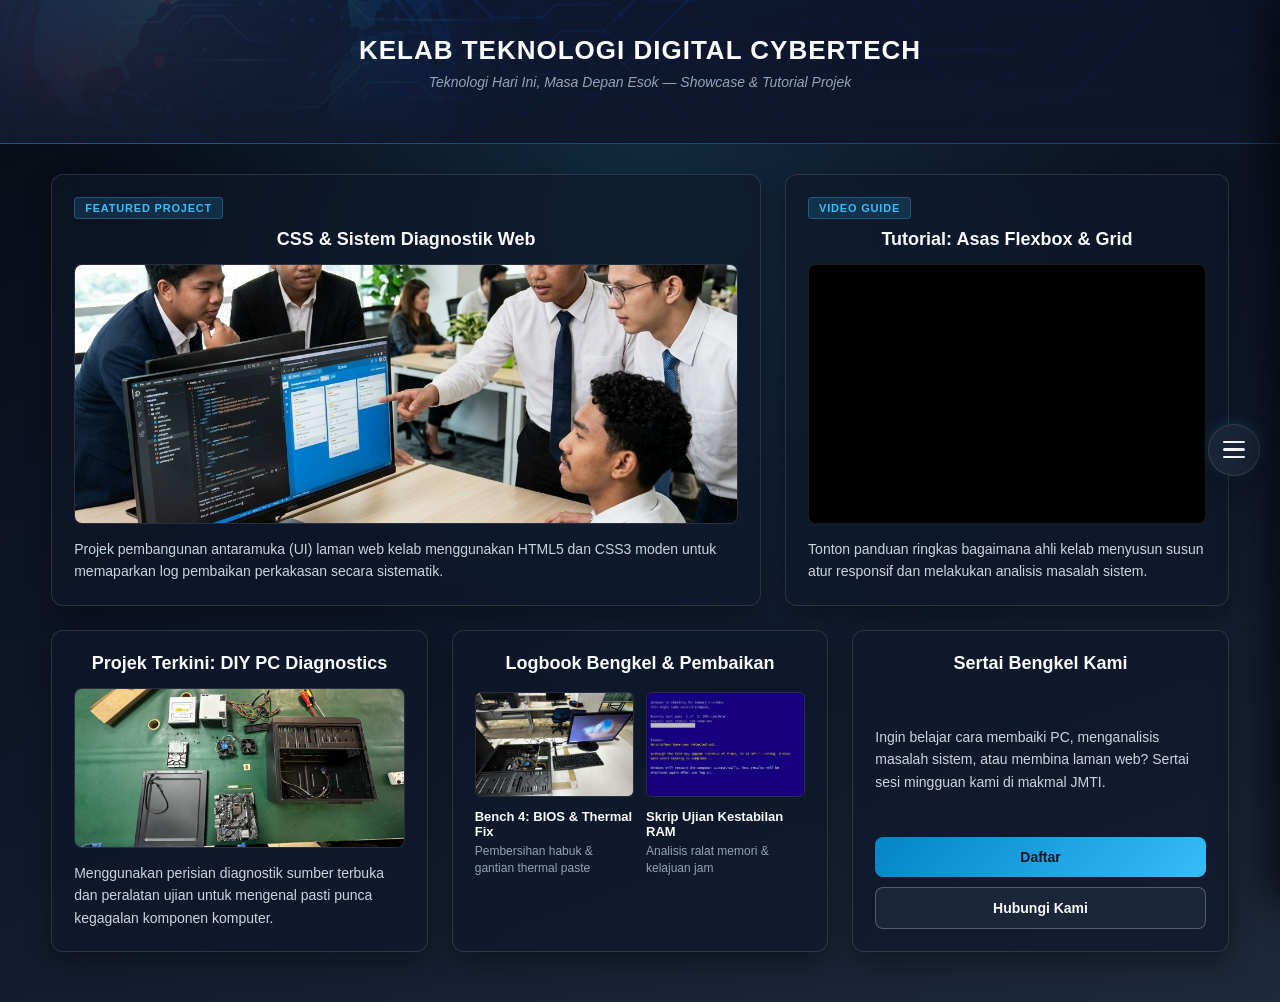
<file: Kelab Teknologi Digital/Project.html>
<!DOCTYPE html>
<html lang="ms">
<head>
    <meta charset="UTF-8">
    <meta name="viewport" content="width=device-width, initial-scale=1.0">
    <title>Projek - Kelab Teknologi Digital CyberTech</title>
    <!-- Use only project.css so it doesn't conflict with global homepage styles -->
    <link rel="stylesheet" href="project.css">
</head>
<body>

    <!-- Top Header Banner -->
    <header class="page-header">
        <div class="header-overlay">
            <h1>KELAB TEKNOLOGI DIGITAL CYBERTECH</h1>
            <p>Teknologi Hari Ini, Masa Depan Esok — Showcase & Tutorial Projek</p>
        </div>
    </header>

    <!-- Main Content Container -->
    <main class="projects-wrapper">

        <!-- Top Row: Featured Coding/Hardware Photo + Video Guide -->
        <section class="top-grid">
            
            <!-- Left: Featured Tutorial / Coding Showcase -->
            <div class="card featured-card">
                <div class="card-badge">FEATURED PROJECT</div>
                <h2>CSS & Sistem Diagnostik Web</h2>
                <div class="media-box">
                    <img src="images/css.jpg" alt="Pelajar sedang menulis kod CSS">
                </div>
                <p>
                    Projek pembangunan antaramuka (UI) laman web kelab menggunakan HTML5 dan CSS3 moden untuk memaparkan log pembaikan perkakasan secara sistematik.
                </p>
            </div>

            <!-- Right: Video Guide Section -->
            <div class="card video-card">
                <div class="card-badge">VIDEO GUIDE</div>
                <h2>Tutorial: Asas Flexbox & Grid</h2>
                <div class="video-wrapper">
                    <iframe 
                        src="https://www.youtube.com/embed/dQw4w9WgXcQ" 
                        title="Tutorial Video Kelab" 
                        frameborder="0" 
                        allow="accelerometer; autoplay; clipboard-write; encrypted-media; gyroscope; picture-in-picture" 
                        allowfullscreen>
                    </iframe>
                </div>
                <p>
                    Tonton panduan ringkas bagaimana ahli kelab menyusun susun atur responsif dan melakukan analisis masalah sistem.
                </p>
            </div>

        </section>

        <!-- Bottom Row: Recent Projects & Workshop Logbook -->
        <section class="bottom-grid">
            
            <!-- Card 1: Hardware Project -->
            <div class="card">
                <h2>Projek Terkini: DIY PC Diagnostics</h2>
                <div class="media-box small-media">
                    <img src="images/repair.jpeg" alt="Analisis litar dan perkakasan">
                </div>
                <p>
                    Menggunakan perisian diagnostik sumber terbuka dan peralatan ujian untuk mengenal pasti punca kegagalan komponen komputer.
                </p>
            </div>

            <!-- Card 2: Workshop Logbook -->
            <div class="card">
                <h2>Logbook Bengkel & Pembaikan</h2>
                <div class="log-split">
                    <div class="log-item">
                        <img src="images/pc repiar.jpeg" alt="Meja Pembaikan">
                        <h4>Bench 4: BIOS & Thermal Fix</h4>
                        <span>Pembersihan habuk & gantian thermal paste</span>
                    </div>
                    <div class="log-item">
                        <img src="images/RAMdio.webp" alt="Skrip Diagnostik">
                        <h4>Skrip Ujian Kestabilan RAM</h4>
                        <span>Analisis ralat memori & kelajuan jam</span>
                    </div>
                </div>
            </div>

            <!-- Card 3: Quick Action / Involvement -->
            <div class="card action-card">
                <h2>Sertai Bengkel Kami</h2>
                <p>
                    Ingin belajar cara membaiki PC, menganalisis masalah sistem, atau membina laman web? Sertai sesi mingguan kami di makmal JMTI.
                </p>
                <div class="action-links">
                    <a href="pendaftaran.html" class="action-btn">Daftar</a>
                    <a href="service.html" class="action-btn secondary-btn">Hubungi Kami</a>
                </div>
            </div>

        </section>

    </main>

    <!-- Sidebar Toggle Button -->
    <button class="sidebar-toggle-btn" id="sidebarToggle" aria-label="Buka Navigasi">
        <span class="hamburger-bar bar1"></span>
        <span class="hamburger-bar bar2"></span>
        <span class="hamburger-bar bar3"></span>
    </button>

    <div class="sidebar-backdrop" id="sidebarBackdrop"></div>

    <!-- Off-Canvas Sidebar Drawer -->
    <aside class="sidebar-drawer" id="sidebarDrawer" aria-hidden="true">
        <div class="drawer-header">
            <div>
                <div class="brand-title">Kelab Teknologi Digital</div>
                <div class="brand-subtitle">Menu Navigasi</div>
            </div>
            <button class="close-btn" id="sidebarClose" aria-label="Tutup Menu">
                <svg width="18" height="18" viewBox="0 0 24 24" fill="none" stroke="currentColor" stroke-width="2.5" stroke-linecap="round" stroke-linejoin="round">
                    <line x1="18" y1="6" x2="6" y2="18"></line>
                    <line x1="6" y1="6" x2="18" y2="18"></line>
                </svg>
            </button>
        </div>

        <nav>
            <ul class="nav-list">
                <li>
                    <a href="kelab.html" class="nav-link">
                        <svg viewBox="0 0 24 24" width="18" height="18"><path fill="currentColor" d="M10 20v-6h4v6h5v-8h3L12 3 2 12h3v8z"/></svg>
                        <span>Laman Utama</span>
                    </a>
                </li>
                <li>
                    <a href="about.html" class="nav-link">
                        <svg viewBox="0 0 24 24" width="18" height="18"><path fill="currentColor" d="M12 2C6.48 2 2 6.48 2 12s4.48 10 10 10 10-4.48 10-10S17.52 2 12 2zm1 15h-2v-6h2v6zm0-8h-2V7h2v2z"/></svg>
                        <span>Tentang Kami</span>
                    </a>
                </li>
                <li>
                    <a href="project.html" class="nav-link active">
                        <svg viewBox="0 0 24 24" width="18" height="18"><path fill="currentColor" d="M22.7 19l-9.1-9.1c.9-2.3.4-5-1.5-6.9-2-2-5-2.4-7.4-1.3L9 6 6 9 1.6 4.7C.4 7.1.9 10.1 2.9 12.1c1.9 1.9 4.6 2.4 6.9 1.5l9.1 9.1c.4.4 1 .4 1.4 0l2.4-2.4c.4-.4.4-1 0-1.3z"/></svg>
                        <span>Project</span>
                    </a>
                </li>
                <li>
                    <a href="pendaftaran.html" class="nav-link">
                        <svg viewBox="0 0 24 24" width="18" height="18"><path fill="currentColor" d="M20 6h-4V4c0-1.11-.89-2-2-2h-4c-1.11 0-2 .89-2 2v2H4c-1.11 0-1.99.89-1.99 2L2 19c0 1.11.89 2 2 2h16c1.11 0 2-.89 2-2V8c0-1.11-.89-2-2-2zm-6 0h-4V4h4v2z"/></svg>
                        <span>Pendaftaran</span>
                    </a>
                </li>
                <li>
                    <a href="service.html" class="nav-link">
                        <svg viewBox="0 0 24 24" width="18" height="18"><path fill="currentColor" d="M20 4H4c-1.1 0-1.99.9-1.99 2L2 18c0 1.1.9 2 2 2h16c1.1 0 2-.9 2-2V6c0-1.1-.9-2-2-2zm0 4l-8 5-8-5V6l8 5 8-5v2z"/></svg>
                        <span>Hubungi Kami</span>
                    </a>
                </li>
            </ul>
        </nav>

        <div class="drawer-footer">
            &copy; 2026 Kelab Teknologi Digital
        </div>

    </aside>

    <script>
        // DOM Elements
        const toggleBtn = document.getElementById('sidebarToggle');
        const closeBtn = document.getElementById('sidebarClose');
        const backdrop = document.getElementById('sidebarBackdrop');
        const drawer = document.getElementById('sidebarDrawer');
        const navLinks = document.querySelectorAll('.nav-link');

        // Functions to Open/Close Sidebar
        function openSidebar() {
            drawer.classList.add('active');
            backdrop.classList.add('active');
            toggleBtn.classList.add('active');
            drawer.setAttribute('aria-hidden', 'false');
        }

        function closeSidebar() {
            drawer.classList.remove('active');
            backdrop.classList.remove('active');
            toggleBtn.classList.remove('active');
            drawer.setAttribute('aria-hidden', 'true');
        }

        // Toggle Event
        toggleBtn.addEventListener('click', () => {
            if (drawer.classList.contains('active')) {
                closeSidebar();
            } else {
                openSidebar();
            }
        });

        // Close on 'X' Button and Backdrop Click
        closeBtn.addEventListener('click', closeSidebar);
        backdrop.addEventListener('click', closeSidebar);

        // Close on Escape Key Press
        document.addEventListener('keydown', (e) => {
            if (e.key === 'Escape' && drawer.classList.contains('active')) {
                closeSidebar();
            }
        });

        // Set Active Nav Link on Click & Auto Close Drawer
        navLinks.forEach(link => {
            link.addEventListener('click', function() {
                navLinks.forEach(l => l.classList.remove('active'));
                this.classList.add('active');
                closeSidebar();
            });
        });
    </script>

</body>
</html>
</file>
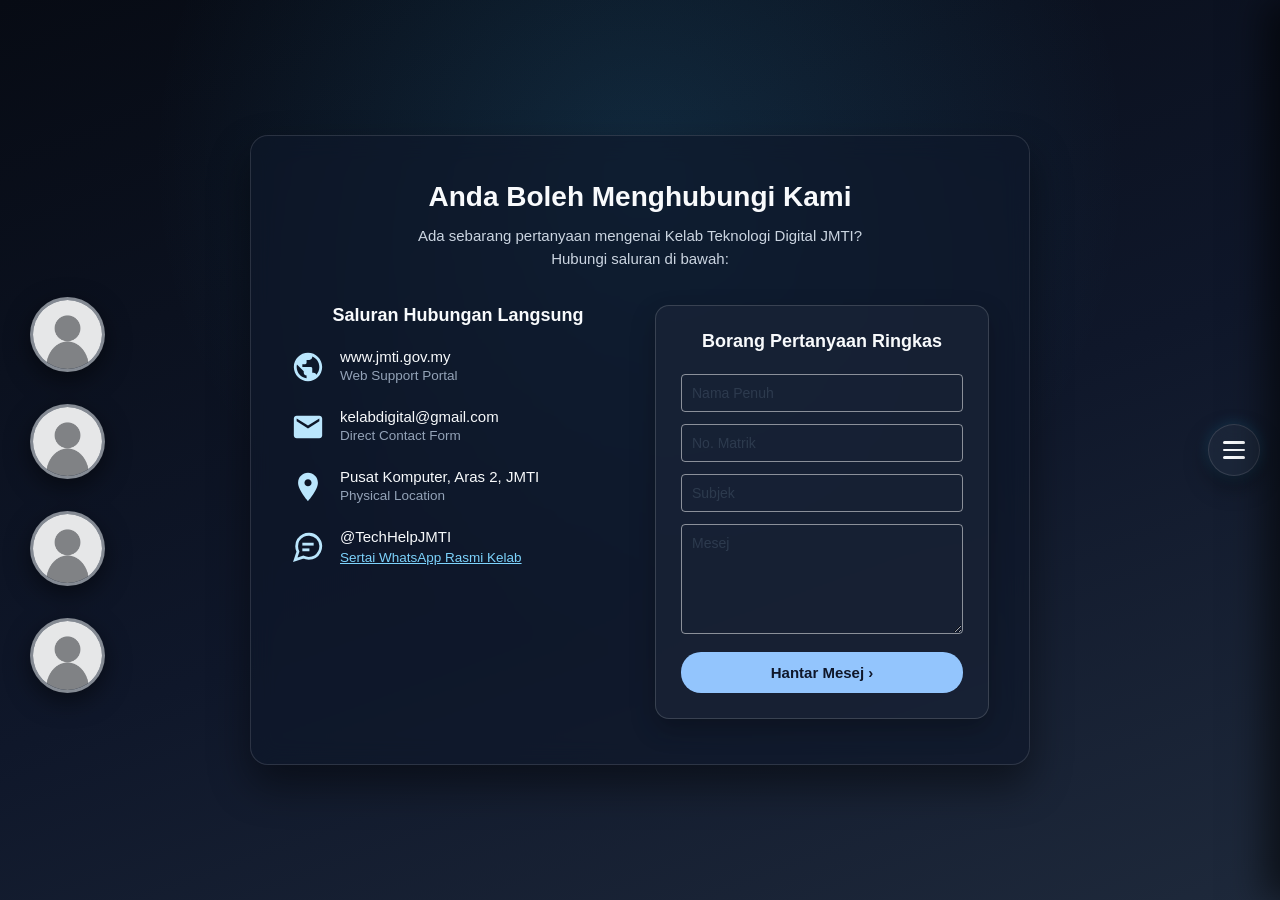
<file: Kelab Teknologi Digital/service.html>
<!DOCTYPE html>
<html lang="ms">
<head>
    <link rel="stylesheet" href="service.css">
    <link rel="stylesheet" href="style.css">
    <meta charset="UTF-8">
    <meta name="viewport" content="width=device-width, initial-scale=1.0">
    <title>Perkhidmatan - Kelab Teknologi Digital</title>
</head>
<body>
    <!-- Left Vertical 4-Circle Dock -->
    <div class="left-circles-dock">
        <!-- Circle 1 -->
        <div class="circle-node">
            <a href="#" class="circle-btn">
                <img src="images/blankpfp.png" alt="Service 1">
            </a>
            <a href="guidance.html" class="popout-card popout-top">Contact for Guidance</a>
            <a href="suggestion.html" class="popout-card popout-bottom">Contact for Suggestion</a>
        </div>

        <!-- Circle 2 -->
        <div class="circle-node">
            <a href="#" class="circle-btn">
                <img src="images/blankpfp.png" alt="Service 2">
            </a>
            <a href="guidance.html" class="popout-card popout-top">Contact for Guidance</a>
            <a href="suggestion.html" class="popout-card popout-bottom">Contact for Suggestion</a>
        </div>

        <!-- Circle 3 -->
        <div class="circle-node">
            <a href="#" class="circle-btn">
                <img src="images/blankpfp.png" alt="Service 3">
            </a>
            <a href="guidance.html" class="popout-card popout-top">Contact for Guidance</a>
            <a href="suggestion.html" class="popout-card popout-bottom">Contact for Suggestion</a>
        </div>

        <!-- Circle 4 -->
        <div class="circle-node">
            <a href="#" class="circle-btn">
                <img src="images/blankpfp.png" alt="Service 4">
            </a>
            <a href="guidance.html" class="popout-card popout-top">Call for Guidance</a>
            <a href="suggestion.html" class="popout-card popout-bottom">Call for Suggestion</a>
        </div>
    </div>

    <!-- Top Full-Width Slider -->
    <button class="sidebar-toggle-btn" id="sidebarToggle" aria-label="Buka Navigasi">
        <span class="hamburger-bar bar1"></span>
        <span class="hamburger-bar bar2"></span>
        <span class="hamburger-bar bar3"></span>
    </button>

    <!-- Backdrop Overlay -->
    <div class="sidebar-backdrop" id="sidebarBackdrop"></div>

    <!-- Off-Canvas Sidebar Drawer -->
    <aside class="sidebar-drawer" id="sidebarDrawer" aria-hidden="true">
        <div class="drawer-header">
            <div>
                <div class="brand-title">Kelab Teknologi Digital</div>
                <div class="brand-subtitle">Menu Navigasi</div>
            </div>
            <button class="close-btn" id="sidebarClose" aria-label="Tutup Menu">
                <svg width="18" height="18" viewBox="0 0 24 24" fill="none" stroke="currentColor" stroke-width="2.5" stroke-linecap="round" stroke-linejoin="round">
                    <line x1="18" y1="6" x2="6" y2="18"></line>
                    <line x1="6" y1="6" x2="18" y2="18"></line>
                </svg>
            </button>
        </div>

        <nav>
            <ul class="nav-list">
                <li>
                    <a href="kelab.html" class="nav-link active">
                        <svg viewBox="0 0 24 24"><path d="M10 20v-6h4v6h5v-8h3L12 3 2 12h3v8z"/></svg>
                        <span>Laman Utama</span>
                    </a>
                </li>
                <li>
                    <a href="about.html" class="nav-link">
                        <svg viewBox="0 0 24 24"><path d="M12 2C6.48 2 2 6.48 2 12s4.48 10 10 10 10-4.48 10-10S17.52 2 12 2zm1 15h-2v-6h2v6zm0-8h-2V7h2v2z"/></svg>
                        <span>Tentang Kami</span>
                    </a>
                </li>
                <li>
                    <a href="project.html" class="nav-link">
                        <svg viewBox="0 0 24 24"><path d="M22.7 19l-9.1-9.1c.9-2.3.4-5-1.5-6.9-2-2-5-2.4-7.4-1.3L9 6 6 9 1.6 4.7C.4 7.1.9 10.1 2.9 12.1c1.9 1.9 4.6 2.4 6.9 1.5l9.1 9.1c.4.4 1 .4 1.4 0l2.4-2.4c.4-.4.4-1 0-1.3z"/></svg>
                        <span>Project</span>
                    </a>
                </li>
                <li>
                    <a href="pendaftaran.html" class="nav-link">
                        <svg viewBox="0 0 24 24"><path d="M20 6h-4V4c0-1.11-.89-2-2-2h-4c-1.11 0-2 .89-2 2v2H4c-1.11 0-1.99.89-1.99 2L2 19c0 1.11.89 2 2 2h16c1.11 0 2-.89 2-2V8c0-1.11-.89-2-2-2zm-6 0h-4V4h4v2z"/></svg>
                        <span>pendaftaran</span>
                    </a>
                </li>
                <li>
                    <a href="service.html" class="nav-link">
                        <svg viewBox="0 0 24 24"><path d="M20 4H4c-1.1 0-1.99.9-1.99 2L2 18c0 1.1.9 2 2 2h16c1.1 0 2-.9 2-2V6c0-1.1-.9-2-2-2zm0 4l-8 5-8-5V6l8 5 8-5v2z"/></svg>
                        <span>Hubungi Kami</span>
                    </a>
                </li>
            </ul>
        </nav>

        <div class="drawer-footer">
            &copy; 2026 Kelab Teknologi Digital
        </div>
    </aside>

    <div class="contact-wrapper">
        <div class="contact-header">
            <h1>Anda Boleh Menghubungi Kami</h1>
            <p>Ada sebarang pertanyaan mengenai Kelab Teknologi Digital JMTI? Hubungi saluran di bawah:</p>
        </div>

        <div class="contact-grid">
            <!-- Left Column: Direct Channels -->
            <div class="channels-section">
                <h2>Saluran Hubungan Langsung</h2>

                <!-- Web Portal -->
                <div class="channel-item">
                    <svg class="channel-icon" viewBox="0 0 24 24" fill="currentColor">
                        <path d="M12 2C6.48 2 2 6.48 2 12s4.48 10 10 10 10-4.48 10-10S17.52 2 12 2zm-1 17.93c-3.95-.49-7-3.85-7-7.93 0-.62.08-1.21.21-1.79L9 15v1c0 1.1.9 2 2 2v1.93zm6.9-2.54c-.26-.81-1-1.39-1.9-1.39h-1v-3c0-.55-.45-1-1-1H8v-2h2c.55 0 1-.45 1-1V7h2c1.1 0 2-.9 2-2v-.41c2.93 1.19 5 4.06 5 7.41 0 2.08-.8 3.97-2.1 5.39z"/>
                    </svg>
                    <div class="channel-details">
                        <span class="channel-title">www.jmti.gov.my</span>
                        <span class="channel-subtitle">Web Support Portal</span>
                    </div>
                </div>

                <!-- Email -->
                <div class="channel-item">
                    <svg class="channel-icon" viewBox="0 0 24 24" fill="currentColor">
                        <path d="M20 4H4c-1.1 0-1.99.9-1.99 2L2 18c0 1.1.9 2 2 2h16c1.1 0 2-.9 2-2V6c0-1.1-.9-2-2-2zm0 4l-8 5-8-5V6l8 5 8-5v2z"/>
                    </svg>
                    <div class="channel-details">
                        <span class="channel-title">kelabdigital@gmail.com</span>
                        <span class="channel-subtitle">Direct Contact Form</span>
                    </div>
                </div>

                <!-- Location -->
                <div class="channel-item">
                    <svg class="channel-icon" viewBox="0 0 24 24" fill="currentColor">
                        <path d="M12 2C8.13 2 5 5.13 5 9c0 5.25 7 13 7 13s7-7.75 7-13c0-3.87-3.13-7-7-7zm0 9.5c-1.38 0-2.5-1.12-2.5-2.5s1.12-2.5 2.5-2.5 2.5 1.12 2.5 2.5-1.12 2.5-2.5 2.5z"/>
                    </svg>
                    <div class="channel-details">
                        <span class="channel-title">Pusat Komputer, Aras 2, JMTI</span>
                        <span class="channel-subtitle">Physical Location</span>
                    </div>
                </div>

                <!-- Social / WhatsApp -->
                <div class="channel-item">
                    <svg class="channel-icon" viewBox="0 0 24 24" fill="none" stroke="currentColor" stroke-width="2">
                        <path d="M21 11.5a8.38 8.38 0 0 1-.9 3.8 8.5 8.5 0 0 1-7.6 4.7 8.38 8.38 0 0 1-3.8-.9L3 21l1.9-5.7a8.38 8.38 0 0 1-.9-3.8 8.5 8.5 0 0 1 4.7-7.6 8.38 8.38 0 0 1 3.8-.9h.5a8.48 8.48 0 0 1 8 8v.5z"/>
                        <line x1="8" y1="10" x2="16" y2="10"/>
                        <line x1="8" y1="14" x2="13" y2="14"/>
                    </svg>
                    <div class="channel-details">
                        <span class="channel-title">@TechHelpJMTI</span>
                        <a href="#" class="channel-link">Sertai WhatsApp Rasmi Kelab</a>
                    </div>
                </div>
            </div>

            <!-- Right Column: Quick Inquiry Form -->
            <div class="form-card">
                <h2>Borang Pertanyaan Ringkas</h2>
                <form onsubmit="handleFormSubmit(event)">
                    <div class="form-group">
                        <input type="text" class="form-control" placeholder="Nama Penuh" required>
                    </div>
                    <div class="form-group">
                        <input type="text" class="form-control" placeholder="No. Matrik" required>
                    </div>
                    <div class="form-group">
                        <input type="text" class="form-control" placeholder="Subjek" required>
                    </div>
                    <div class="form-group">
                        <textarea class="form-control" placeholder="Mesej" required></textarea>
                    </div>
                    <button type="submit" class="submit-btn">Hantar Mesej ›</button>
                </form>
            </div>
        </div>
    </div>

    <script>
       // Auto-Slide JavaScript

        function toggleSidebar() {
            const sidebar = document.getElementById('mySidebar');
            sidebar.classList.toggle('active');
        }
         // DOM Elements
        const toggleBtn = document.getElementById('sidebarToggle');
        const closeBtn = document.getElementById('sidebarClose');
        const backdrop = document.getElementById('sidebarBackdrop');
        const drawer = document.getElementById('sidebarDrawer');
        const navLinks = document.querySelectorAll('.nav-link');

        // Functions to Open/Close Sidebar
        function openSidebar() {
            drawer.classList.add('active');
            backdrop.classList.add('active');
            toggleBtn.classList.add('active');
            drawer.setAttribute('aria-hidden', 'false');
        }

        function closeSidebar() {
            drawer.classList.remove('active');
            backdrop.classList.remove('active');
            toggleBtn.classList.remove('active');
            drawer.setAttribute('aria-hidden', 'true');
        }

        // Toggle Event
        toggleBtn.addEventListener('click', () => {
            if (drawer.classList.contains('active')) {
                closeSidebar();
            } else {
                openSidebar();
            }
        });

        // Close on 'X' Button and Backdrop Click
        closeBtn.addEventListener('click', closeSidebar);
        backdrop.addEventListener('click', closeSidebar);

        // Close on Escape Key Press
        document.addEventListener('keydown', (e) => {
            if (e.key === 'Escape' && drawer.classList.contains('active')) {
                closeSidebar();
            }
        });

        // Set Active Nav Link on Click & Auto Close Drawer
        navLinks.forEach(link => {
            link.addEventListener('click', function() {
                navLinks.forEach(l => l.classList.remove('active'));
                this.classList.add('active');
                closeSidebar();
            });
        });

        function handleFormSubmit(e) {
            e.preventDefault();
            alert('Terima kasih! Mesej anda telah berjaya dihantar.');
            e.target.reset();
        }
    </script>

</body>
</html>
</file>
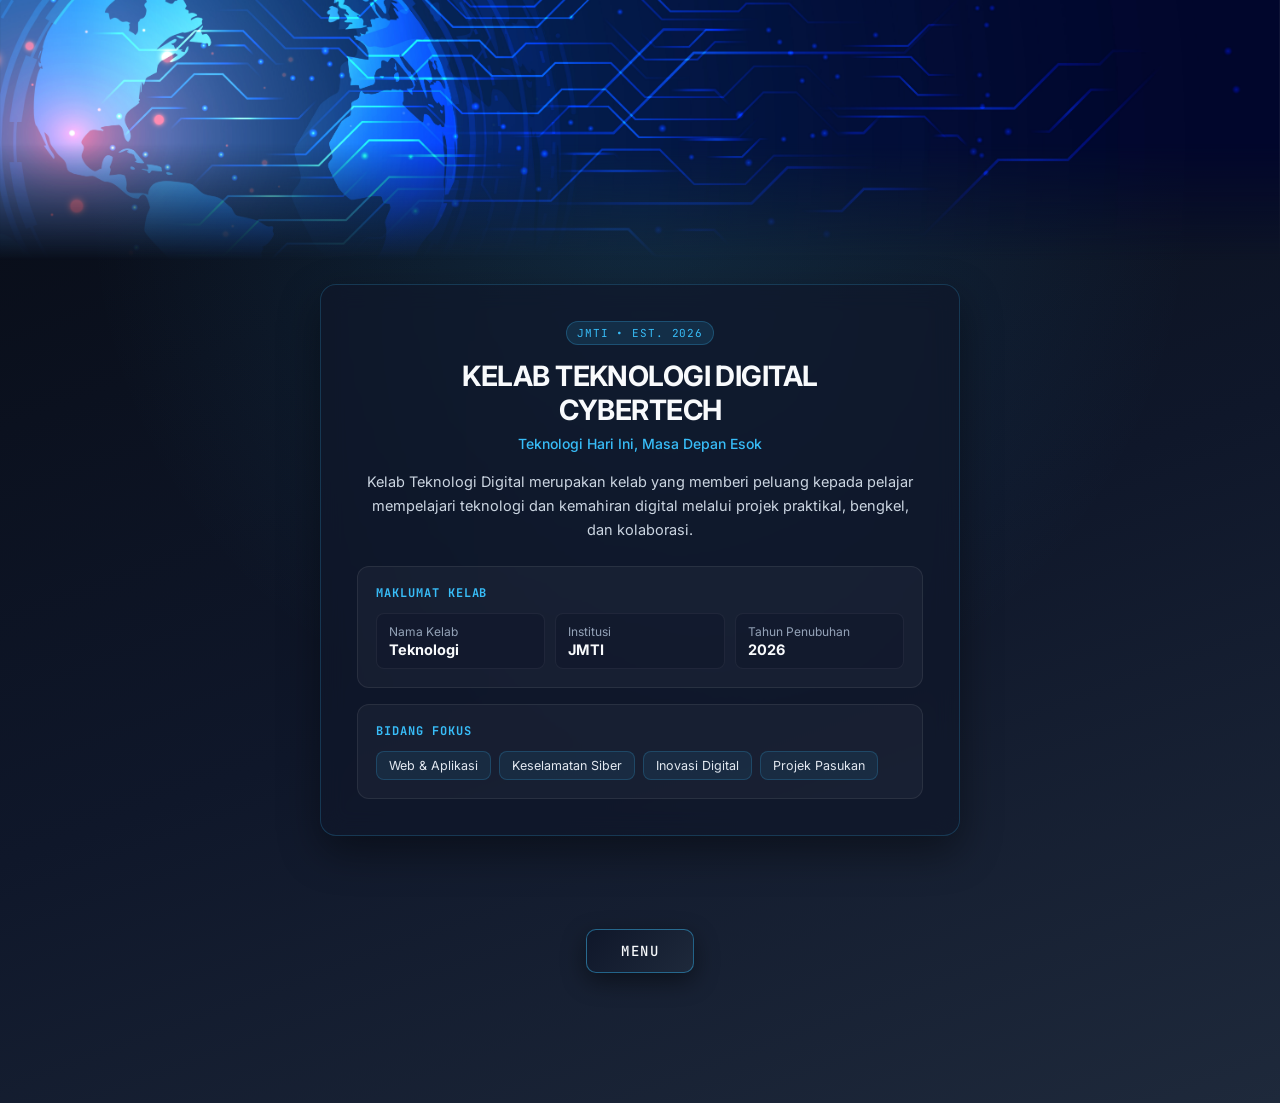
<file: Kelab Teknologi Digital/testing2.html>
<!DOCTYPE html>
<html lang="ms">
<head>
    <meta charset="UTF-8">
    <meta name="viewport" content="width=device-width, initial-scale=1.0">
    <title>Kelab Teknologi CyberTech</title>
    <link rel="preconnect" href="https://fonts.googleapis.com">
    <link href="https://fonts.googleapis.com/css2?family=Inter:wght@400;500;600;700&family=JetBrains+Mono:wght@500&display=swap" rel="stylesheet">
    <link rel="stylesheet" href="test.css">
</head>
<body>

    <!-- Top Full-Width Slider -->
    <div class="slider-container">
        <div class="slides-track" id="sliderTrack">
            <div class="slide"><img src="images/DGlobe.jpg" alt="Slide 1"></div>
            <div class="slide"><img src="images/DSpace.jpg" alt="Slide 2"></div>
            <div class="slide"><img src="images/DZoom.jpg" alt="Slide 3"></div>
            <div class="slide"><img src="images/jmti.jpeg" alt="Slide 4"></div>
        </div>
    </div>

    <!-- Centered Content Card -->
    <div class="content-container">
        <span class="tag">JMTI • EST. 2026</span>
        <h1>KELAB TEKNOLOGI DIGITAL<br>CYBERTECH</h1>
        <div class="subtitle">Teknologi Hari Ini, Masa Depan Esok</div>
        <div class="description">
            Kelab Teknologi Digital merupakan kelab yang memberi peluang kepada pelajar mempelajari teknologi dan kemahiran digital melalui projek praktikal, bengkel, dan kolaborasi.
        </div>

        <div class="info-section">
            <h3>MAKLUMAT KELAB</h3>
            <div class="info-grid">
                <div class="info-item">
                    <span>Nama Kelab</span>
                    <strong>Teknologi</strong>
                </div>
                <div class="info-item">
                    <span>Institusi</span>
                    <strong>JMTI</strong>
                </div>
                <div class="info-item">
                    <span>Tahun Penubuhan</span>
                    <strong>2026</strong>
                </div>
            </div>
        </div>

        <div class="focus-section">
            <h3>BIDANG FOKUS</h3>
            <div class="focus-pills">
                <span>Web & Aplikasi</span>
                <span>Keselamatan Siber</span>
                <span>Inovasi Digital</span>
                <span>Projek Pasukan</span>
            </div>
        </div>
    </div>

    <!-- Menu Button with 4 Corner Bubble Popups -->
    <div class="menu-bloom-wrapper" id="menuWrapper">
        <button class="menu-main-btn" onclick="toggleMenuBloom()">MENU</button>

        <a href="pendaftaran.html" class="bubble-card card-top-left">
            <img src="images/DGlobe.jpg" alt="Kelab">
            <span>PENDAFTARAN</span>
        </a>

        <a href="about.html" class="bubble-card card-top-right">
            <img src="images/DZoom.jpg" alt="About">
            <span>TENTANG KAMI</span>
        </a>

        <a href="service.html" class="bubble-card card-bottom-left">
            <img src="images/DSpace.jpg" alt="Sidebar Testing">
            <span>HUBUNGI KAMI</span>
        </a>

        <a href="Project.html" class="bubble-card card-bottom-right">
            <img src="images/jmti.jpeg" alt="Project">
            <span>PROJECT</span>
        </a>
    </div>

    <script>
        // Auto-Slide Script
        let currentSlide = 0;
        const slides = document.querySelectorAll('.slide');
        const totalSlides = slides.length;

        function nextSlide() {
            currentSlide = (currentSlide + 1) % totalSlides;
            const track = document.getElementById('sliderTrack');
            track.style.transform = `translateX(-${currentSlide * 100}%)`;
        }

        setInterval(nextSlide, 3500);

        // Menu Toggle Script
        function toggleMenuBloom() {
            const wrapper = document.getElementById('menuWrapper');
            wrapper.classList.toggle('active');
        }

        window.addEventListener('click', function(e) {
            const wrapper = document.getElementById('menuWrapper');
            if (!wrapper.contains(e.target)) {
                wrapper.classList.remove('active');
            }
        });
    </script>

</body>
</html>
</file>
<file: kelab.css>
* {
    box-sizing: border-box;
}

body {
    background:
        radial-gradient(circle at 50% 18%, rgba(56, 189, 248, 0.14), transparent 50%),
        linear-gradient(160deg, #070b14 0%, #0f172a 55%, #1e293b 100%);
    min-height: 100vh;
    margin: 0;
    padding: 0 0 130px 0;
    display: flex;
    flex-direction: column;
    justify-content: flex-start;
    align-items: center;
    color: #f8fafc;
    font-family: 'Inter', sans-serif;
    overflow-x: hidden;
}

/* Full-Width Top Slider */
.slider-container {
    width: 100%;
    height: 260px;
    position: relative;
    margin-bottom: 24px;
    background: transparent;
    overflow: hidden;
    mask-image: linear-gradient(to bottom, rgba(0, 0, 0, 1) 55%, rgba(0, 0, 0, 0) 100%);
    -webkit-mask-image: linear-gradient(to bottom, rgba(0, 0, 0, 1) 55%, rgba(0, 0, 0, 0) 100%);
}

.slider-container .sidebar-toggle-btn {
    position: absolute;
    top: 20px;
    right: 20px;
}

.slides-track {
    display: flex;
    width: 100%;
    height: 100%;
    transition: transform 0.6s cubic-bezier(0.25, 1, 0.5, 1);
}

.slide {
    min-width: 100%;
    height: 100%;
}

.slide img {
    width: 100%;
    height: 100%;
    object-fit: cover;
}

/* Centered Content Card */
.content-container {
    width: 92%;
    max-width: 640px;
    background: rgba(15, 23, 42, 0.68);
    padding: 36px;
    border-radius: 16px;
    border: 1px solid rgba(56, 189, 248, 0.2);
    box-shadow: 0 16px 40px rgba(0, 0, 0, 0.4);
    text-align: center;
    margin-bottom: 28px;
    backdrop-filter: blur(12px);
}

.tag {
    display: inline-block;
    font-family: 'JetBrains Mono', monospace;
    font-size: 11px;
    letter-spacing: 0.08em;
    color: #38bdf8;
    background: rgba(56, 189, 248, 0.12);
    border: 1px solid rgba(56, 189, 248, 0.25);
    padding: 4px 10px;
    border-radius: 999px;
    margin-bottom: 14px;
}

h1 {
    font-size: clamp(22px, 4vw, 28px);
    font-weight: 700;
    letter-spacing: -0.02em;
    margin-top: 0;
    margin-bottom: 8px;
    color: #f8fafc;
}

.subtitle {
    font-size: 14px;
    font-weight: 500;
    color: #38bdf8;
    margin-bottom: 18px;
}

.description {
    font-size: 14.5px;
    color: #cbd5e1;
    margin-bottom: 24px;
    line-height: 1.65;
}

.info-section,
.focus-section {
    background: rgba(255, 255, 255, 0.035);
    border: 1px solid rgba(255, 255, 255, 0.08);
    padding: 18px;
    border-radius: 12px;
    text-align: left;
    margin-bottom: 16px;
}

.focus-section {
    margin-bottom: 0;
}

.info-section h3,
.focus-section h3 {
    margin: 0 0 12px 0;
    color: #38bdf8;
    font-family: 'JetBrains Mono', monospace;
    font-size: 12px;
    letter-spacing: 0.08em;
}

.info-grid {
    display: grid;
    grid-template-columns: repeat(auto-fit, minmax(150px, 1fr));
    gap: 10px;
}

.info-item {
    background: rgba(15, 23, 42, 0.55);
    border: 1px solid rgba(255, 255, 255, 0.06);
    border-radius: 8px;
    padding: 10px 12px;
    display: flex;
    flex-direction: column;
    gap: 2px;
}

.info-item span {
    font-size: 12px;
    color: #94a3b8;
}

.info-item strong {
    font-size: 14.5px;
    color: #f8fafc;
}

.focus-pills {
    display: flex;
    flex-wrap: wrap;
    gap: 8px;
}

.focus-pills span {
    font-size: 12.5px;
    color: #e2e8f0;
    background: rgba(56, 189, 248, 0.08);
    border: 1px solid rgba(56, 189, 248, 0.2);
    padding: 6px 12px;
    border-radius: 8px;
}

/* Bloom Menu Container */
.menu-bloom-wrapper {
    position: relative;
    display: flex;
    justify-content: center;
    align-items: center;
    margin-top: 65px;
}

/* Main MENU Button */
.menu-main-btn {
    background: linear-gradient(135deg, #0f172a, #1e293b);
    color: #f8fafc;
    border: 1.5px solid rgba(56, 189, 248, 0.45);
    padding: 12px 34px;
    border-radius: 10px;
    cursor: pointer;
    font-family: 'JetBrains Mono', monospace;
    font-size: 14px;
    font-weight: 500;
    letter-spacing: 1.5px;
    box-shadow: 0 8px 24px rgba(0, 0, 0, 0.45);
    transition: all 0.25s ease;
    z-index: 10;
}

.menu-main-btn:hover {
    background: #38bdf8;
    color: #070b14;
    border-color: #38bdf8;
    transform: translateY(-2px);
}

/* Popup Bubble Cards */
.bubble-card {
    position: absolute;
    width: 160px;
    height: 70px;
    border-radius: 10px;
    border: 1px solid rgba(255, 255, 255, 0.25);
    text-decoration: none;
    overflow: hidden;
    box-shadow: 0 10px 25px rgba(0, 0, 0, 0.5);
    display: flex;
    align-items: center;
    justify-content: center;
    text-align: center;

    opacity: 0;
    visibility: hidden;
    transform: translate(0, 0) scale(0.3);
    transition: all 0.4s cubic-bezier(0.34, 1.56, 0.64, 1);
    z-index: 5;
}

.bubble-card img {
    position: absolute;
    top: 0;
    left: 0;
    width: 100%;
    height: 100%;
    object-fit: cover;
    z-index: 1;
}

.bubble-card::before {
    content: '';
    position: absolute;
    inset: 0;
    background: rgba(7, 11, 20, 0.72);
    z-index: 2;
    transition: background 0.3s ease;
}

.bubble-card span {
    position: relative;
    z-index: 3;
    font-size: 12.5px;
    font-weight: 600;
    letter-spacing: 0.4px;
    color: #f8fafc;
    text-shadow: 0 1px 4px rgba(0, 0, 0, 0.9);
}

.bubble-card:hover::before {
    background: rgba(7, 11, 20, 0.45);
}

.bubble-card:hover {
    border-color: #38bdf8;
    box-shadow: 0 12px 30px rgba(56, 189, 248, 0.3);
}

/* Active Blooming States */
.menu-bloom-wrapper.active .card-top-left {
    opacity: 1;
    visibility: visible;
    transform: translate(-120px, -85px) scale(1);
}
.menu-bloom-wrapper.active .card-top-left:hover {
    transform: translate(-120px, -85px) scale(1.04);
}

.menu-bloom-wrapper.active .card-top-right {
    opacity: 1;
    visibility: visible;
    transform: translate(120px, -85px) scale(1);
}
.menu-bloom-wrapper.active .card-top-right:hover {
    transform: translate(120px, -85px) scale(1.04);
}

.menu-bloom-wrapper.active .card-bottom-left {
    opacity: 1;
    visibility: visible;
    transform: translate(-120px, 85px) scale(1);
}
.menu-bloom-wrapper.active .card-bottom-left:hover {
    transform: translate(-120px, 85px) scale(1.04);
}

.menu-bloom-wrapper.active .card-bottom-right {
    opacity: 1;
    visibility: visible;
    transform: translate(120px, 85px) scale(1);
}
.menu-bloom-wrapper.active .card-bottom-right:hover {
    transform: translate(120px, 85px) scale(1.04);
}

@media (max-width: 700px) {
    body {
        padding-bottom: 110px;
    }

    .slider-container {
        height: 190px;
    }

    .content-container {
        width: calc(100% - 32px);
        padding: 28px 22px;
    }

    .menu-bloom-wrapper {
        margin-top: 54px;
    }
}

@media (max-width: 480px) {
    body {
        padding-bottom: 100px;
    }

    .slider-container {
        height: 150px;
        margin-bottom: 16px;
    }

    .content-container {
        padding: 24px 18px;
        margin-bottom: 22px;
    }

    h1 {
        font-size: clamp(20px, 6vw, 26px);
    }

    .menu-bloom-wrapper {
        margin-top: 52px;
    }

    .bubble-card {
        width: 120px;
        height: 58px;
    }

    .menu-bloom-wrapper.active .card-top-left,
    .menu-bloom-wrapper.active .card-top-left:hover {
        transform: translate(-82px, -72px) scale(1);
    }

    .menu-bloom-wrapper.active .card-top-right,
    .menu-bloom-wrapper.active .card-top-right:hover {
        transform: translate(82px, -72px) scale(1);
    }

    .menu-bloom-wrapper.active .card-bottom-left,
    .menu-bloom-wrapper.active .card-bottom-left:hover {
        transform: translate(-82px, 72px) scale(1);
    }

    .menu-bloom-wrapper.active .card-bottom-right,
    .menu-bloom-wrapper.active .card-bottom-right:hover {
        transform: translate(82px, 72px) scale(1);
    }
}
</file>
<file: starfield.css>
html,
body {
    background-color: #050914;
    background-image: none;
}

body {
    isolation: isolate;
}

#starfieldCanvas {
    position: fixed;
    inset: 0;
    width: 100%;
    height: 100%;
    z-index: -1;
    pointer-events: none;
}
</file>
<file: style.css>
/* Modern CSS Reset & Design Tokens */
        :root {
            --bg-dark: #0f172a;
            --bg-card: #1e293b;
            --accent-blue: #38bdf8;
            --text-light: #f8fafc;
            --text-muted: #94a3b8;
            --border-glass: rgba(255, 255, 255, 0.12);
        }

        * {
            box-sizing: border-box;
            margin: 0;
            padding: 0;
        }

        body {
            font-family: 'Segoe UI', system-ui, -apple-system, sans-serif;
            background: linear-gradient(135deg, var(--bg-dark), #1e1e38, var(--bg-dark));
            color: var(--text-light);
            min-height: 100vh;
            display: flex;
            align-items: center;
            justify-content: center;
            overflow-x: hidden;
        }

        /* Floating Fixed Toggle Button on Right Edge */
        .sidebar-toggle-btn {
            position: fixed;
            top: 20px;
            right: 20px;
            transform: none;
            width: 52px;
            height: 52px;
            background: rgba(30, 41, 59, 0.85);
            border: 1px solid var(--border-glass);
            border-radius: 50%;
            display: flex;
            flex-direction: column;
            justify-content: center;
            align-items: center;
            gap: 5px;
            cursor: pointer;
            z-index: 999;
            backdrop-filter: blur(10px);
            -webkit-backdrop-filter: blur(10px);
            box-shadow: 0 10px 25px rgba(0, 0, 0, 0.4), 0 0 15px rgba(56, 189, 248, 0.2);
            transition: all 0.3s cubic-bezier(0.34, 1.56, 0.64, 1);
        }

        .sidebar-toggle-btn:hover {
            border-color: var(--accent-blue);
            transform: scale(1.1);
            box-shadow: 0 12px 30px rgba(0, 0, 0, 0.5), 0 0 20px rgba(56, 189, 248, 0.4);
        }

        .hamburger-bar {
            width: 22px;
            height: 2.5px;
            background-color: var(--text-light);
            border-radius: 2px;
            transition: all 0.3s ease;
        }

        /* Hamburger Morphing Animation when Open */
        .sidebar-toggle-btn.active .bar1 {
            transform: translateY(7.5px) rotate(45deg);
            background-color: var(--accent-blue);
        }
        .sidebar-toggle-btn.active .bar2 {
            opacity: 0;
            transform: translateX(-10px);
        }
        .sidebar-toggle-btn.active .bar3 {
            transform: translateY(-7.5px) rotate(-45deg);
            background-color: var(--accent-blue);
        }

        /* Dark Backdrop Overlay */
        .sidebar-backdrop {
            position: fixed;
            inset: 0;
            background: rgba(15, 23, 42, 0.65);
            backdrop-filter: blur(5px);
            -webkit-backdrop-filter: blur(5px);
            opacity: 0;
            visibility: hidden;
            transition: opacity 0.4s ease, visibility 0.4s ease;
            z-index: 1000;
        }

        .sidebar-backdrop.active {
            opacity: 1;
            visibility: visible;
        }

        /* Slide-Out Off-Canvas Drawer */
        .sidebar-drawer {
            position: fixed;
            top: 0;
            right: 0;
            width: 320px;
            max-width: 85vw;
            height: 100vh;
            background: rgba(30, 41, 59, 0.92);
            border-left: 1px solid var(--border-glass);
            box-shadow: -15px 0 35px rgba(0, 0, 0, 0.6);
            backdrop-filter: blur(16px);
            -webkit-backdrop-filter: blur(16px);
            transform: translateX(100%);
            transition: transform 0.4s cubic-bezier(0.25, 1, 0.5, 1);
            z-index: 1010;
            display: flex;
            flex-direction: column;
            padding: 30px 24px;
        }

        .sidebar-drawer.active {
            transform: translateX(0);
        }

        /* Drawer Header */
        .drawer-header {
            display: flex;
            align-items: center;
            justify-content: space-between;
            padding-bottom: 20px;
            border-bottom: 1px solid var(--border-glass);
            margin-bottom: 30px;
        }

        .brand-title {
            font-size: 1.15rem;
            font-weight: 700;
            color: var(--accent-blue);
            letter-spacing: 0.5px;
        }

        .brand-subtitle {
            font-size: 0.75rem;
            color: var(--text-muted);
            margin-top: 2px;
        }

        /* Close Button ('X') */
        .close-btn {
            background: rgba(255, 255, 255, 0.05);
            border: 1px solid var(--border-glass);
            color: var(--text-muted);
            width: 36px;
            height: 36px;
            border-radius: 10px;
            display: flex;
            align-items: center;
            justify-content: center;
            cursor: pointer;
            transition: all 0.25s ease;
        }

        .close-btn:hover {
            background: rgba(239, 68, 68, 0.15);
            border-color: rgba(239, 68, 68, 0.4);
            color: #ef4444;
            transform: rotate(90deg);
        }

        /* Nav List */
        .nav-list {
            list-style: none;
            display: flex;
            flex-direction: column;
            gap: 10px;
        }

        .nav-link {
            display: flex;
            align-items: center;
            gap: 14px;
            padding: 14px 16px;
            color: var(--text-light);
            text-decoration: none;
            font-size: 0.95rem;
            font-weight: 600;
            border-radius: 12px;
            border: 1px solid transparent;
            background: rgba(255, 255, 255, 0.02);
            transition: all 0.25s ease;
        }

        .nav-link svg {
            width: 20px;
            height: 20px;
            fill: var(--text-muted);
            transition: fill 0.25s ease, transform 0.25s ease;
        }

        .nav-link:hover, .nav-link.active {
            background: rgba(56, 189, 248, 0.12);
            border-color: rgba(56, 189, 248, 0.3);
            color: var(--accent-blue);
            transform: translateX(-4px);
        }

        .nav-link:hover svg, .nav-link.active svg {
            fill: var(--accent-blue);
            transform: scale(1.1);
        }

        /* Drawer Footer */
        .drawer-footer {
            margin-top: auto;
            padding-top: 20px;
            border-top: 1px solid var(--border-glass);
            font-size: 0.75rem;
            color: var(--text-muted);
            text-align: center;
        }
        /* Body styling */
        body {
            background: linear-gradient(135deg, #0f172a, #475569);
            min-height: 100vh;
            margin: 0;
            padding: 40px 20px;
            display: flex;
            flex-direction: column;
            justify-content: center;
            align-items: center;
            color: #f8fafc;
            font-family: Arial, sans-serif;
        }

        /* Form container */
        .form-container {
            width: 100%;
            max-width: 550px;
            background: rgba(15, 23, 42, 0.4);
            padding: 35px;
            border-radius: 8px;
            border: 1px solid rgba(255, 255, 255, 0.15);
            box-shadow: 0 10px 30px rgba(0, 0, 0, 0.3);
        }

        h2 {
            text-align: center;
            margin-top: 0;
            margin-bottom: 25px;
        }

        /* Form rows */
        .form-group {
            display: flex;
            align-items: center;
            margin-bottom: 12px; /* Close spacing */
        }

        .form-group label {
            width: 140px;
            font-weight: bold;
            flex-shrink: 0;
        }

        .form-group input[type="text"],
        .form-group input[type="email"],
        .form-group input[type="password"],
        .form-group select,
        .form-group textarea {
            flex: 1;
            width: 100%;
            background-color: transparent !important;
            color: white;
            border: 1px solid rgba(255, 255, 255, 0.5);
            border-radius: 4px;
            padding: 10px;
            box-sizing: border-box;
        }

        select option {
            background-color: #0f172a;
            color: white;
        }

        ::placeholder {
            color: #cbd5e1;
            opacity: 0.8;
        }

        /* Form buttons */
        .form-buttons {
            display: flex;
            gap: 12px;
            margin-left: 140px;
            margin-top: 25px;
        }

        .form-buttons input {
            background-color: transparent;
            color: white;
            border: 1px solid rgba(255, 255, 255, 0.5);
            padding: 8px 20px;
            border-radius: 4px;
            cursor: pointer;
            font-weight: bold;
            transition: background 0.3s ease;
        }

        .form-buttons input:hover {
            background-color: rgba(255, 255, 255, 0.2);
        }

        html, body {
            min-height: 100vh;
            background:
                radial-gradient(circle at 50% 18%, rgba(56, 189, 248, 0.14), transparent 50%),
                linear-gradient(160deg, #070b14 0%, #0f172a 55%, #1e293b 100%);
        }

        @media (max-width: 600px) {
            .sidebar-toggle-btn {
                right: 14px;
                top: 14px;
            }

            .sidebar-toggle-btn:hover {
                transform: scale(1.08);
            }

            .sidebar-drawer {
                width: 320px;
                max-width: min(85vw, 360px);
                padding: 24px 18px;
            }

            .form-container {
                padding: 24px 18px;
            }

            .form-group {
                align-items: stretch;
                flex-direction: column;
                gap: 6px;
            }

            .form-group label {
                width: auto;
            }

            .form-buttons {
                margin-left: 0;
                justify-content: center;
            }
        }

        @media (max-width: 380px) {
            .sidebar-drawer {
                width: 100vw;
                max-width: 100vw;
            }
        }
</file>
<file: aboutstyle.css>
body {
            /* Transitions from dark blue (#0f172a) to a sleek gray (#475569) at a 135-degree angle */
            background: linear-gradient(135deg, #0f172a, #475569);
            
            /* Makes sure the gradient covers the entire browser window height and centers content */
            min-height: 100vh;
            margin: 0;
            padding: 40px 20px;
            display: flex;
            flex-direction: column;
            justify-content: center;
            align-items: center;
            
            /* Light text color */
            color: #f8fafc;
            font-family: Arial, sans-serif;
        }
        :root {
            --bg-dark: #0f172a;
            --bg-card: #1e293b;
            --accent-blue: #38bdf8;
            --text-light: #f8fafc;
            --text-muted: #94a3b8;
            --border-glass: rgba(255, 255, 255, 0.12);
        }
        
    * {
            box-sizing: border-box;
        }

        body {
            background: linear-gradient(135deg, #0f172a, #334155);
            min-height: 100vh;
            margin: 0;
            padding: 40px 20px;
            display: flex;
            flex-direction: column;
            align-items: center;
            color: #f8fafc;
            font-family: 'Segoe UI', Arial, sans-serif;
        }

        /* Main Glass Container */
        .about-container {
            width: 100%;
            max-width: 720px;
            background: rgba(15, 23, 42, 0.65);
            padding: 40px;
            border-radius: 18px;
            border: 1px solid rgba(255, 255, 255, 0.15);
            box-shadow: 0 20px 45px rgba(0, 0, 0, 0.45);
            backdrop-filter: blur(12px);
        }

        /* Page Header with Gradient Text */
        .page-header {
            text-align: center;
            margin-bottom: 35px;
        }

        .page-header h1 {
            font-size: 32px;
            margin: 0 0 8px 0;
            background: linear-gradient(90deg, #f8fafc, #38bdf8);
            -webkit-background-clip: text;
            -webkit-text-fill-color: transparent;
            letter-spacing: 0.5px;
        }

        .page-header p {
            color: #94a3b8;
            font-size: 14.5px;
            margin: 0;
        }

        /* Section Boxes */
        .section-box {
            background: rgba(30, 41, 59, 0.45);
            border: 1px solid rgba(255, 255, 255, 0.08);
            border-radius: 14px;
            padding: 24px;
            margin-bottom: 24px;
            transition: transform 0.25s ease, border-color 0.25s ease;
        }

        .section-box:hover {
            border-color: rgba(56, 189, 248, 0.35);
            transform: translateY(-2px);
        }

        .section-title {
            display: flex;
            align-items: center;
            gap: 10px;
            color: #38bdf8;
            font-size: 17px;
            font-weight: 700;
            letter-spacing: 0.8px;
            margin: 0 0 14px 0;
            text-transform: uppercase;
        }

        .section-intro {
            color: #cbd5e1;
            font-size: 14.5px;
            margin: 0 0 16px 0;
        }

        /* 1. Activity Grid Cards */
        .activity-grid {
            display: grid;
            grid-template-columns: repeat(2, 1fr);
            gap: 12px;
        }

        .activity-card {
            background: rgba(15, 23, 42, 0.6);
            border: 1px solid rgba(56, 189, 248, 0.2);
            border-radius: 10px;
            padding: 14px 16px;
            display: flex;
            align-items: center;
            gap: 12px;
            font-size: 14.5px;
            color: #f1f5f9;
            transition: all 0.2s ease;
        }

        .activity-card:hover {
            background: rgba(56, 189, 248, 0.12);
            border-color: #38bdf8;
        }

        .activity-icon {
            font-size: 20px;
        }

        /* 2. Step-by-Step Join Timeline */
        .steps-list {
            display: flex;
            flex-direction: column;
            gap: 12px;
        }

        .step-item {
            display: flex;
            align-items: center;
            gap: 15px;
            background: rgba(15, 23, 42, 0.5);
            padding: 12px 16px;
            border-radius: 10px;
            border-left: 3px solid #38bdf8;
        }

        .step-number {
            background: #38bdf8;
            color: #0f172a;
            font-weight: 800;
            font-size: 13px;
            width: 26px;
            height: 26px;
            border-radius: 50%;
            display: flex;
            align-items: center;
            justify-content: center;
            flex-shrink: 0;
        }

        .step-text {
            font-size: 14.5px;
            color: #e2e8f0;
        }

        /* 3. Tech Stack Categories & Pills */
        .tech-group {
            margin-bottom: 16px;
        }

        .tech-group:last-child {
            margin-bottom: 0;
        }

        .tech-category-label {
            font-size: 14px;
            font-weight: 600;
            color: #cbd5e1;
            margin-bottom: 8px;
            display: block;
        }

        .tech-pills {
            display: flex;
            flex-wrap: wrap;
            gap: 8px;
        }

        .pill {
            background: rgba(56, 189, 248, 0.14);
            color: #7dd3fc;
            border: 1px solid rgba(56, 189, 248, 0.35);
            padding: 6px 14px;
            border-radius: 20px;
            font-size: 13px;
            font-weight: 600;
            letter-spacing: 0.4px;
            transition: all 0.2s ease;
        }

        .pill:hover {
            background: #38bdf8;
            color: #0f172a;
            box-shadow: 0 0 12px rgba(56, 189, 248, 0.5);
        }

        /* Responsive Mobile View */
        @media (max-width: 600px) {
            .activity-grid {
                grid-template-columns: 1fr;
            }
            .about-container {
                padding: 25px 18px;
            }
        }

        html, body {
            min-height: 100vh;
            background:
                radial-gradient(circle at 50% 18%, rgba(56, 189, 248, 0.14), transparent 50%),
                linear-gradient(160deg, #070b14 0%, #0f172a 55%, #1e293b 100%);
        }

        @media (max-width: 420px) {
            body {
                padding: 24px 12px;
            }

            .about-container {
                padding: 22px 16px;
            }

            .page-header {
                margin-bottom: 24px;
            }

            .page-header h1 {
                font-size: clamp(24px, 8vw, 32px);
            }

            .section-box {
                padding: 18px 14px;
            }
        }

        .leadership-section {
            overflow: hidden;
        }

        .leadership-layout {
            display: flex;
            flex-direction: column;
            gap: 14px;
        }

        .team-card {
            display: flex;
            flex-direction: column;
            align-items: center;
            padding: 20px 16px;
            text-align: center;
            background: rgba(15, 23, 42, 0.62);
            border: 1px solid rgba(56, 189, 248, 0.2);
            border-radius: 12px;
            transition: border-color 0.2s ease, transform 0.2s ease, box-shadow 0.2s ease;
        }

        .team-card:hover {
            transform: translateY(-3px);
            border-color: rgba(56, 189, 248, 0.65);
            box-shadow: 0 10px 24px rgba(2, 8, 23, 0.28);
        }

        .team-card--leader {
            width: min(100%, 340px);
            align-self: center;
            padding: 24px 18px;
            background: linear-gradient(145deg, rgba(14, 116, 144, 0.2), rgba(15, 23, 42, 0.78));
            border-color: rgba(56, 189, 248, 0.45);
        }

        .team-support-grid {
            display: grid;
            grid-template-columns: repeat(2, minmax(0, 1fr));
            gap: 14px;
        }

        .team-photo-frame {
            width: 124px;
            height: 124px;
            padding: 4px;
            margin-bottom: 14px;
            border-radius: 50%;
            background: linear-gradient(135deg, #7dd3fc, #0ea5e9 55%, #1e3a8a);
            box-shadow: 0 0 22px rgba(56, 189, 248, 0.2);
        }

        .team-photo-frame--leader {
            width: 148px;
            height: 148px;
        }

        .team-photo {
            display: block;
            width: 100%;
            height: 100%;
            border: 2px solid #0f172a;
            border-radius: 50%;
            object-fit: cover;
        }

        .team-card-title {
            margin: 0 0 7px;
            color: #f8fafc;
            font-size: 18px;
        }

        .team-card--leader .team-card-title {
            font-size: 21px;
        }

        .team-card-role {
            padding: 5px 12px;
            border: 1px solid rgba(56, 189, 248, 0.3);
            border-radius: 999px;
            background: rgba(56, 189, 248, 0.1);
            color: #7dd3fc;
            font-size: 12px;
            font-weight: 600;
        }

        @media (max-width: 520px) {
            .team-support-grid {
                grid-template-columns: 1fr;
            }

            .team-card {
                padding: 18px 14px;
            }
        }
</file>
<file: project.css>
/* Reset & Base Theme */
* {
    box-sizing: border-box;
    margin: 0;
    padding: 0;
}

html, body {
    width: 100%;
    min-height: 100vh;
    background: linear-gradient(135deg, #0f172a, #334155);
    color: #f8fafc;
    font-family: Arial, sans-serif;
    overflow-x: hidden;
}

/* Header Banner */
.page-header {
    width: 100%;
    background: linear-gradient(to bottom, rgba(15, 23, 42, 0.85), rgba(15, 23, 42, 0.98)),
                url('images/DGlobe.jpg') center/cover no-repeat;
    border-bottom: 1px solid rgba(56, 189, 248, 0.3);
    padding: 35px 20px;
    text-align: center;
}

.header-overlay h1 {
    font-size: 26px;
    letter-spacing: 1px;
    margin-bottom: 8px;
    color: #f8fafc;
}

.header-overlay p {
    font-size: 14px;
    color: #94a3b8;
    font-style: italic;
    margin-bottom: 18px;
}

.back-btn {
    display: inline-block;
    padding: 8px 18px;
    background: rgba(30, 41, 59, 0.8);
    color: #38bdf8;
    text-decoration: none;
    font-size: 13px;
    font-weight: bold;
    border: 1px solid rgba(56, 189, 248, 0.4);
    border-radius: 6px;
    transition: all 0.3s ease;
}

.back-btn:hover {
    background: #38bdf8;
    color: #0f172a;
}

/* Main Layout Grid */
.projects-wrapper {
    max-width: 1200px;
    width: 92%;
    margin: 30px auto 50px auto;
    display: flex;
    flex-direction: column;
    gap: 24px;
}

/* Top Row: 2 Columns (65% Featured / 35% Video) */
.top-grid {
    display: grid;
    grid-template-columns: 1.6fr 1fr;
    gap: 24px;
}

/* Bottom Row: 3 Equal Columns */
.bottom-grid {
    display: grid;
    grid-template-columns: repeat(3, 1fr);
    gap: 24px;
}

/* Card Styling */
.card {
    background: rgba(15, 23, 42, 0.65);
    border: 1px solid rgba(255, 255, 255, 0.12);
    border-radius: 12px;
    padding: 22px;
    backdrop-filter: blur(10px);
    box-shadow: 0 10px 25px rgba(0, 0, 0, 0.35);
    display: flex;
    flex-direction: column;
    transition: transform 0.3s ease, border-color 0.3s ease;
}

.card:hover {
    border-color: rgba(56, 189, 248, 0.5);
    transform: translateY(-3px);
}

.card-badge {
    align-self: flex-start;
    background: rgba(56, 189, 248, 0.15);
    color: #38bdf8;
    font-size: 11px;
    font-weight: bold;
    padding: 4px 10px;
    border-radius: 4px;
    letter-spacing: 0.8px;
    margin-bottom: 10px;
    border: 1px solid rgba(56, 189, 248, 0.3);
}

.card h2 {
    font-size: 18px;
    margin-bottom: 14px;
    color: #f8fafc;
}

.card p {
    font-size: 14px;
    color: #cbd5e1;
    line-height: 1.6;
    margin-top: 14px;
}

/* Image Containers */
.media-box {
    width: 100%;
    height: 260px;
    border-radius: 8px;
    overflow: hidden;
    border: 1px solid rgba(255, 255, 255, 0.1);
    background: #0f172a;
}

.small-media {
    height: 160px;
}

.media-box img {
    width: 100%;
    height: 100%;
    object-fit: cover;
    display: block;
}

/* Responsive Video Wrapper */
.video-wrapper {
    position: relative;
    width: 100%;
    height: 260px;
    border-radius: 8px;
    overflow: hidden;
    border: 1px solid rgba(255, 255, 255, 0.1);
    background: #000;
}

.video-wrapper iframe {
    width: 100%;
    height: 100%;
    border: none;
}

/* Workshop Logbook Split */
.log-split {
    display: grid;
    grid-template-columns: 1fr 1fr;
    gap: 12px;
    margin-top: 4px;
}

.log-item img {
    width: 100%;
    height: 105px;
    object-fit: cover;
    border-radius: 6px;
    border: 1px solid rgba(255, 255, 255, 0.1);
    margin-bottom: 8px;
}

.log-item h4 {
    font-size: 13px;
    color: #f8fafc;
    margin-bottom: 4px;
}

.log-item span {
    font-size: 12px;
    color: #94a3b8;
    display: block;
    line-height: 1.4;
}

/* Action Card Buttons */
.action-card {
    justify-content: space-between;
}

.action-links {
    display: flex;
    flex-direction: column;
    gap: 10px;
    margin-top: 20px;
}

.action-btn {
    display: block;
    text-align: center;
    padding: 12px;
    background: linear-gradient(135deg, #0284c7, #38bdf8);
    color: #0f172a;
    font-weight: bold;
    font-size: 14px;
    text-decoration: none;
    border-radius: 8px;
    transition: opacity 0.3s ease, transform 0.2s ease;
}

.action-btn:hover {
    opacity: 0.9;
    transform: scale(1.02);
}

.secondary-btn {
    background: rgba(30, 41, 59, 0.9);
    color: #f8fafc;
    border: 1px solid rgba(255, 255, 255, 0.25);
}

/* Mobile & Tablet Responsiveness */
@media (max-width: 900px) {
    .top-grid,
    .bottom-grid {
        grid-template-columns: 1fr;
    }

    .media-box,
    .video-wrapper {
        height: 220px;
    }
}





 /* Modern CSS Reset & Design Tokens */
        :root {
            --bg-dark: #0f172a;
            --bg-card: #1e293b;
            --accent-blue: #38bdf8;
            --text-light: #f8fafc;
            --text-muted: #94a3b8;
            --border-glass: rgba(255, 255, 255, 0.12);
        }

        * {
            box-sizing: border-box;
            margin: 0;
            padding: 0;
        }

  html, body {
    width: 100%;
    min-height: 100vh;
    margin: 0 !important;
    padding: 0 !important;
    background: linear-gradient(135deg, #0f172a, #334155);
    color: #f8fafc;
    font-family: Arial, sans-serif;
    overflow-x: hidden;
    display: block !important; /* Prevents flexbox from centering your page elements */
}

        /* Floating Fixed Toggle Button on Right Edge */
        .sidebar-toggle-btn {
            position: fixed;
            top: 20px;
            right: 20px;
            transform: none;
            width: 52px;
            height: 52px;
            background: rgba(30, 41, 59, 0.85);
            border: 1px solid var(--border-glass);
            border-radius: 50%;
            display: flex;
            flex-direction: column;
            justify-content: center;
            align-items: center;
            gap: 5px;
            cursor: pointer;
            z-index: 999;
            backdrop-filter: blur(10px);
            -webkit-backdrop-filter: blur(10px);
            box-shadow: 0 10px 25px rgba(0, 0, 0, 0.4), 0 0 15px rgba(56, 189, 248, 0.2);
            transition: all 0.3s cubic-bezier(0.34, 1.56, 0.64, 1);
        }

        .sidebar-toggle-btn:hover {
            border-color: var(--accent-blue);
            transform: scale(1.1);
            box-shadow: 0 12px 30px rgba(0, 0, 0, 0.5), 0 0 20px rgba(56, 189, 248, 0.4);
        }

        .hamburger-bar {
            width: 22px;
            height: 2.5px;
            background-color: var(--text-light);
            border-radius: 2px;
            transition: all 0.3s ease;
        }

        /* Hamburger Morphing Animation when Open */
        .sidebar-toggle-btn.active .bar1 {
            transform: translateY(7.5px) rotate(45deg);
            background-color: var(--accent-blue);
        }
        .sidebar-toggle-btn.active .bar2 {
            opacity: 0;
            transform: translateX(-10px);
        }
        .sidebar-toggle-btn.active .bar3 {
            transform: translateY(-7.5px) rotate(-45deg);
            background-color: var(--accent-blue);
        }

        /* Dark Backdrop Overlay */
        .sidebar-backdrop {
            position: fixed;
            inset: 0;
            background: rgba(15, 23, 42, 0.65);
            backdrop-filter: blur(5px);
            -webkit-backdrop-filter: blur(5px);
            opacity: 0;
            visibility: hidden;
            transition: opacity 0.4s ease, visibility 0.4s ease;
            z-index: 1000;
        }

        .sidebar-backdrop.active {
            opacity: 1;
            visibility: visible;
        }

        /* Slide-Out Off-Canvas Drawer */
        .sidebar-drawer {
            position: fixed;
            top: 0;
            right: 0;
            width: 320px;
            max-width: 85vw;
            height: 100vh;
            background: rgba(30, 41, 59, 0.92);
            border-left: 1px solid var(--border-glass);
            box-shadow: -15px 0 35px rgba(0, 0, 0, 0.6);
            backdrop-filter: blur(16px);
            -webkit-backdrop-filter: blur(16px);
            transform: translateX(100%);
            transition: transform 0.4s cubic-bezier(0.25, 1, 0.5, 1);
            z-index: 1010;
            display: flex;
            flex-direction: column;
            padding: 30px 24px;
        }

        .sidebar-drawer.active {
            transform: translateX(0);
        }

        /* Drawer Header */
        .drawer-header {
            display: flex;
            align-items: center;
            justify-content: space-between;
            padding-bottom: 20px;
            border-bottom: 1px solid var(--border-glass);
            margin-bottom: 30px;
        }

        .brand-title {
            font-size: 1.15rem;
            font-weight: 700;
            color: var(--accent-blue);
            letter-spacing: 0.5px;
        }

        .brand-subtitle {
            font-size: 0.75rem;
            color: var(--text-muted);
            margin-top: 2px;
        }

        /* Close Button ('X') */
        .close-btn {
            background: rgba(255, 255, 255, 0.05);
            border: 1px solid var(--border-glass);
            color: var(--text-muted);
            width: 36px;
            height: 36px;
            border-radius: 10px;
            display: flex;
            align-items: center;
            justify-content: center;
            cursor: pointer;
            transition: all 0.25s ease;
        }

        .close-btn:hover {
            background: rgba(239, 68, 68, 0.15);
            border-color: rgba(239, 68, 68, 0.4);
            color: #ef4444;
            transform: rotate(90deg);
        }

        /* Nav List */
        .nav-list {
            list-style: none;
            display: flex;
            flex-direction: column;
            gap: 10px;
        }

        .nav-link {
            display: flex;
            align-items: center;
            gap: 14px;
            padding: 14px 16px;
            color: var(--text-light);
            text-decoration: none;
            font-size: 0.95rem;
            font-weight: 600;
            border-radius: 12px;
            border: 1px solid transparent;
            background: rgba(255, 255, 255, 0.02);
            transition: all 0.25s ease;
        }

        .nav-link svg {
            width: 20px;
            height: 20px;
            fill: var(--text-muted);
            transition: fill 0.25s ease, transform 0.25s ease;
        }

        .nav-link:hover, .nav-link.active {
            background: rgba(56, 189, 248, 0.12);
            border-color: rgba(56, 189, 248, 0.3);
            color: var(--accent-blue);
            transform: translateX(-4px);
        }

        .nav-link:hover svg, .nav-link.active svg {
            fill: var(--accent-blue);
            transform: scale(1.1);
        }

        /* Drawer Footer */
        .drawer-footer {
            margin-top: auto;
            padding-top: 20px;
            border-top: 1px solid var(--border-glass);
            font-size: 0.75rem;
            color: var(--text-muted);
            text-align: center;
        }
        /* Body styling */
        body {
            background: linear-gradient(135deg, #0f172a, #475569);
            min-height: 100vh;
            margin: 0;
            padding: 40px 20px;
            display: flex;
            flex-direction: column;
            justify-content: center;
            align-items: center;
            color: #f8fafc;
            font-family: Arial, sans-serif;
        }

        /* Form container */
        .form-container {
            width: 100%;
            max-width: 550px;
            background: rgba(15, 23, 42, 0.4);
            padding: 35px;
            border-radius: 8px;
            border: 1px solid rgba(255, 255, 255, 0.15);
            box-shadow: 0 10px 30px rgba(0, 0, 0, 0.3);
        }

        h2 {
            text-align: center;
            margin-top: 0;
            margin-bottom: 25px;
        }

        /* Form rows */
        .form-group {
            display: flex;
            align-items: center;
            margin-bottom: 12px; /* Close spacing */
        }

        .form-group label {
            width: 140px;
            font-weight: bold;
            flex-shrink: 0;
        }

        .form-group input[type="text"],
        .form-group input[type="email"],
        .form-group input[type="password"],
        .form-group select,
        .form-group textarea {
            flex: 1;
            width: 100%;
            background-color: transparent !important;
            color: white;
            border: 1px solid rgba(255, 255, 255, 0.5);
            border-radius: 4px;
            padding: 10px;
            box-sizing: border-box;
        }

        select option {
            background-color: #0f172a;
            color: white;
        }

        ::placeholder {
            color: #cbd5e1;
            opacity: 0.8;
        }

        /* Form buttons */
        .form-buttons {
            display: flex;
            gap: 12px;
            margin-left: 140px;
            margin-top: 25px;
        }

        .form-buttons input {
            background-color: transparent;
            color: white;
            border: 1px solid rgba(255, 255, 255, 0.5);
            padding: 8px 20px;
            border-radius: 4px;
            cursor: pointer;
            font-weight: bold;
            transition: background 0.3s ease;
        }

        .form-buttons input:hover {
            background-color: rgba(255, 255, 255, 0.2);
        }

        html, body {
            min-height: 100vh;
            background:
                radial-gradient(circle at 50% 18%, rgba(56, 189, 248, 0.14), transparent 50%),
                linear-gradient(160deg, #070b14 0%, #0f172a 55%, #1e293b 100%);
        }

        @media (max-width: 600px) {
            .page-header {
                padding: 28px 16px;
            }

            .header-overlay h1 {
                font-size: clamp(20px, 6vw, 26px);
            }

            .projects-wrapper {
                width: calc(100% - 28px);
                margin: 20px auto 36px;
                gap: 16px;
            }

            .top-grid,
            .bottom-grid {
                gap: 16px;
            }

            .card {
                padding: 18px;
            }

            .media-box,
            .video-wrapper {
                height: 190px;
            }

            .small-media {
                height: 150px;
            }
        }

        @media (max-width: 420px) {
            .projects-wrapper {
                width: calc(100% - 20px);
            }

            .card {
                padding: 15px;
            }

            .log-split {
                grid-template-columns: 1fr;
            }

            .log-item img {
                height: 150px;
            }
        }
</file>
<file: service.css>
/* Reset and Body layout */
        * 
       body {
            background: linear-gradient(135deg, #0f172a, #475569);
            min-height: 100vh;
            margin: 0;
            padding: 0;
            display: flex;
            flex-direction: column;
            color: #f8fafc;
            font-family: Arial, sans-serif;
            overflow-x: hidden;
            position: relative;
        }
    /* Ensure body has no margins or paddings cutting off the banner */
    body {
        margin: 0;
        padding: 0;
    }
        /* ========================================================== */
        /* LEFT VERTICAL DOCK WITH NON-OVERLAPPING ZOOM RECTANGLES    */
        /* ========================================================== */
        .left-circles-dock {
            position: fixed;
            left: 30px;
            top: 55%;
            transform: translateY(-50%);
            display: flex;
            flex-direction: column;
            gap: 32px;
            z-index: 1000;
        }

        .circle-node {
            position: relative;
            width: 75px;
            height: 75px;
        }

        .circle-btn {
            width: 100%;
            height: 100%;
            border-radius: 50%;
            overflow: hidden;
            border: 3px solid rgba(255, 255, 255, 0.45);
            box-shadow: 0 8px 25px rgba(0, 0, 0, 0.5);
            background: #1e293b;
            cursor: pointer;
            transition: all 0.3s cubic-bezier(0.34, 1.56, 0.64, 1);
            display: block;
            position: relative;
            z-index: 2;
        }

        .circle-btn img {
            width: 100%;
            height: 100%;
            object-fit: cover;
        }

        .circle-btn:hover {
            transform: scale(1.12);
            border-color: #38bdf8;
            box-shadow: 0 10px 30px rgba(56, 189, 248, 0.45);
        }

        /* Pop-out Rectangular Cards Base Styling */
        .popout-card {
            position: absolute;
            left: 10px;
            top: 14px;
            width: 175px;
            height: 46px;
            background: rgba(30, 41, 59, 0.95);
            border: 1px solid rgba(255, 255, 255, 0.25);
            border-radius: 8px;
            display: flex;
            align-items: center;
            justify-content: center;
            text-decoration: none;
            color: #f8fafc;
            font-size: 13px;
            font-weight: 600;
            box-shadow: 0 10px 25px rgba(0, 0, 0, 0.5);
            backdrop-filter: blur(8px);
            opacity: 0;
            visibility: hidden;
            z-index: 1;
            white-space: nowrap;
            padding: 0 12px;
            
            /* Smooth pop-out transition */
            transition: transform 0.38s cubic-bezier(0.34, 1.56, 0.64, 1), 
                        opacity 0.3s ease, 
                        visibility 0.3s ease, 
                        background 0.3s ease, 
                        border-color 0.3s ease, 
                        color 0.3s ease;
        }

        /* Initial hidden states */
        .popout-top {
            transform: translate(0, 0) rotate(350deg) scale(0.3);
        }

        .popout-bottom {
            transform: translate(0, 0) rotate(10deg) scale(0.3);
        }

        /* Top card pops out & up at 350° */
        .circle-node:hover .popout-top {
            opacity: 1;
            visibility: visible;
            transform: translate(82px, -38px) rotate(350deg) scale(1);
        }

        /* Bottom card pops out & down at 10° */
        .circle-node:hover .popout-bottom {
            opacity: 1;
            visibility: visible;
            transform: translate(82px, 38px) rotate(10deg) scale(1);
        }

        /* Smooth Zoom Hover Animation on the Rectangles Themselves */
        .circle-node:hover .popout-top:hover {
            background: rgba(51, 65, 85, 0.98);
            border-color: #38bdf8;
            color: #38bdf8;
            transform: translate(82px, -38px) rotate(350deg) scale(1.08);
        }

        .circle-node:hover .popout-bottom:hover {
            background: rgba(51, 65, 85, 0.98);
            border-color: #38bdf8;
            color: #38bdf8;
            transform: translate(82px, 38px) rotate(10deg) scale(1.08);
        }
        :root {
            --bg-dark: #0f172a;
            --bg-card: #1e293b;
            --accent-blue: #38bdf8;
            --text-light: #f8fafc;
            --text-muted: #94a3b8;
            --border-glass: rgba(255, 255, 255, 0.12);
        }

        * {
            box-sizing: border-box;
            margin: 0;
            padding: 0;
        }

        body {
            font-family: 'Segoe UI', system-ui, -apple-system, sans-serif;
            background: linear-gradient(135deg, var(--bg-dark), #1e1e38, var(--bg-dark));
            color: var(--text-light);
            min-height: 100vh;
            display: flex;
            align-items: center;
            justify-content: center;
            overflow-x: hidden;
        }

        /* Floating Fixed Toggle Button on Right Edge */
        .sidebar-toggle-btn {
            position: fixed;
            top: 50%;
            right: 20px;
            transform: translateY(-50%);
            width: 52px;
            height: 52px;
            background: rgba(30, 41, 59, 0.85);
            border: 1px solid var(--border-glass);
            border-radius: 50%;
            display: flex;
            flex-direction: column;
            justify-content: center;
            align-items: center;
            gap: 5px;
            cursor: pointer;
            z-index: 999;
            backdrop-filter: blur(10px);
            -webkit-backdrop-filter: blur(10px);
            box-shadow: 0 10px 25px rgba(0, 0, 0, 0.4), 0 0 15px rgba(56, 189, 248, 0.2);
            transition: all 0.3s cubic-bezier(0.34, 1.56, 0.64, 1);
        }

        .sidebar-toggle-btn:hover {
            border-color: var(--accent-blue);
            transform: translateY(-50%) scale(1.1);
            box-shadow: 0 12px 30px rgba(0, 0, 0, 0.5), 0 0 20px rgba(56, 189, 248, 0.4);
        }

        .hamburger-bar {
            width: 22px;
            height: 2.5px;
            background-color: var(--text-light);
            border-radius: 2px;
            transition: all 0.3s ease;
        }

        /* Hamburger Morphing Animation when Open */
        .sidebar-toggle-btn.active .bar1 {
            transform: translateY(7.5px) rotate(45deg);
            background-color: var(--accent-blue);
        }
        .sidebar-toggle-btn.active .bar2 {
            opacity: 0;
            transform: translateX(-10px);
        }
        .sidebar-toggle-btn.active .bar3 {
            transform: translateY(-7.5px) rotate(-45deg);
            background-color: var(--accent-blue);
        }

        /* Dark Backdrop Overlay */
        .sidebar-backdrop {
            position: fixed;
            inset: 0;
            background: rgba(15, 23, 42, 0.65);
            backdrop-filter: blur(5px);
            -webkit-backdrop-filter: blur(5px);
            opacity: 0;
            visibility: hidden;
            transition: opacity 0.4s ease, visibility 0.4s ease;
            z-index: 1000;
        }

        .sidebar-backdrop.active {
            opacity: 1;
            visibility: visible;
        }

        /* Slide-Out Off-Canvas Drawer */
        .sidebar-drawer {
            position: fixed;
            top: 0;
            right: 0;
            width: 320px;
            max-width: 85vw;
            height: 100vh;
            background: rgba(30, 41, 59, 0.92);
            border-left: 1px solid var(--border-glass);
            box-shadow: -15px 0 35px rgba(0, 0, 0, 0.6);
            backdrop-filter: blur(16px);
            -webkit-backdrop-filter: blur(16px);
            transform: translateX(100%);
            transition: transform 0.4s cubic-bezier(0.25, 1, 0.5, 1);
            z-index: 1010;
            display: flex;
            flex-direction: column;
            padding: 30px 24px;
        }

        .sidebar-drawer.active {
            transform: translateX(0);
        }

        /* Drawer Header */
        .drawer-header {
            display: flex;
            align-items: center;
            justify-content: space-between;
            padding-bottom: 20px;
            border-bottom: 1px solid var(--border-glass);
            margin-bottom: 30px;
        }

        .brand-title {
            font-size: 1.15rem;
            font-weight: 700;
            color: var(--accent-blue);
            letter-spacing: 0.5px;
        }

        .brand-subtitle {
            font-size: 0.75rem;
            color: var(--text-muted);
            margin-top: 2px;
        }

        /* Close Button ('X') */
        .close-btn {
            background: rgba(255, 255, 255, 0.05);
            border: 1px solid var(--border-glass);
            color: var(--text-muted);
            width: 36px;
            height: 36px;
            border-radius: 10px;
            display: flex;
            align-items: center;
            justify-content: center;
            cursor: pointer;
            transition: all 0.25s ease;
        }

        .close-btn:hover {
            background: rgba(239, 68, 68, 0.15);
            border-color: rgba(239, 68, 68, 0.4);
            color: #ef4444;
            transform: rotate(90deg);
        }

        /* Nav List */
        .nav-list {
            list-style: none;
            display: flex;
            flex-direction: column;
            gap: 10px;
        }

        .nav-link {
            display: flex;
            align-items: center;
            gap: 14px;
            padding: 14px 16px;
            color: var(--text-light);
            text-decoration: none;
            font-size: 0.95rem;
            font-weight: 600;
            border-radius: 12px;
            border: 1px solid transparent;
            background: rgba(255, 255, 255, 0.02);
            transition: all 0.25s ease;
        }

        .nav-link svg {
            width: 20px;
            height: 20px;
            fill: var(--text-muted);
            transition: fill 0.25s ease, transform 0.25s ease;
        }

        .nav-link:hover, .nav-link.active {
            background: rgba(56, 189, 248, 0.12);
            border-color: rgba(56, 189, 248, 0.3);
            color: var(--accent-blue);
            transform: translateX(-4px);
        }

        .nav-link:hover svg, .nav-link.active svg {
            fill: var(--accent-blue);
            transform: scale(1.1);
        }

        /* Drawer Footer */
        .drawer-footer {
            margin-top: auto;
            padding-top: 20px;
            border-top: 1px solid var(--border-glass);
            font-size: 0.75rem;
            color: var(--text-muted);
            text-align: center;
        }
        /* Body styling */
        body {
            background: linear-gradient(135deg, #0f172a, #475569);
            min-height: 100vh;
            margin: 0;
            padding: 40px 20px;
            display: flex;
            flex-direction: column;
            justify-content: center;
            align-items: center;
            color: #f8fafc;
            font-family: Arial, sans-serif;
        }

        * {
            box-sizing: border-box;
        }

        body {
            background: linear-gradient(135deg, #0f172a, #334155);
            min-height: 100vh;
            margin: 0;
            padding: 40px 20px;
            display: flex;
            justify-content: center;
            align-items: center;
            color: #f8fafc;
            font-family: 'Segoe UI', Arial, sans-serif;
        }

        /* Main Outer Card */
        .contact-wrapper {
            width: 100%;
            max-width: 780px;
            background: rgba(15, 23, 42, 0.65);
            padding: 45px 40px;
            border-radius: 18px;
            border: 1px solid rgba(255, 255, 255, 0.12);
            box-shadow: 0 20px 40px rgba(0, 0, 0, 0.45);
            backdrop-filter: blur(12px);
        }

        .contact-header {
            text-align: center;
            margin-bottom: 35px;
        }

        .contact-header h1 {
            font-size: 28px;
            margin: 0 0 12px 0;
            color: #f8fafc;
        }

        .contact-header p {
            font-size: 15px;
            color: #cbd5e1;
            margin: 0 auto;
            max-width: 500px;
            line-height: 1.5;
        }

        /* Two-Column Grid */
        .contact-grid {
            display: grid;
            grid-template-columns: 1fr 1fr;
            gap: 30px;
            align-items: start;
        }

        /* Left Column: Direct Channels */
        .channels-section h2,
        .form-card h2 {
            font-size: 18px;
            margin: 0 0 22px 0;
            color: #f8fafc;
        }

        .channel-item {
            display: flex;
            align-items: flex-start;
            gap: 15px;
            margin-bottom: 24px;
        }

        .channel-icon {
            width: 34px;
            height: 34px;
            color: #bae6fd;
            flex-shrink: 0;
            margin-top: 2px;
        }

        .channel-details {
            display: flex;
            flex-direction: column;
        }

        .channel-title {
            font-size: 15px;
            font-weight: 500;
            color: #f8fafc;
            margin-bottom: 3px;
        }

        .channel-subtitle {
            font-size: 13.5px;
            color: #94a3b8;
        }

        .channel-link {
            font-size: 13.5px;
            color: #7dd3fc;
            text-decoration: underline;
            margin-top: 2px;
        }

        .channel-link:hover {
            color: #bae6fd;
        }

        /* Right Column: Inner Form Card */
        .form-card {
            background: rgba(30, 41, 59, 0.55);
            padding: 25px;
            border-radius: 14px;
            border: 1px solid rgba(255, 255, 255, 0.15);
            box-shadow: 0 10px 25px rgba(0, 0, 0, 0.25);
        }

        .form-group {
            margin-bottom: 14px;
        }

        .form-control {
            width: 100%;
            background: #e0f2fe;
            border: none;
            border-radius: 18px;
            padding: 12px 18px;
            font-size: 14px;
            color: #0f172a;
            font-family: inherit;
            outline: none;
            transition: box-shadow 0.2s ease;
        }

        .form-control::placeholder {
            color: #334155;
            font-weight: 500;
        }

        .form-control:focus {
            box-shadow: 0 0 0 3px rgba(56, 189, 248, 0.45);
        }

        textarea.form-control {
            border-radius: 16px;
            min-height: 110px;
            resize: vertical;
        }

        .submit-btn {
            width: 100%;
            background: #93c5fd;
            color: #0f172a;
            border: none;
            border-radius: 20px;
            padding: 12px 20px;
            font-size: 15px;
            font-weight: 700;
            cursor: pointer;
            margin-top: 6px;
            transition: background 0.2s ease, transform 0.15s ease;
        }

        .submit-btn:hover {
            background: #bae6fd;
            transform: translateY(-1px);
        }

        /* Responsive Mobile Stacking */
        @media (max-width: 680px) {
            .contact-grid {
                grid-template-columns: 1fr;
            }
            .contact-wrapper {
                padding: 30px 20px;
            }
        }

        html, body {
            min-height: 100vh;
            background:
                radial-gradient(circle at 50% 18%, rgba(56, 189, 248, 0.14), transparent 50%),
                linear-gradient(160deg, #070b14 0%, #0f172a 55%, #1e293b 100%);
        }

        @media (max-width: 680px) {
            html body {
                padding: 24px 14px 104px;
            }

            .left-circles-dock {
                top: auto;
                bottom: 12px;
                left: 50%;
                transform: translateX(-50%);
                flex-direction: row;
                gap: 8px;
            }

            .circle-node {
                width: 46px;
                height: 46px;
            }

            .popout-card {
                left: 50%;
                width: 150px;
                max-width: 44vw;
                height: 42px;
                font-size: 11px;
                padding: 0 8px;
            }

            .popout-top,
            .circle-node:hover .popout-top {
                top: auto;
                bottom: 52px;
                transform: translate(-50%, 0) rotate(350deg) scale(1);
            }

            .popout-bottom,
            .circle-node:hover .popout-bottom {
                top: auto;
                bottom: 98px;
                transform: translate(-50%, 0) rotate(10deg) scale(1);
            }

            .circle-node:hover .popout-top:hover {
                transform: translate(-50%, 0) rotate(350deg) scale(1.04);
            }

            .circle-node:hover .popout-bottom:hover {
                transform: translate(-50%, 0) rotate(10deg) scale(1.04);
            }

            .contact-wrapper {
                padding: 26px 18px;
            }

            .contact-header h1 {
                font-size: clamp(22px, 6vw, 28px);
            }
        }
</file>
<file: Kelab Teknologi Digital/style.css>
/* Modern CSS Reset & Design Tokens */
        :root {
            --bg-dark: #0f172a;
            --bg-card: #1e293b;
            --accent-blue: #38bdf8;
            --text-light: #f8fafc;
            --text-muted: #94a3b8;
            --border-glass: rgba(255, 255, 255, 0.12);
        }

        * {
            box-sizing: border-box;
            margin: 0;
            padding: 0;
        }

        body {
            font-family: 'Segoe UI', system-ui, -apple-system, sans-serif;
            background: linear-gradient(135deg, var(--bg-dark), #1e1e38, var(--bg-dark));
            color: var(--text-light);
            min-height: 100vh;
            display: flex;
            align-items: center;
            justify-content: center;
            overflow-x: hidden;
        }

        /* Floating Fixed Toggle Button on Right Edge */
        .sidebar-toggle-btn {
            position: fixed;
            top: 50%;
            right: 20px;
            transform: translateY(-50%);
            width: 52px;
            height: 52px;
            background: rgba(30, 41, 59, 0.85);
            border: 1px solid var(--border-glass);
            border-radius: 50%;
            display: flex;
            flex-direction: column;
            justify-content: center;
            align-items: center;
            gap: 5px;
            cursor: pointer;
            z-index: 999;
            backdrop-filter: blur(10px);
            -webkit-backdrop-filter: blur(10px);
            box-shadow: 0 10px 25px rgba(0, 0, 0, 0.4), 0 0 15px rgba(56, 189, 248, 0.2);
            transition: all 0.3s cubic-bezier(0.34, 1.56, 0.64, 1);
        }

        .sidebar-toggle-btn:hover {
            border-color: var(--accent-blue);
            transform: translateY(-50%) scale(1.1);
            box-shadow: 0 12px 30px rgba(0, 0, 0, 0.5), 0 0 20px rgba(56, 189, 248, 0.4);
        }

        .hamburger-bar {
            width: 22px;
            height: 2.5px;
            background-color: var(--text-light);
            border-radius: 2px;
            transition: all 0.3s ease;
        }

        /* Hamburger Morphing Animation when Open */
        .sidebar-toggle-btn.active .bar1 {
            transform: translateY(7.5px) rotate(45deg);
            background-color: var(--accent-blue);
        }
        .sidebar-toggle-btn.active .bar2 {
            opacity: 0;
            transform: translateX(-10px);
        }
        .sidebar-toggle-btn.active .bar3 {
            transform: translateY(-7.5px) rotate(-45deg);
            background-color: var(--accent-blue);
        }

        /* Dark Backdrop Overlay */
        .sidebar-backdrop {
            position: fixed;
            inset: 0;
            background: rgba(15, 23, 42, 0.65);
            backdrop-filter: blur(5px);
            -webkit-backdrop-filter: blur(5px);
            opacity: 0;
            visibility: hidden;
            transition: opacity 0.4s ease, visibility 0.4s ease;
            z-index: 1000;
        }

        .sidebar-backdrop.active {
            opacity: 1;
            visibility: visible;
        }

        /* Slide-Out Off-Canvas Drawer */
        .sidebar-drawer {
            position: fixed;
            top: 0;
            right: 0;
            width: 320px;
            max-width: 85vw;
            height: 100vh;
            background: rgba(30, 41, 59, 0.92);
            border-left: 1px solid var(--border-glass);
            box-shadow: -15px 0 35px rgba(0, 0, 0, 0.6);
            backdrop-filter: blur(16px);
            -webkit-backdrop-filter: blur(16px);
            transform: translateX(100%);
            transition: transform 0.4s cubic-bezier(0.25, 1, 0.5, 1);
            z-index: 1010;
            display: flex;
            flex-direction: column;
            padding: 30px 24px;
        }

        .sidebar-drawer.active {
            transform: translateX(0);
        }

        /* Drawer Header */
        .drawer-header {
            display: flex;
            align-items: center;
            justify-content: space-between;
            padding-bottom: 20px;
            border-bottom: 1px solid var(--border-glass);
            margin-bottom: 30px;
        }

        .brand-title {
            font-size: 1.15rem;
            font-weight: 700;
            color: var(--accent-blue);
            letter-spacing: 0.5px;
        }

        .brand-subtitle {
            font-size: 0.75rem;
            color: var(--text-muted);
            margin-top: 2px;
        }

        /* Close Button ('X') */
        .close-btn {
            background: rgba(255, 255, 255, 0.05);
            border: 1px solid var(--border-glass);
            color: var(--text-muted);
            width: 36px;
            height: 36px;
            border-radius: 10px;
            display: flex;
            align-items: center;
            justify-content: center;
            cursor: pointer;
            transition: all 0.25s ease;
        }

        .close-btn:hover {
            background: rgba(239, 68, 68, 0.15);
            border-color: rgba(239, 68, 68, 0.4);
            color: #ef4444;
            transform: rotate(90deg);
        }

        /* Nav List */
        .nav-list {
            list-style: none;
            display: flex;
            flex-direction: column;
            gap: 10px;
        }

        .nav-link {
            display: flex;
            align-items: center;
            gap: 14px;
            padding: 14px 16px;
            color: var(--text-light);
            text-decoration: none;
            font-size: 0.95rem;
            font-weight: 600;
            border-radius: 12px;
            border: 1px solid transparent;
            background: rgba(255, 255, 255, 0.02);
            transition: all 0.25s ease;
        }

        .nav-link svg {
            width: 20px;
            height: 20px;
            fill: var(--text-muted);
            transition: fill 0.25s ease, transform 0.25s ease;
        }

        .nav-link:hover, .nav-link.active {
            background: rgba(56, 189, 248, 0.12);
            border-color: rgba(56, 189, 248, 0.3);
            color: var(--accent-blue);
            transform: translateX(-4px);
        }

        .nav-link:hover svg, .nav-link.active svg {
            fill: var(--accent-blue);
            transform: scale(1.1);
        }

        /* Drawer Footer */
        .drawer-footer {
            margin-top: auto;
            padding-top: 20px;
            border-top: 1px solid var(--border-glass);
            font-size: 0.75rem;
            color: var(--text-muted);
            text-align: center;
        }
        /* Body styling */
        body {
            background: linear-gradient(135deg, #0f172a, #475569);
            min-height: 100vh;
            margin: 0;
            padding: 40px 20px;
            display: flex;
            flex-direction: column;
            justify-content: center;
            align-items: center;
            color: #f8fafc;
            font-family: Arial, sans-serif;
        }

        /* Form container */
        .form-container {
            width: 100%;
            max-width: 550px;
            background: rgba(15, 23, 42, 0.4);
            padding: 35px;
            border-radius: 8px;
            border: 1px solid rgba(255, 255, 255, 0.15);
            box-shadow: 0 10px 30px rgba(0, 0, 0, 0.3);
        }

        h2 {
            text-align: center;
            margin-top: 0;
            margin-bottom: 25px;
        }

        /* Form rows */
        .form-group {
            display: flex;
            align-items: center;
            margin-bottom: 12px; /* Close spacing */
        }

        .form-group label {
            width: 140px;
            font-weight: bold;
            flex-shrink: 0;
        }

        .form-group input[type="text"],
        .form-group input[type="email"],
        .form-group input[type="password"],
        .form-group select,
        .form-group textarea {
            flex: 1;
            width: 100%;
            background-color: transparent !important;
            color: white;
            border: 1px solid rgba(255, 255, 255, 0.5);
            border-radius: 4px;
            padding: 10px;
            box-sizing: border-box;
        }

        select option {
            background-color: #0f172a;
            color: white;
        }

        ::placeholder {
            color: #cbd5e1;
            opacity: 0.8;
        }

        /* Form buttons */
        .form-buttons {
            display: flex;
            gap: 12px;
            margin-left: 140px;
            margin-top: 25px;
        }

        .form-buttons input {
            background-color: transparent;
            color: white;
            border: 1px solid rgba(255, 255, 255, 0.5);
            padding: 8px 20px;
            border-radius: 4px;
            cursor: pointer;
            font-weight: bold;
            transition: background 0.3s ease;
        }

        .form-buttons input:hover {
            background-color: rgba(255, 255, 255, 0.2);
        }

        html, body {
            min-height: 100vh;
            background:
                radial-gradient(circle at 50% 18%, rgba(56, 189, 248, 0.14), transparent 50%),
                linear-gradient(160deg, #070b14 0%, #0f172a 55%, #1e293b 100%);
        }
</file>
<file: Kelab Teknologi Digital/aboutstyle.css>
body {
            /* Transitions from dark blue (#0f172a) to a sleek gray (#475569) at a 135-degree angle */
            background: linear-gradient(135deg, #0f172a, #475569);
            
            /* Makes sure the gradient covers the entire browser window height and centers content */
            min-height: 100vh;
            margin: 0;
            padding: 40px 20px;
            display: flex;
            flex-direction: column;
            justify-content: center;
            align-items: center;
            
            /* Light text color */
            color: #f8fafc;
            font-family: Arial, sans-serif;
        }
        :root {
            --bg-dark: #0f172a;
            --bg-card: #1e293b;
            --accent-blue: #38bdf8;
            --text-light: #f8fafc;
            --text-muted: #94a3b8;
            --border-glass: rgba(255, 255, 255, 0.12);
        }
        
    * {
            box-sizing: border-box;
        }

        body {
            background: linear-gradient(135deg, #0f172a, #334155);
            min-height: 100vh;
            margin: 0;
            padding: 40px 20px;
            display: flex;
            flex-direction: column;
            align-items: center;
            color: #f8fafc;
            font-family: 'Segoe UI', Arial, sans-serif;
        }

        /* Main Glass Container */
        .about-container {
            width: 100%;
            max-width: 720px;
            background: rgba(15, 23, 42, 0.65);
            padding: 40px;
            border-radius: 18px;
            border: 1px solid rgba(255, 255, 255, 0.15);
            box-shadow: 0 20px 45px rgba(0, 0, 0, 0.45);
            backdrop-filter: blur(12px);
        }

        /* Page Header with Gradient Text */
        .page-header {
            text-align: center;
            margin-bottom: 35px;
        }

        .page-header h1 {
            font-size: 32px;
            margin: 0 0 8px 0;
            background: linear-gradient(90deg, #f8fafc, #38bdf8);
            -webkit-background-clip: text;
            -webkit-text-fill-color: transparent;
            letter-spacing: 0.5px;
        }

        .page-header p {
            color: #94a3b8;
            font-size: 14.5px;
            margin: 0;
        }

        /* Section Boxes */
        .section-box {
            background: rgba(30, 41, 59, 0.45);
            border: 1px solid rgba(255, 255, 255, 0.08);
            border-radius: 14px;
            padding: 24px;
            margin-bottom: 24px;
            transition: transform 0.25s ease, border-color 0.25s ease;
        }

        .section-box:hover {
            border-color: rgba(56, 189, 248, 0.35);
            transform: translateY(-2px);
        }

        .section-title {
            display: flex;
            align-items: center;
            gap: 10px;
            color: #38bdf8;
            font-size: 17px;
            font-weight: 700;
            letter-spacing: 0.8px;
            margin: 0 0 14px 0;
            text-transform: uppercase;
        }

        .section-intro {
            color: #cbd5e1;
            font-size: 14.5px;
            margin: 0 0 16px 0;
        }

        /* 1. Activity Grid Cards */
        .activity-grid {
            display: grid;
            grid-template-columns: repeat(2, 1fr);
            gap: 12px;
        }

        .activity-card {
            background: rgba(15, 23, 42, 0.6);
            border: 1px solid rgba(56, 189, 248, 0.2);
            border-radius: 10px;
            padding: 14px 16px;
            display: flex;
            align-items: center;
            gap: 12px;
            font-size: 14.5px;
            color: #f1f5f9;
            transition: all 0.2s ease;
        }

        .activity-card:hover {
            background: rgba(56, 189, 248, 0.12);
            border-color: #38bdf8;
        }

        .activity-icon {
            font-size: 20px;
        }

        /* 2. Step-by-Step Join Timeline */
        .steps-list {
            display: flex;
            flex-direction: column;
            gap: 12px;
        }

        .step-item {
            display: flex;
            align-items: center;
            gap: 15px;
            background: rgba(15, 23, 42, 0.5);
            padding: 12px 16px;
            border-radius: 10px;
            border-left: 3px solid #38bdf8;
        }

        .step-number {
            background: #38bdf8;
            color: #0f172a;
            font-weight: 800;
            font-size: 13px;
            width: 26px;
            height: 26px;
            border-radius: 50%;
            display: flex;
            align-items: center;
            justify-content: center;
            flex-shrink: 0;
        }

        .step-text {
            font-size: 14.5px;
            color: #e2e8f0;
        }

        /* 3. Tech Stack Categories & Pills */
        .tech-group {
            margin-bottom: 16px;
        }

        .tech-group:last-child {
            margin-bottom: 0;
        }

        .tech-category-label {
            font-size: 14px;
            font-weight: 600;
            color: #cbd5e1;
            margin-bottom: 8px;
            display: block;
        }

        .tech-pills {
            display: flex;
            flex-wrap: wrap;
            gap: 8px;
        }

        .pill {
            background: rgba(56, 189, 248, 0.14);
            color: #7dd3fc;
            border: 1px solid rgba(56, 189, 248, 0.35);
            padding: 6px 14px;
            border-radius: 20px;
            font-size: 13px;
            font-weight: 600;
            letter-spacing: 0.4px;
            transition: all 0.2s ease;
        }

        .pill:hover {
            background: #38bdf8;
            color: #0f172a;
            box-shadow: 0 0 12px rgba(56, 189, 248, 0.5);
        }

        /* Responsive Mobile View */
        @media (max-width: 600px) {
            .activity-grid {
                grid-template-columns: 1fr;
            }
            .about-container {
                padding: 25px 18px;
            }
        }

        html, body {
            min-height: 100vh;
            background:
                radial-gradient(circle at 50% 18%, rgba(56, 189, 248, 0.14), transparent 50%),
                linear-gradient(160deg, #070b14 0%, #0f172a 55%, #1e293b 100%);
        }
</file>
<file: Kelab Teknologi Digital/kelab.css>
* {
    box-sizing: border-box;
}

body {
    background:
        radial-gradient(circle at 50% 18%, rgba(56, 189, 248, 0.14), transparent 50%),
        linear-gradient(160deg, #070b14 0%, #0f172a 55%, #1e293b 100%);
    min-height: 100vh;
    margin: 0;
    padding: 0 0 130px 0;
    display: flex;
    flex-direction: column;
    align-items: center;
    color: #f8fafc;
    font-family: 'Inter', sans-serif;
    overflow-x: hidden;
}

/* Full-Width Top Slider */
.slider-container {
    width: 100%;
    height: 260px;
    position: relative;
    margin-bottom: 24px;
    background: transparent;
    overflow: hidden;
    mask-image: linear-gradient(to bottom, rgba(0, 0, 0, 1) 55%, rgba(0, 0, 0, 0) 100%);
    -webkit-mask-image: linear-gradient(to bottom, rgba(0, 0, 0, 1) 55%, rgba(0, 0, 0, 0) 100%);
}

.slides-track {
    display: flex;
    width: 100%;
    height: 100%;
    transition: transform 0.6s cubic-bezier(0.25, 1, 0.5, 1);
}

.slide {
    min-width: 100%;
    height: 100%;
}

.slide img {
    width: 100%;
    height: 100%;
    object-fit: cover;
}

/* Centered Content Card */
.content-container {
    width: 92%;
    max-width: 640px;
    background: rgba(15, 23, 42, 0.68);
    padding: 36px;
    border-radius: 16px;
    border: 1px solid rgba(56, 189, 248, 0.2);
    box-shadow: 0 16px 40px rgba(0, 0, 0, 0.4);
    text-align: center;
    margin-bottom: 28px;
    backdrop-filter: blur(12px);
}

.tag {
    display: inline-block;
    font-family: 'JetBrains Mono', monospace;
    font-size: 11px;
    letter-spacing: 0.08em;
    color: #38bdf8;
    background: rgba(56, 189, 248, 0.12);
    border: 1px solid rgba(56, 189, 248, 0.25);
    padding: 4px 10px;
    border-radius: 999px;
    margin-bottom: 14px;
}

h1 {
    font-size: clamp(22px, 4vw, 28px);
    font-weight: 700;
    letter-spacing: -0.02em;
    margin-top: 0;
    margin-bottom: 8px;
    color: #f8fafc;
}

.subtitle {
    font-size: 14px;
    font-weight: 500;
    color: #38bdf8;
    margin-bottom: 18px;
}

.description {
    font-size: 14.5px;
    color: #cbd5e1;
    margin-bottom: 24px;
    line-height: 1.65;
}

.info-section,
.focus-section {
    background: rgba(255, 255, 255, 0.035);
    border: 1px solid rgba(255, 255, 255, 0.08);
    padding: 18px;
    border-radius: 12px;
    text-align: left;
    margin-bottom: 16px;
}

.focus-section {
    margin-bottom: 0;
}

.info-section h3,
.focus-section h3 {
    margin: 0 0 12px 0;
    color: #38bdf8;
    font-family: 'JetBrains Mono', monospace;
    font-size: 12px;
    letter-spacing: 0.08em;
}

.info-grid {
    display: grid;
    grid-template-columns: repeat(auto-fit, minmax(150px, 1fr));
    gap: 10px;
}

.info-item {
    background: rgba(15, 23, 42, 0.55);
    border: 1px solid rgba(255, 255, 255, 0.06);
    border-radius: 8px;
    padding: 10px 12px;
    display: flex;
    flex-direction: column;
    gap: 2px;
}

.info-item span {
    font-size: 12px;
    color: #94a3b8;
}

.info-item strong {
    font-size: 14.5px;
    color: #f8fafc;
}

.focus-pills {
    display: flex;
    flex-wrap: wrap;
    gap: 8px;
}

.focus-pills span {
    font-size: 12.5px;
    color: #e2e8f0;
    background: rgba(56, 189, 248, 0.08);
    border: 1px solid rgba(56, 189, 248, 0.2);
    padding: 6px 12px;
    border-radius: 8px;
}

/* Bloom Menu Container */
.menu-bloom-wrapper {
    position: relative;
    display: flex;
    justify-content: center;
    align-items: center;
    margin-top: 65px;
}

/* Main MENU Button */
.menu-main-btn {
    background: linear-gradient(135deg, #0f172a, #1e293b);
    color: #f8fafc;
    border: 1.5px solid rgba(56, 189, 248, 0.45);
    padding: 12px 34px;
    border-radius: 10px;
    cursor: pointer;
    font-family: 'JetBrains Mono', monospace;
    font-size: 14px;
    font-weight: 500;
    letter-spacing: 1.5px;
    box-shadow: 0 8px 24px rgba(0, 0, 0, 0.45);
    transition: all 0.25s ease;
    z-index: 10;
}

.menu-main-btn:hover {
    background: #38bdf8;
    color: #070b14;
    border-color: #38bdf8;
    transform: translateY(-2px);
}

/* Popup Bubble Cards */
.bubble-card {
    position: absolute;
    width: 160px;
    height: 70px;
    border-radius: 10px;
    border: 1px solid rgba(255, 255, 255, 0.25);
    text-decoration: none;
    overflow: hidden;
    box-shadow: 0 10px 25px rgba(0, 0, 0, 0.5);
    display: flex;
    align-items: center;
    justify-content: center;
    text-align: center;

    opacity: 0;
    visibility: hidden;
    transform: translate(0, 0) scale(0.3);
    transition: all 0.4s cubic-bezier(0.34, 1.56, 0.64, 1);
    z-index: 5;
}

.bubble-card img {
    position: absolute;
    top: 0;
    left: 0;
    width: 100%;
    height: 100%;
    object-fit: cover;
    z-index: 1;
}

.bubble-card::before {
    content: '';
    position: absolute;
    inset: 0;
    background: rgba(7, 11, 20, 0.72);
    z-index: 2;
    transition: background 0.3s ease;
}

.bubble-card span {
    position: relative;
    z-index: 3;
    font-size: 12.5px;
    font-weight: 600;
    letter-spacing: 0.4px;
    color: #f8fafc;
    text-shadow: 0 1px 4px rgba(0, 0, 0, 0.9);
}

.bubble-card:hover::before {
    background: rgba(7, 11, 20, 0.45);
}

.bubble-card:hover {
    border-color: #38bdf8;
    box-shadow: 0 12px 30px rgba(56, 189, 248, 0.3);
}

/* Active Blooming States */
.menu-bloom-wrapper.active .card-top-left {
    opacity: 1;
    visibility: visible;
    transform: translate(-120px, -85px) scale(1);
}
.menu-bloom-wrapper.active .card-top-left:hover {
    transform: translate(-120px, -85px) scale(1.04);
}

.menu-bloom-wrapper.active .card-top-right {
    opacity: 1;
    visibility: visible;
    transform: translate(120px, -85px) scale(1);
}
.menu-bloom-wrapper.active .card-top-right:hover {
    transform: translate(120px, -85px) scale(1.04);
}

.menu-bloom-wrapper.active .card-bottom-left {
    opacity: 1;
    visibility: visible;
    transform: translate(-120px, 85px) scale(1);
}
.menu-bloom-wrapper.active .card-bottom-left:hover {
    transform: translate(-120px, 85px) scale(1.04);
}

.menu-bloom-wrapper.active .card-bottom-right {
    opacity: 1;
    visibility: visible;
    transform: translate(120px, 85px) scale(1);
}
.menu-bloom-wrapper.active .card-bottom-right:hover {
    transform: translate(120px, 85px) scale(1.04);
}
</file>
<file: Kelab Teknologi Digital/project.css>
/* Reset & Base Theme */
* {
    box-sizing: border-box;
    margin: 0;
    padding: 0;
}

html, body {
    width: 100%;
    min-height: 100vh;
    background: linear-gradient(135deg, #0f172a, #334155);
    color: #f8fafc;
    font-family: Arial, sans-serif;
    overflow-x: hidden;
}

/* Header Banner */
.page-header {
    width: 100%;
    background: linear-gradient(to bottom, rgba(15, 23, 42, 0.85), rgba(15, 23, 42, 0.98)),
                url('images/DGlobe.jpg') center/cover no-repeat;
    border-bottom: 1px solid rgba(56, 189, 248, 0.3);
    padding: 35px 20px;
    text-align: center;
}

.header-overlay h1 {
    font-size: 26px;
    letter-spacing: 1px;
    margin-bottom: 8px;
    color: #f8fafc;
}

.header-overlay p {
    font-size: 14px;
    color: #94a3b8;
    font-style: italic;
    margin-bottom: 18px;
}

.back-btn {
    display: inline-block;
    padding: 8px 18px;
    background: rgba(30, 41, 59, 0.8);
    color: #38bdf8;
    text-decoration: none;
    font-size: 13px;
    font-weight: bold;
    border: 1px solid rgba(56, 189, 248, 0.4);
    border-radius: 6px;
    transition: all 0.3s ease;
}

.back-btn:hover {
    background: #38bdf8;
    color: #0f172a;
}

/* Main Layout Grid */
.projects-wrapper {
    max-width: 1200px;
    width: 92%;
    margin: 30px auto 50px auto;
    display: flex;
    flex-direction: column;
    gap: 24px;
}

/* Top Row: 2 Columns (65% Featured / 35% Video) */
.top-grid {
    display: grid;
    grid-template-columns: 1.6fr 1fr;
    gap: 24px;
}

/* Bottom Row: 3 Equal Columns */
.bottom-grid {
    display: grid;
    grid-template-columns: repeat(3, 1fr);
    gap: 24px;
}

/* Card Styling */
.card {
    background: rgba(15, 23, 42, 0.65);
    border: 1px solid rgba(255, 255, 255, 0.12);
    border-radius: 12px;
    padding: 22px;
    backdrop-filter: blur(10px);
    box-shadow: 0 10px 25px rgba(0, 0, 0, 0.35);
    display: flex;
    flex-direction: column;
    transition: transform 0.3s ease, border-color 0.3s ease;
}

.card:hover {
    border-color: rgba(56, 189, 248, 0.5);
    transform: translateY(-3px);
}

.card-badge {
    align-self: flex-start;
    background: rgba(56, 189, 248, 0.15);
    color: #38bdf8;
    font-size: 11px;
    font-weight: bold;
    padding: 4px 10px;
    border-radius: 4px;
    letter-spacing: 0.8px;
    margin-bottom: 10px;
    border: 1px solid rgba(56, 189, 248, 0.3);
}

.card h2 {
    font-size: 18px;
    margin-bottom: 14px;
    color: #f8fafc;
}

.card p {
    font-size: 14px;
    color: #cbd5e1;
    line-height: 1.6;
    margin-top: 14px;
}

/* Image Containers */
.media-box {
    width: 100%;
    height: 260px;
    border-radius: 8px;
    overflow: hidden;
    border: 1px solid rgba(255, 255, 255, 0.1);
    background: #0f172a;
}

.small-media {
    height: 160px;
}

.media-box img {
    width: 100%;
    height: 100%;
    object-fit: cover;
    display: block;
}

/* Responsive Video Wrapper */
.video-wrapper {
    position: relative;
    width: 100%;
    height: 260px;
    border-radius: 8px;
    overflow: hidden;
    border: 1px solid rgba(255, 255, 255, 0.1);
    background: #000;
}

.video-wrapper iframe {
    width: 100%;
    height: 100%;
    border: none;
}

/* Workshop Logbook Split */
.log-split {
    display: grid;
    grid-template-columns: 1fr 1fr;
    gap: 12px;
    margin-top: 4px;
}

.log-item img {
    width: 100%;
    height: 105px;
    object-fit: cover;
    border-radius: 6px;
    border: 1px solid rgba(255, 255, 255, 0.1);
    margin-bottom: 8px;
}

.log-item h4 {
    font-size: 13px;
    color: #f8fafc;
    margin-bottom: 4px;
}

.log-item span {
    font-size: 12px;
    color: #94a3b8;
    display: block;
    line-height: 1.4;
}

/* Action Card Buttons */
.action-card {
    justify-content: space-between;
}

.action-links {
    display: flex;
    flex-direction: column;
    gap: 10px;
    margin-top: 20px;
}

.action-btn {
    display: block;
    text-align: center;
    padding: 12px;
    background: linear-gradient(135deg, #0284c7, #38bdf8);
    color: #0f172a;
    font-weight: bold;
    font-size: 14px;
    text-decoration: none;
    border-radius: 8px;
    transition: opacity 0.3s ease, transform 0.2s ease;
}

.action-btn:hover {
    opacity: 0.9;
    transform: scale(1.02);
}

.secondary-btn {
    background: rgba(30, 41, 59, 0.9);
    color: #f8fafc;
    border: 1px solid rgba(255, 255, 255, 0.25);
}

/* Mobile & Tablet Responsiveness */
@media (max-width: 900px) {
    .top-grid,
    .bottom-grid {
        grid-template-columns: 1fr;
    }

    .media-box,
    .video-wrapper {
        height: 220px;
    }
}





 /* Modern CSS Reset & Design Tokens */
        :root {
            --bg-dark: #0f172a;
            --bg-card: #1e293b;
            --accent-blue: #38bdf8;
            --text-light: #f8fafc;
            --text-muted: #94a3b8;
            --border-glass: rgba(255, 255, 255, 0.12);
        }

        * {
            box-sizing: border-box;
            margin: 0;
            padding: 0;
        }

  html, body {
    width: 100%;
    min-height: 100vh;
    margin: 0 !important;
    padding: 0 !important;
    background: linear-gradient(135deg, #0f172a, #334155);
    color: #f8fafc;
    font-family: Arial, sans-serif;
    overflow-x: hidden;
    display: block !important; /* Prevents flexbox from centering your page elements */
}

        /* Floating Fixed Toggle Button on Right Edge */
        .sidebar-toggle-btn {
            position: fixed;
            top: 50%;
            right: 20px;
            transform: translateY(-50%);
            width: 52px;
            height: 52px;
            background: rgba(30, 41, 59, 0.85);
            border: 1px solid var(--border-glass);
            border-radius: 50%;
            display: flex;
            flex-direction: column;
            justify-content: center;
            align-items: center;
            gap: 5px;
            cursor: pointer;
            z-index: 999;
            backdrop-filter: blur(10px);
            -webkit-backdrop-filter: blur(10px);
            box-shadow: 0 10px 25px rgba(0, 0, 0, 0.4), 0 0 15px rgba(56, 189, 248, 0.2);
            transition: all 0.3s cubic-bezier(0.34, 1.56, 0.64, 1);
        }

        .sidebar-toggle-btn:hover {
            border-color: var(--accent-blue);
            transform: translateY(-50%) scale(1.1);
            box-shadow: 0 12px 30px rgba(0, 0, 0, 0.5), 0 0 20px rgba(56, 189, 248, 0.4);
        }

        .hamburger-bar {
            width: 22px;
            height: 2.5px;
            background-color: var(--text-light);
            border-radius: 2px;
            transition: all 0.3s ease;
        }

        /* Hamburger Morphing Animation when Open */
        .sidebar-toggle-btn.active .bar1 {
            transform: translateY(7.5px) rotate(45deg);
            background-color: var(--accent-blue);
        }
        .sidebar-toggle-btn.active .bar2 {
            opacity: 0;
            transform: translateX(-10px);
        }
        .sidebar-toggle-btn.active .bar3 {
            transform: translateY(-7.5px) rotate(-45deg);
            background-color: var(--accent-blue);
        }

        /* Dark Backdrop Overlay */
        .sidebar-backdrop {
            position: fixed;
            inset: 0;
            background: rgba(15, 23, 42, 0.65);
            backdrop-filter: blur(5px);
            -webkit-backdrop-filter: blur(5px);
            opacity: 0;
            visibility: hidden;
            transition: opacity 0.4s ease, visibility 0.4s ease;
            z-index: 1000;
        }

        .sidebar-backdrop.active {
            opacity: 1;
            visibility: visible;
        }

        /* Slide-Out Off-Canvas Drawer */
        .sidebar-drawer {
            position: fixed;
            top: 0;
            right: 0;
            width: 320px;
            max-width: 85vw;
            height: 100vh;
            background: rgba(30, 41, 59, 0.92);
            border-left: 1px solid var(--border-glass);
            box-shadow: -15px 0 35px rgba(0, 0, 0, 0.6);
            backdrop-filter: blur(16px);
            -webkit-backdrop-filter: blur(16px);
            transform: translateX(100%);
            transition: transform 0.4s cubic-bezier(0.25, 1, 0.5, 1);
            z-index: 1010;
            display: flex;
            flex-direction: column;
            padding: 30px 24px;
        }

        .sidebar-drawer.active {
            transform: translateX(0);
        }

        /* Drawer Header */
        .drawer-header {
            display: flex;
            align-items: center;
            justify-content: space-between;
            padding-bottom: 20px;
            border-bottom: 1px solid var(--border-glass);
            margin-bottom: 30px;
        }

        .brand-title {
            font-size: 1.15rem;
            font-weight: 700;
            color: var(--accent-blue);
            letter-spacing: 0.5px;
        }

        .brand-subtitle {
            font-size: 0.75rem;
            color: var(--text-muted);
            margin-top: 2px;
        }

        /* Close Button ('X') */
        .close-btn {
            background: rgba(255, 255, 255, 0.05);
            border: 1px solid var(--border-glass);
            color: var(--text-muted);
            width: 36px;
            height: 36px;
            border-radius: 10px;
            display: flex;
            align-items: center;
            justify-content: center;
            cursor: pointer;
            transition: all 0.25s ease;
        }

        .close-btn:hover {
            background: rgba(239, 68, 68, 0.15);
            border-color: rgba(239, 68, 68, 0.4);
            color: #ef4444;
            transform: rotate(90deg);
        }

        /* Nav List */
        .nav-list {
            list-style: none;
            display: flex;
            flex-direction: column;
            gap: 10px;
        }

        .nav-link {
            display: flex;
            align-items: center;
            gap: 14px;
            padding: 14px 16px;
            color: var(--text-light);
            text-decoration: none;
            font-size: 0.95rem;
            font-weight: 600;
            border-radius: 12px;
            border: 1px solid transparent;
            background: rgba(255, 255, 255, 0.02);
            transition: all 0.25s ease;
        }

        .nav-link svg {
            width: 20px;
            height: 20px;
            fill: var(--text-muted);
            transition: fill 0.25s ease, transform 0.25s ease;
        }

        .nav-link:hover, .nav-link.active {
            background: rgba(56, 189, 248, 0.12);
            border-color: rgba(56, 189, 248, 0.3);
            color: var(--accent-blue);
            transform: translateX(-4px);
        }

        .nav-link:hover svg, .nav-link.active svg {
            fill: var(--accent-blue);
            transform: scale(1.1);
        }

        /* Drawer Footer */
        .drawer-footer {
            margin-top: auto;
            padding-top: 20px;
            border-top: 1px solid var(--border-glass);
            font-size: 0.75rem;
            color: var(--text-muted);
            text-align: center;
        }
        /* Body styling */
        body {
            background: linear-gradient(135deg, #0f172a, #475569);
            min-height: 100vh;
            margin: 0;
            padding: 40px 20px;
            display: flex;
            flex-direction: column;
            justify-content: center;
            align-items: center;
            color: #f8fafc;
            font-family: Arial, sans-serif;
        }

        /* Form container */
        .form-container {
            width: 100%;
            max-width: 550px;
            background: rgba(15, 23, 42, 0.4);
            padding: 35px;
            border-radius: 8px;
            border: 1px solid rgba(255, 255, 255, 0.15);
            box-shadow: 0 10px 30px rgba(0, 0, 0, 0.3);
        }

        h2 {
            text-align: center;
            margin-top: 0;
            margin-bottom: 25px;
        }

        /* Form rows */
        .form-group {
            display: flex;
            align-items: center;
            margin-bottom: 12px; /* Close spacing */
        }

        .form-group label {
            width: 140px;
            font-weight: bold;
            flex-shrink: 0;
        }

        .form-group input[type="text"],
        .form-group input[type="email"],
        .form-group input[type="password"],
        .form-group select,
        .form-group textarea {
            flex: 1;
            width: 100%;
            background-color: transparent !important;
            color: white;
            border: 1px solid rgba(255, 255, 255, 0.5);
            border-radius: 4px;
            padding: 10px;
            box-sizing: border-box;
        }

        select option {
            background-color: #0f172a;
            color: white;
        }

        ::placeholder {
            color: #cbd5e1;
            opacity: 0.8;
        }

        /* Form buttons */
        .form-buttons {
            display: flex;
            gap: 12px;
            margin-left: 140px;
            margin-top: 25px;
        }

        .form-buttons input {
            background-color: transparent;
            color: white;
            border: 1px solid rgba(255, 255, 255, 0.5);
            padding: 8px 20px;
            border-radius: 4px;
            cursor: pointer;
            font-weight: bold;
            transition: background 0.3s ease;
        }

        .form-buttons input:hover {
            background-color: rgba(255, 255, 255, 0.2);
        }

        html, body {
            min-height: 100vh;
            background:
                radial-gradient(circle at 50% 18%, rgba(56, 189, 248, 0.14), transparent 50%),
                linear-gradient(160deg, #070b14 0%, #0f172a 55%, #1e293b 100%);
        }
</file>
<file: Kelab Teknologi Digital/service.css>
/* Reset and Body layout */
        * 
       body {
            background: linear-gradient(135deg, #0f172a, #475569);
            min-height: 100vh;
            margin: 0;
            padding: 0;
            display: flex;
            flex-direction: column;
            color: #f8fafc;
            font-family: Arial, sans-serif;
            overflow-x: hidden;
            position: relative;
        }
    /* Ensure body has no margins or paddings cutting off the banner */
    body {
        margin: 0;
        padding: 0;
    }
        /* ========================================================== */
        /* LEFT VERTICAL DOCK WITH NON-OVERLAPPING ZOOM RECTANGLES    */
        /* ========================================================== */
        .left-circles-dock {
            position: fixed;
            left: 30px;
            top: 55%;
            transform: translateY(-50%);
            display: flex;
            flex-direction: column;
            gap: 32px;
            z-index: 1000;
        }

        .circle-node {
            position: relative;
            width: 75px;
            height: 75px;
        }

        .circle-btn {
            width: 100%;
            height: 100%;
            border-radius: 50%;
            overflow: hidden;
            border: 3px solid rgba(255, 255, 255, 0.45);
            box-shadow: 0 8px 25px rgba(0, 0, 0, 0.5);
            background: #1e293b;
            cursor: pointer;
            transition: all 0.3s cubic-bezier(0.34, 1.56, 0.64, 1);
            display: block;
            position: relative;
            z-index: 2;
        }

        .circle-btn img {
            width: 100%;
            height: 100%;
            object-fit: cover;
        }

        .circle-btn:hover {
            transform: scale(1.12);
            border-color: #38bdf8;
            box-shadow: 0 10px 30px rgba(56, 189, 248, 0.45);
        }

        /* Pop-out Rectangular Cards Base Styling */
        .popout-card {
            position: absolute;
            left: 10px;
            top: 14px;
            width: 175px;
            height: 46px;
            background: rgba(30, 41, 59, 0.95);
            border: 1px solid rgba(255, 255, 255, 0.25);
            border-radius: 8px;
            display: flex;
            align-items: center;
            justify-content: center;
            text-decoration: none;
            color: #f8fafc;
            font-size: 13px;
            font-weight: 600;
            box-shadow: 0 10px 25px rgba(0, 0, 0, 0.5);
            backdrop-filter: blur(8px);
            opacity: 0;
            visibility: hidden;
            z-index: 1;
            white-space: nowrap;
            padding: 0 12px;
            
            /* Smooth pop-out transition */
            transition: transform 0.38s cubic-bezier(0.34, 1.56, 0.64, 1), 
                        opacity 0.3s ease, 
                        visibility 0.3s ease, 
                        background 0.3s ease, 
                        border-color 0.3s ease, 
                        color 0.3s ease;
        }

        /* Initial hidden states */
        .popout-top {
            transform: translate(0, 0) rotate(350deg) scale(0.3);
        }

        .popout-bottom {
            transform: translate(0, 0) rotate(10deg) scale(0.3);
        }

        /* Top card pops out & up at 350° */
        .circle-node:hover .popout-top {
            opacity: 1;
            visibility: visible;
            transform: translate(82px, -38px) rotate(350deg) scale(1);
        }

        /* Bottom card pops out & down at 10° */
        .circle-node:hover .popout-bottom {
            opacity: 1;
            visibility: visible;
            transform: translate(82px, 38px) rotate(10deg) scale(1);
        }

        /* Smooth Zoom Hover Animation on the Rectangles Themselves */
        .circle-node:hover .popout-top:hover {
            background: rgba(51, 65, 85, 0.98);
            border-color: #38bdf8;
            color: #38bdf8;
            transform: translate(82px, -38px) rotate(350deg) scale(1.08);
        }

        .circle-node:hover .popout-bottom:hover {
            background: rgba(51, 65, 85, 0.98);
            border-color: #38bdf8;
            color: #38bdf8;
            transform: translate(82px, 38px) rotate(10deg) scale(1.08);
        }
        :root {
            --bg-dark: #0f172a;
            --bg-card: #1e293b;
            --accent-blue: #38bdf8;
            --text-light: #f8fafc;
            --text-muted: #94a3b8;
            --border-glass: rgba(255, 255, 255, 0.12);
        }

        * {
            box-sizing: border-box;
            margin: 0;
            padding: 0;
        }

        body {
            font-family: 'Segoe UI', system-ui, -apple-system, sans-serif;
            background: linear-gradient(135deg, var(--bg-dark), #1e1e38, var(--bg-dark));
            color: var(--text-light);
            min-height: 100vh;
            display: flex;
            align-items: center;
            justify-content: center;
            overflow-x: hidden;
        }

        /* Floating Fixed Toggle Button on Right Edge */
        .sidebar-toggle-btn {
            position: fixed;
            top: 50%;
            right: 20px;
            transform: translateY(-50%);
            width: 52px;
            height: 52px;
            background: rgba(30, 41, 59, 0.85);
            border: 1px solid var(--border-glass);
            border-radius: 50%;
            display: flex;
            flex-direction: column;
            justify-content: center;
            align-items: center;
            gap: 5px;
            cursor: pointer;
            z-index: 999;
            backdrop-filter: blur(10px);
            -webkit-backdrop-filter: blur(10px);
            box-shadow: 0 10px 25px rgba(0, 0, 0, 0.4), 0 0 15px rgba(56, 189, 248, 0.2);
            transition: all 0.3s cubic-bezier(0.34, 1.56, 0.64, 1);
        }

        .sidebar-toggle-btn:hover {
            border-color: var(--accent-blue);
            transform: translateY(-50%) scale(1.1);
            box-shadow: 0 12px 30px rgba(0, 0, 0, 0.5), 0 0 20px rgba(56, 189, 248, 0.4);
        }

        .hamburger-bar {
            width: 22px;
            height: 2.5px;
            background-color: var(--text-light);
            border-radius: 2px;
            transition: all 0.3s ease;
        }

        /* Hamburger Morphing Animation when Open */
        .sidebar-toggle-btn.active .bar1 {
            transform: translateY(7.5px) rotate(45deg);
            background-color: var(--accent-blue);
        }
        .sidebar-toggle-btn.active .bar2 {
            opacity: 0;
            transform: translateX(-10px);
        }
        .sidebar-toggle-btn.active .bar3 {
            transform: translateY(-7.5px) rotate(-45deg);
            background-color: var(--accent-blue);
        }

        /* Dark Backdrop Overlay */
        .sidebar-backdrop {
            position: fixed;
            inset: 0;
            background: rgba(15, 23, 42, 0.65);
            backdrop-filter: blur(5px);
            -webkit-backdrop-filter: blur(5px);
            opacity: 0;
            visibility: hidden;
            transition: opacity 0.4s ease, visibility 0.4s ease;
            z-index: 1000;
        }

        .sidebar-backdrop.active {
            opacity: 1;
            visibility: visible;
        }

        /* Slide-Out Off-Canvas Drawer */
        .sidebar-drawer {
            position: fixed;
            top: 0;
            right: 0;
            width: 320px;
            max-width: 85vw;
            height: 100vh;
            background: rgba(30, 41, 59, 0.92);
            border-left: 1px solid var(--border-glass);
            box-shadow: -15px 0 35px rgba(0, 0, 0, 0.6);
            backdrop-filter: blur(16px);
            -webkit-backdrop-filter: blur(16px);
            transform: translateX(100%);
            transition: transform 0.4s cubic-bezier(0.25, 1, 0.5, 1);
            z-index: 1010;
            display: flex;
            flex-direction: column;
            padding: 30px 24px;
        }

        .sidebar-drawer.active {
            transform: translateX(0);
        }

        /* Drawer Header */
        .drawer-header {
            display: flex;
            align-items: center;
            justify-content: space-between;
            padding-bottom: 20px;
            border-bottom: 1px solid var(--border-glass);
            margin-bottom: 30px;
        }

        .brand-title {
            font-size: 1.15rem;
            font-weight: 700;
            color: var(--accent-blue);
            letter-spacing: 0.5px;
        }

        .brand-subtitle {
            font-size: 0.75rem;
            color: var(--text-muted);
            margin-top: 2px;
        }

        /* Close Button ('X') */
        .close-btn {
            background: rgba(255, 255, 255, 0.05);
            border: 1px solid var(--border-glass);
            color: var(--text-muted);
            width: 36px;
            height: 36px;
            border-radius: 10px;
            display: flex;
            align-items: center;
            justify-content: center;
            cursor: pointer;
            transition: all 0.25s ease;
        }

        .close-btn:hover {
            background: rgba(239, 68, 68, 0.15);
            border-color: rgba(239, 68, 68, 0.4);
            color: #ef4444;
            transform: rotate(90deg);
        }

        /* Nav List */
        .nav-list {
            list-style: none;
            display: flex;
            flex-direction: column;
            gap: 10px;
        }

        .nav-link {
            display: flex;
            align-items: center;
            gap: 14px;
            padding: 14px 16px;
            color: var(--text-light);
            text-decoration: none;
            font-size: 0.95rem;
            font-weight: 600;
            border-radius: 12px;
            border: 1px solid transparent;
            background: rgba(255, 255, 255, 0.02);
            transition: all 0.25s ease;
        }

        .nav-link svg {
            width: 20px;
            height: 20px;
            fill: var(--text-muted);
            transition: fill 0.25s ease, transform 0.25s ease;
        }

        .nav-link:hover, .nav-link.active {
            background: rgba(56, 189, 248, 0.12);
            border-color: rgba(56, 189, 248, 0.3);
            color: var(--accent-blue);
            transform: translateX(-4px);
        }

        .nav-link:hover svg, .nav-link.active svg {
            fill: var(--accent-blue);
            transform: scale(1.1);
        }

        /* Drawer Footer */
        .drawer-footer {
            margin-top: auto;
            padding-top: 20px;
            border-top: 1px solid var(--border-glass);
            font-size: 0.75rem;
            color: var(--text-muted);
            text-align: center;
        }
        /* Body styling */
        body {
            background: linear-gradient(135deg, #0f172a, #475569);
            min-height: 100vh;
            margin: 0;
            padding: 40px 20px;
            display: flex;
            flex-direction: column;
            justify-content: center;
            align-items: center;
            color: #f8fafc;
            font-family: Arial, sans-serif;
        }

        * {
            box-sizing: border-box;
        }

        body {
            background: linear-gradient(135deg, #0f172a, #334155);
            min-height: 100vh;
            margin: 0;
            padding: 40px 20px;
            display: flex;
            justify-content: center;
            align-items: center;
            color: #f8fafc;
            font-family: 'Segoe UI', Arial, sans-serif;
        }

        /* Main Outer Card */
        .contact-wrapper {
            width: 100%;
            max-width: 780px;
            background: rgba(15, 23, 42, 0.65);
            padding: 45px 40px;
            border-radius: 18px;
            border: 1px solid rgba(255, 255, 255, 0.12);
            box-shadow: 0 20px 40px rgba(0, 0, 0, 0.45);
            backdrop-filter: blur(12px);
        }

        .contact-header {
            text-align: center;
            margin-bottom: 35px;
        }

        .contact-header h1 {
            font-size: 28px;
            margin: 0 0 12px 0;
            color: #f8fafc;
        }

        .contact-header p {
            font-size: 15px;
            color: #cbd5e1;
            margin: 0 auto;
            max-width: 500px;
            line-height: 1.5;
        }

        /* Two-Column Grid */
        .contact-grid {
            display: grid;
            grid-template-columns: 1fr 1fr;
            gap: 30px;
            align-items: start;
        }

        /* Left Column: Direct Channels */
        .channels-section h2,
        .form-card h2 {
            font-size: 18px;
            margin: 0 0 22px 0;
            color: #f8fafc;
        }

        .channel-item {
            display: flex;
            align-items: flex-start;
            gap: 15px;
            margin-bottom: 24px;
        }

        .channel-icon {
            width: 34px;
            height: 34px;
            color: #bae6fd;
            flex-shrink: 0;
            margin-top: 2px;
        }

        .channel-details {
            display: flex;
            flex-direction: column;
        }

        .channel-title {
            font-size: 15px;
            font-weight: 500;
            color: #f8fafc;
            margin-bottom: 3px;
        }

        .channel-subtitle {
            font-size: 13.5px;
            color: #94a3b8;
        }

        .channel-link {
            font-size: 13.5px;
            color: #7dd3fc;
            text-decoration: underline;
            margin-top: 2px;
        }

        .channel-link:hover {
            color: #bae6fd;
        }

        /* Right Column: Inner Form Card */
        .form-card {
            background: rgba(30, 41, 59, 0.55);
            padding: 25px;
            border-radius: 14px;
            border: 1px solid rgba(255, 255, 255, 0.15);
            box-shadow: 0 10px 25px rgba(0, 0, 0, 0.25);
        }

        .form-group {
            margin-bottom: 14px;
        }

        .form-control {
            width: 100%;
            background: #e0f2fe;
            border: none;
            border-radius: 18px;
            padding: 12px 18px;
            font-size: 14px;
            color: #0f172a;
            font-family: inherit;
            outline: none;
            transition: box-shadow 0.2s ease;
        }

        .form-control::placeholder {
            color: #334155;
            font-weight: 500;
        }

        .form-control:focus {
            box-shadow: 0 0 0 3px rgba(56, 189, 248, 0.45);
        }

        textarea.form-control {
            border-radius: 16px;
            min-height: 110px;
            resize: vertical;
        }

        .submit-btn {
            width: 100%;
            background: #93c5fd;
            color: #0f172a;
            border: none;
            border-radius: 20px;
            padding: 12px 20px;
            font-size: 15px;
            font-weight: 700;
            cursor: pointer;
            margin-top: 6px;
            transition: background 0.2s ease, transform 0.15s ease;
        }

        .submit-btn:hover {
            background: #bae6fd;
            transform: translateY(-1px);
        }

        /* Responsive Mobile Stacking */
        @media (max-width: 680px) {
            .contact-grid {
                grid-template-columns: 1fr;
            }
            .contact-wrapper {
                padding: 30px 20px;
            }
        }

        html, body {
            min-height: 100vh;
            background:
                radial-gradient(circle at 50% 18%, rgba(56, 189, 248, 0.14), transparent 50%),
                linear-gradient(160deg, #070b14 0%, #0f172a 55%, #1e293b 100%);
        }
</file>
<file: Kelab Teknologi Digital/test.css>
* {
    box-sizing: border-box;
}

body {
    background:
        radial-gradient(circle at 50% 18%, rgba(56, 189, 248, 0.14), transparent 50%),
        linear-gradient(160deg, #070b14 0%, #0f172a 55%, #1e293b 100%);
    min-height: 100vh;
    margin: 0;
    padding: 0 0 130px 0;
    display: flex;
    flex-direction: column;
    align-items: center;
    color: #f8fafc;
    font-family: 'Inter', sans-serif;
    overflow-x: hidden;
}

/* Full-Width Top Slider */
.slider-container {
    width: 100%;
    height: 260px;
    position: relative;
    margin-bottom: 24px;
    background: transparent;
    overflow: hidden;
    mask-image: linear-gradient(to bottom, rgba(0, 0, 0, 1) 55%, rgba(0, 0, 0, 0) 100%);
    -webkit-mask-image: linear-gradient(to bottom, rgba(0, 0, 0, 1) 55%, rgba(0, 0, 0, 0) 100%);
}

.slides-track {
    display: flex;
    width: 100%;
    height: 100%;
    transition: transform 0.6s cubic-bezier(0.25, 1, 0.5, 1);
}

.slide {
    min-width: 100%;
    height: 100%;
}

.slide img {
    width: 100%;
    height: 100%;
    object-fit: cover;
}

/* Centered Content Card */
.content-container {
    width: 92%;
    max-width: 640px;
    background: rgba(15, 23, 42, 0.68);
    padding: 36px;
    border-radius: 16px;
    border: 1px solid rgba(56, 189, 248, 0.2);
    box-shadow: 0 16px 40px rgba(0, 0, 0, 0.4);
    text-align: center;
    margin-bottom: 28px;
    backdrop-filter: blur(12px);
}

.tag {
    display: inline-block;
    font-family: 'JetBrains Mono', monospace;
    font-size: 11px;
    letter-spacing: 0.08em;
    color: #38bdf8;
    background: rgba(56, 189, 248, 0.12);
    border: 1px solid rgba(56, 189, 248, 0.25);
    padding: 4px 10px;
    border-radius: 999px;
    margin-bottom: 14px;
}

h1 {
    font-size: clamp(22px, 4vw, 28px);
    font-weight: 700;
    letter-spacing: -0.02em;
    margin-top: 0;
    margin-bottom: 8px;
    color: #f8fafc;
}

.subtitle {
    font-size: 14px;
    font-weight: 500;
    color: #38bdf8;
    margin-bottom: 18px;
}

.description {
    font-size: 14.5px;
    color: #cbd5e1;
    margin-bottom: 24px;
    line-height: 1.65;
}

.info-section,
.focus-section {
    background: rgba(255, 255, 255, 0.035);
    border: 1px solid rgba(255, 255, 255, 0.08);
    padding: 18px;
    border-radius: 12px;
    text-align: left;
    margin-bottom: 16px;
}

.focus-section {
    margin-bottom: 0;
}

.info-section h3,
.focus-section h3 {
    margin: 0 0 12px 0;
    color: #38bdf8;
    font-family: 'JetBrains Mono', monospace;
    font-size: 12px;
    letter-spacing: 0.08em;
}

.info-grid {
    display: grid;
    grid-template-columns: repeat(auto-fit, minmax(150px, 1fr));
    gap: 10px;
}

.info-item {
    background: rgba(15, 23, 42, 0.55);
    border: 1px solid rgba(255, 255, 255, 0.06);
    border-radius: 8px;
    padding: 10px 12px;
    display: flex;
    flex-direction: column;
    gap: 2px;
}

.info-item span {
    font-size: 12px;
    color: #94a3b8;
}

.info-item strong {
    font-size: 14.5px;
    color: #f8fafc;
}

.focus-pills {
    display: flex;
    flex-wrap: wrap;
    gap: 8px;
}

.focus-pills span {
    font-size: 12.5px;
    color: #e2e8f0;
    background: rgba(56, 189, 248, 0.08);
    border: 1px solid rgba(56, 189, 248, 0.2);
    padding: 6px 12px;
    border-radius: 8px;
}

/* Bloom Menu Container */
.menu-bloom-wrapper {
    position: relative;
    display: flex;
    justify-content: center;
    align-items: center;
    margin-top: 65px;
}

/* Main MENU Button */
.menu-main-btn {
    background: linear-gradient(135deg, #0f172a, #1e293b);
    color: #f8fafc;
    border: 1.5px solid rgba(56, 189, 248, 0.45);
    padding: 12px 34px;
    border-radius: 10px;
    cursor: pointer;
    font-family: 'JetBrains Mono', monospace;
    font-size: 14px;
    font-weight: 500;
    letter-spacing: 1.5px;
    box-shadow: 0 8px 24px rgba(0, 0, 0, 0.45);
    transition: all 0.25s ease;
    z-index: 10;
}

.menu-main-btn:hover {
    background: #38bdf8;
    color: #070b14;
    border-color: #38bdf8;
    transform: translateY(-2px);
}

/* Popup Bubble Cards */
.bubble-card {
    position: absolute;
    width: 160px;
    height: 70px;
    border-radius: 10px;
    border: 1px solid rgba(255, 255, 255, 0.25);
    text-decoration: none;
    overflow: hidden;
    box-shadow: 0 10px 25px rgba(0, 0, 0, 0.5);
    display: flex;
    align-items: center;
    justify-content: center;
    text-align: center;

    opacity: 0;
    visibility: hidden;
    transform: translate(0, 0) scale(0.3);
    transition: all 0.4s cubic-bezier(0.34, 1.56, 0.64, 1);
    z-index: 5;
}

.bubble-card img {
    position: absolute;
    top: 0;
    left: 0;
    width: 100%;
    height: 100%;
    object-fit: cover;
    z-index: 1;
}

.bubble-card::before {
    content: '';
    position: absolute;
    inset: 0;
    background: rgba(7, 11, 20, 0.72);
    z-index: 2;
    transition: background 0.3s ease;
}

.bubble-card span {
    position: relative;
    z-index: 3;
    font-size: 12.5px;
    font-weight: 600;
    letter-spacing: 0.4px;
    color: #f8fafc;
    text-shadow: 0 1px 4px rgba(0, 0, 0, 0.9);
}

.bubble-card:hover::before {
    background: rgba(7, 11, 20, 0.45);
}

.bubble-card:hover {
    border-color: #38bdf8;
    box-shadow: 0 12px 30px rgba(56, 189, 248, 0.3);
}

/* Active Blooming States */
.menu-bloom-wrapper.active .card-top-left {
    opacity: 1;
    visibility: visible;
    transform: translate(-120px, -85px) scale(1);
}
.menu-bloom-wrapper.active .card-top-left:hover {
    transform: translate(-120px, -85px) scale(1.04);
}

.menu-bloom-wrapper.active .card-top-right {
    opacity: 1;
    visibility: visible;
    transform: translate(120px, -85px) scale(1);
}
.menu-bloom-wrapper.active .card-top-right:hover {
    transform: translate(120px, -85px) scale(1.04);
}

.menu-bloom-wrapper.active .card-bottom-left {
    opacity: 1;
    visibility: visible;
    transform: translate(-120px, 85px) scale(1);
}
.menu-bloom-wrapper.active .card-bottom-left:hover {
    transform: translate(-120px, 85px) scale(1.04);
}

.menu-bloom-wrapper.active .card-bottom-right {
    opacity: 1;
    visibility: visible;
    transform: translate(120px, 85px) scale(1);
}
.menu-bloom-wrapper.active .card-bottom-right:hover {
    transform: translate(120px, 85px) scale(1.04);
}
</file>
